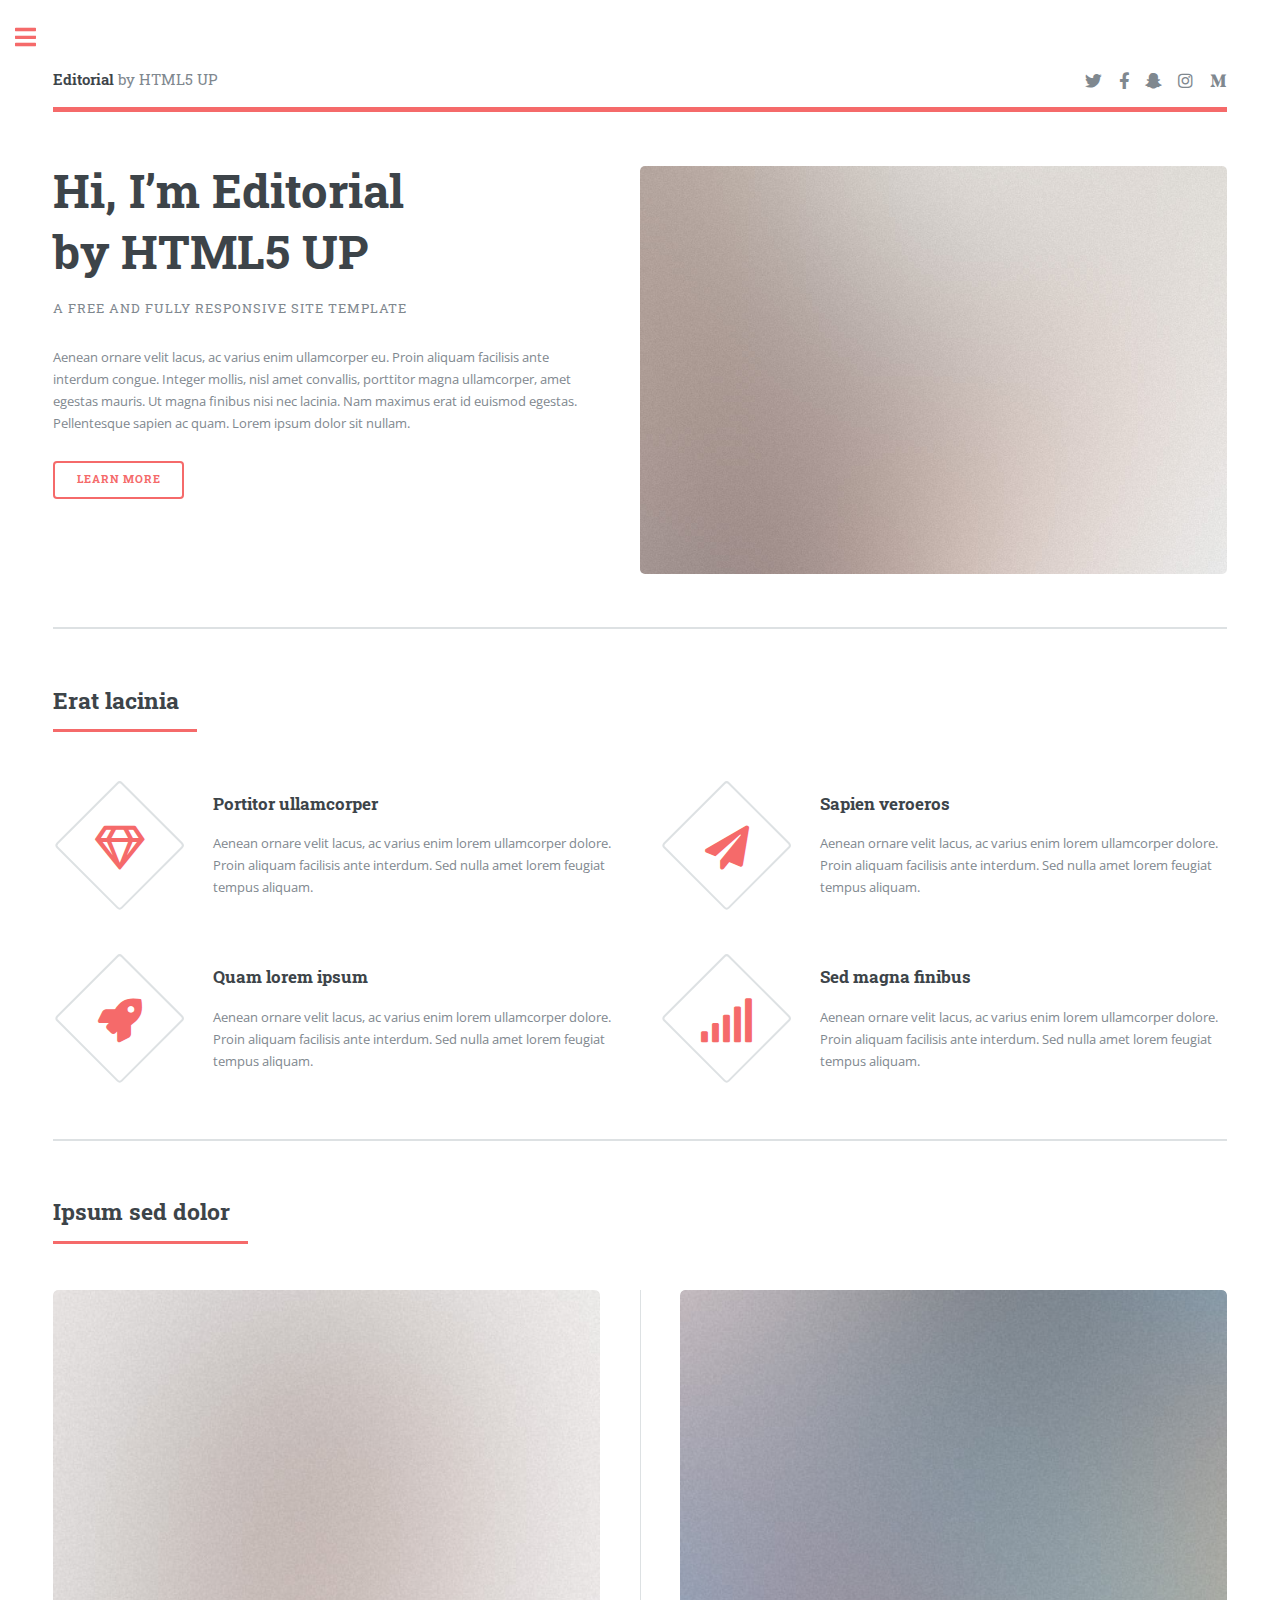
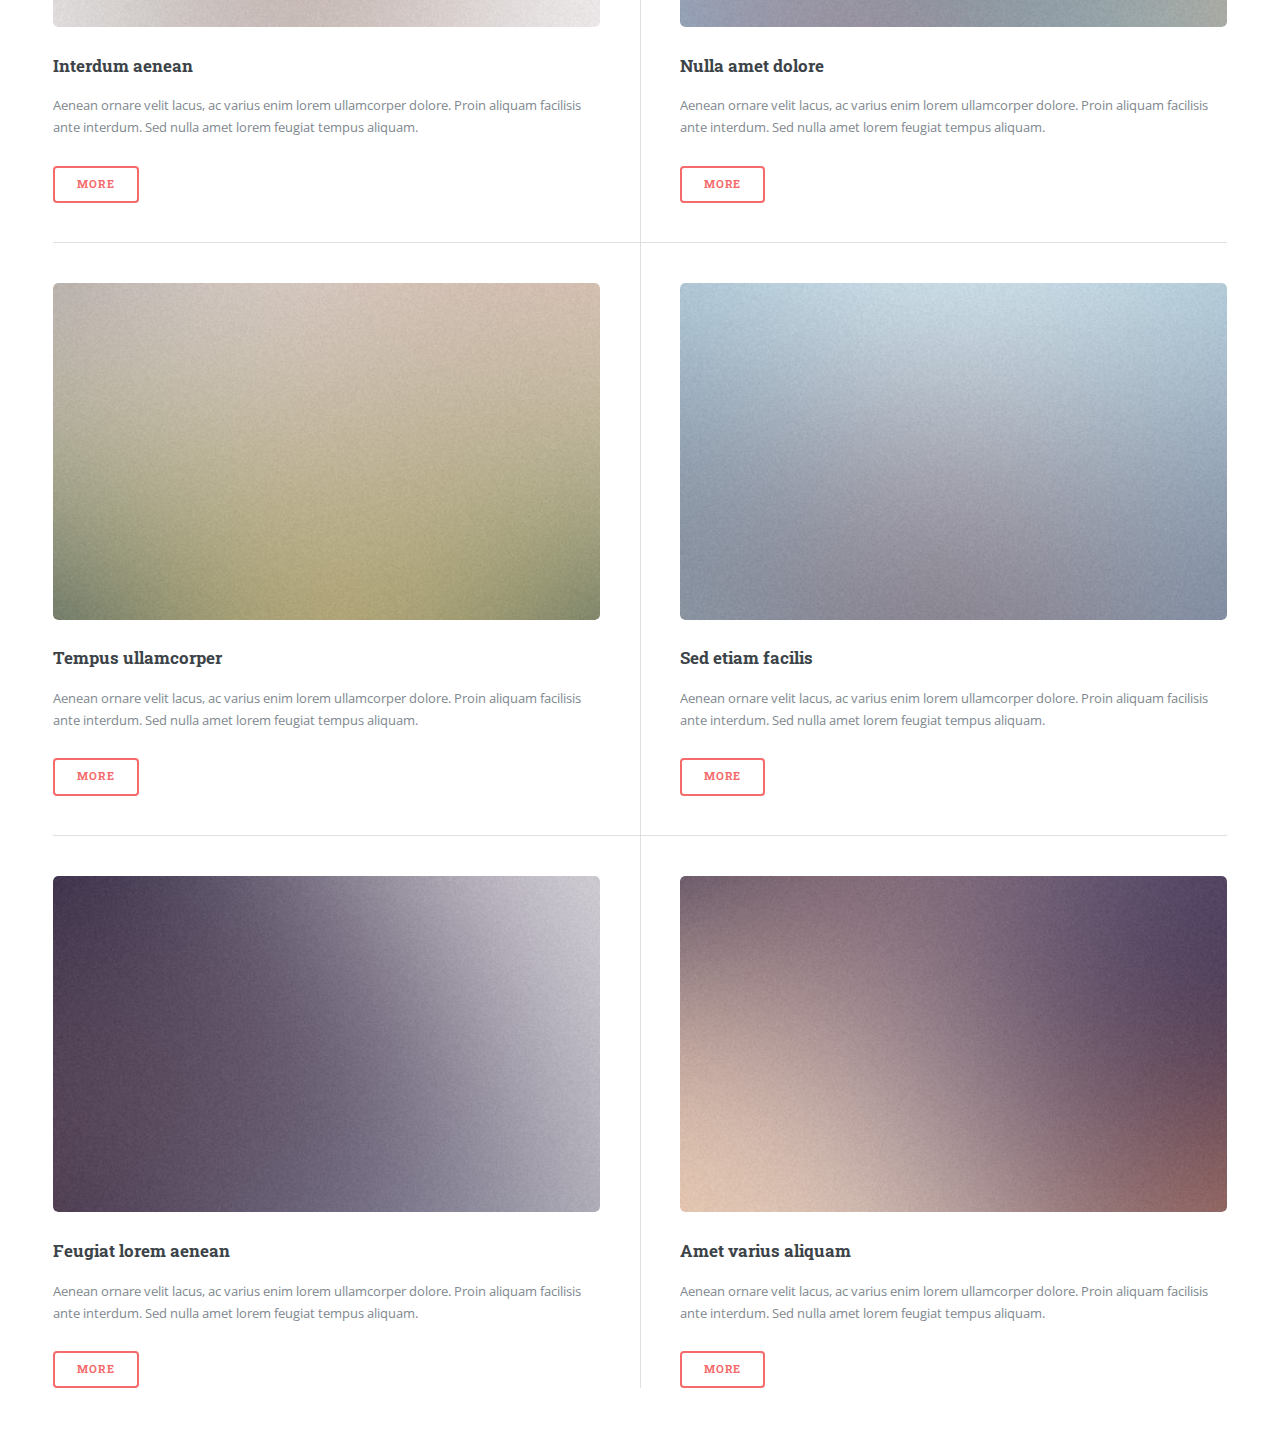
<file: index.html>
<!DOCTYPE HTML>
<!--
	Editorial by HTML5 UP
	html5up.net | @ajlkn
	Free for personal and commercial use under the CCA 3.0 license (html5up.net/license)
-->
<html>
	<head>
		<title>Editorial by HTML5 UP</title>
		<meta charset="utf-8" />
		<meta name="viewport" content="width=device-width, initial-scale=1, user-scalable=no" />
		<link rel="stylesheet" href="assets/css/main.css" />
	</head>
	<body class="is-preload">

		<!-- Wrapper -->
			<div id="wrapper">

				<!-- Main -->
					<div id="main">
						<div class="inner">

							<!-- Header -->
								<header id="header">
									<a href="index.html" class="logo"><strong>Editorial</strong> by HTML5 UP</a>
									<ul class="icons">
										<li><a href="#" class="icon brands fa-twitter"><span class="label">Twitter</span></a></li>
										<li><a href="#" class="icon brands fa-facebook-f"><span class="label">Facebook</span></a></li>
										<li><a href="#" class="icon brands fa-snapchat-ghost"><span class="label">Snapchat</span></a></li>
										<li><a href="#" class="icon brands fa-instagram"><span class="label">Instagram</span></a></li>
										<li><a href="#" class="icon brands fa-medium-m"><span class="label">Medium</span></a></li>
									</ul>
								</header>

							<!-- Banner -->
								<section id="banner">
									<div class="content">
										<header>
											<h1>Hi, I’m Editorial<br />
											by HTML5 UP</h1>
											<p>A free and fully responsive site template</p>
										</header>
										<p>Aenean ornare velit lacus, ac varius enim ullamcorper eu. Proin aliquam facilisis ante interdum congue. Integer mollis, nisl amet convallis, porttitor magna ullamcorper, amet egestas mauris. Ut magna finibus nisi nec lacinia. Nam maximus erat id euismod egestas. Pellentesque sapien ac quam. Lorem ipsum dolor sit nullam.</p>
										<ul class="actions">
											<li><a href="#" class="button big">Learn More</a></li>
										</ul>
									</div>
									<span class="image object">
										<img src="images/pic10.jpg" alt="" />
									</span>
								</section>

							<!-- Section -->
								<section>
									<header class="major">
										<h2>Erat lacinia</h2>
									</header>
									<div class="features">
										<article>
											<span class="icon fa-gem"></span>
											<div class="content">
												<h3>Portitor ullamcorper</h3>
												<p>Aenean ornare velit lacus, ac varius enim lorem ullamcorper dolore. Proin aliquam facilisis ante interdum. Sed nulla amet lorem feugiat tempus aliquam.</p>
											</div>
										</article>
										<article>
											<span class="icon solid fa-paper-plane"></span>
											<div class="content">
												<h3>Sapien veroeros</h3>
												<p>Aenean ornare velit lacus, ac varius enim lorem ullamcorper dolore. Proin aliquam facilisis ante interdum. Sed nulla amet lorem feugiat tempus aliquam.</p>
											</div>
										</article>
										<article>
											<span class="icon solid fa-rocket"></span>
											<div class="content">
												<h3>Quam lorem ipsum</h3>
												<p>Aenean ornare velit lacus, ac varius enim lorem ullamcorper dolore. Proin aliquam facilisis ante interdum. Sed nulla amet lorem feugiat tempus aliquam.</p>
											</div>
										</article>
										<article>
											<span class="icon solid fa-signal"></span>
											<div class="content">
												<h3>Sed magna finibus</h3>
												<p>Aenean ornare velit lacus, ac varius enim lorem ullamcorper dolore. Proin aliquam facilisis ante interdum. Sed nulla amet lorem feugiat tempus aliquam.</p>
											</div>
										</article>
									</div>
								</section>

							<!-- Section -->
								<section>
									<header class="major">
										<h2>Ipsum sed dolor</h2>
									</header>
									<div class="posts">
										<article>
											<a href="#" class="image"><img src="images/pic01.jpg" alt="" /></a>
											<h3>Interdum aenean</h3>
											<p>Aenean ornare velit lacus, ac varius enim lorem ullamcorper dolore. Proin aliquam facilisis ante interdum. Sed nulla amet lorem feugiat tempus aliquam.</p>
											<ul class="actions">
												<li><a href="#" class="button">More</a></li>
											</ul>
										</article>
										<article>
											<a href="#" class="image"><img src="images/pic02.jpg" alt="" /></a>
											<h3>Nulla amet dolore</h3>
											<p>Aenean ornare velit lacus, ac varius enim lorem ullamcorper dolore. Proin aliquam facilisis ante interdum. Sed nulla amet lorem feugiat tempus aliquam.</p>
											<ul class="actions">
												<li><a href="#" class="button">More</a></li>
											</ul>
										</article>
										<article>
											<a href="#" class="image"><img src="images/pic03.jpg" alt="" /></a>
											<h3>Tempus ullamcorper</h3>
											<p>Aenean ornare velit lacus, ac varius enim lorem ullamcorper dolore. Proin aliquam facilisis ante interdum. Sed nulla amet lorem feugiat tempus aliquam.</p>
											<ul class="actions">
												<li><a href="#" class="button">More</a></li>
											</ul>
										</article>
										<article>
											<a href="#" class="image"><img src="images/pic04.jpg" alt="" /></a>
											<h3>Sed etiam facilis</h3>
											<p>Aenean ornare velit lacus, ac varius enim lorem ullamcorper dolore. Proin aliquam facilisis ante interdum. Sed nulla amet lorem feugiat tempus aliquam.</p>
											<ul class="actions">
												<li><a href="#" class="button">More</a></li>
											</ul>
										</article>
										<article>
											<a href="#" class="image"><img src="images/pic05.jpg" alt="" /></a>
											<h3>Feugiat lorem aenean</h3>
											<p>Aenean ornare velit lacus, ac varius enim lorem ullamcorper dolore. Proin aliquam facilisis ante interdum. Sed nulla amet lorem feugiat tempus aliquam.</p>
											<ul class="actions">
												<li><a href="#" class="button">More</a></li>
											</ul>
										</article>
										<article>
											<a href="#" class="image"><img src="images/pic06.jpg" alt="" /></a>
											<h3>Amet varius aliquam</h3>
											<p>Aenean ornare velit lacus, ac varius enim lorem ullamcorper dolore. Proin aliquam facilisis ante interdum. Sed nulla amet lorem feugiat tempus aliquam.</p>
											<ul class="actions">
												<li><a href="#" class="button">More</a></li>
											</ul>
										</article>
									</div>
								</section>

						</div>
					</div>

				<!-- Sidebar -->
					<div id="sidebar">
						<div class="inner">

							<!-- Search -->
								<section id="search" class="alt">
									<form method="post" action="#">
										<input type="text" name="query" id="query" placeholder="Search" />
									</form>
								</section>

							<!-- Menu -->
								<nav id="menu">
									<header class="major">
										<h2>Menu</h2>
									</header>
									<ul>
										<li><a href="index.html">Homepage</a></li>
										<li><a href="generic.html">Generic</a></li>
										<li><a href="elements.html">Elements</a></li>
										<li>
											<span class="opener">Submenu</span>
											<ul>
												<li><a href="#">Lorem Dolor</a></li>
												<li><a href="#">Ipsum Adipiscing</a></li>
												<li><a href="#">Tempus Magna</a></li>
												<li><a href="#">Feugiat Veroeros</a></li>
											</ul>
										</li>
										<li><a href="collegeCareerPlayBook/collegeCareerHome.html">College Career Playbook</a></li>
										<li><a href="#">Adipiscing</a></li>
										<li>
											<span class="opener">Another Submenu</span>
											<ul>
												<li><a href="#">Lorem Dolor</a></li>
												<li><a href="#">Ipsum Adipiscing</a></li>
												<li><a href="#">Tempus Magna</a></li>
												<li><a href="#">Feugiat Veroeros</a></li>
											</ul>
										</li>
										<li><a href="#">Maximus Erat</a></li>
										<li><a href="#">Sapien Mauris</a></li>
										<li><a href="#">Amet Lacinia</a></li>
									</ul>
								</nav>

							<!-- Section -->
								<section>
									<header class="major">
										<h2>Ante interdum</h2>
									</header>
									<div class="mini-posts">
										<article>
											<a href="#" class="image"><img src="images/pic07.jpg" alt="" /></a>
											<p>Aenean ornare velit lacus, ac varius enim lorem ullamcorper dolore aliquam.</p>
										</article>
										<article>
											<a href="#" class="image"><img src="images/pic08.jpg" alt="" /></a>
											<p>Aenean ornare velit lacus, ac varius enim lorem ullamcorper dolore aliquam.</p>
										</article>
										<article>
											<a href="#" class="image"><img src="images/pic09.jpg" alt="" /></a>
											<p>Aenean ornare velit lacus, ac varius enim lorem ullamcorper dolore aliquam.</p>
										</article>
									</div>
									<ul class="actions">
										<li><a href="#" class="button">More</a></li>
									</ul>
								</section>

							<!-- Section -->
								<section>
									<header class="major">
										<h2>Get in touch</h2>
									</header>
									<p>Sed varius enim lorem ullamcorper dolore aliquam aenean ornare velit lacus, ac varius enim lorem ullamcorper dolore. Proin sed aliquam facilisis ante interdum. Sed nulla amet lorem feugiat tempus aliquam.</p>
									<ul class="contact">
										<li class="icon solid fa-envelope"><a href="#">information@untitled.tld</a></li>
										<li class="icon solid fa-phone">(000) 000-0000</li>
										<li class="icon solid fa-home">1234 Somewhere Road #8254<br />
										Nashville, TN 00000-0000</li>
									</ul>
								</section>

							<!-- Footer -->
								<footer id="footer">
									<p class="copyright">&copy; Untitled. All rights reserved. Demo Images: <a href="https://unsplash.com">Unsplash</a>. Design: <a href="https://html5up.net">HTML5 UP</a>.</p>
								</footer>

						</div>
					</div>

			</div>

		<!-- Scripts -->
			<script src="assets/js/jquery.min.js"></script>
			<script src="assets/js/browser.min.js"></script>
			<script src="assets/js/breakpoints.min.js"></script>
			<script src="assets/js/util.js"></script>
			<script src="assets/js/main.js"></script>

	</body>
</html>
</file>
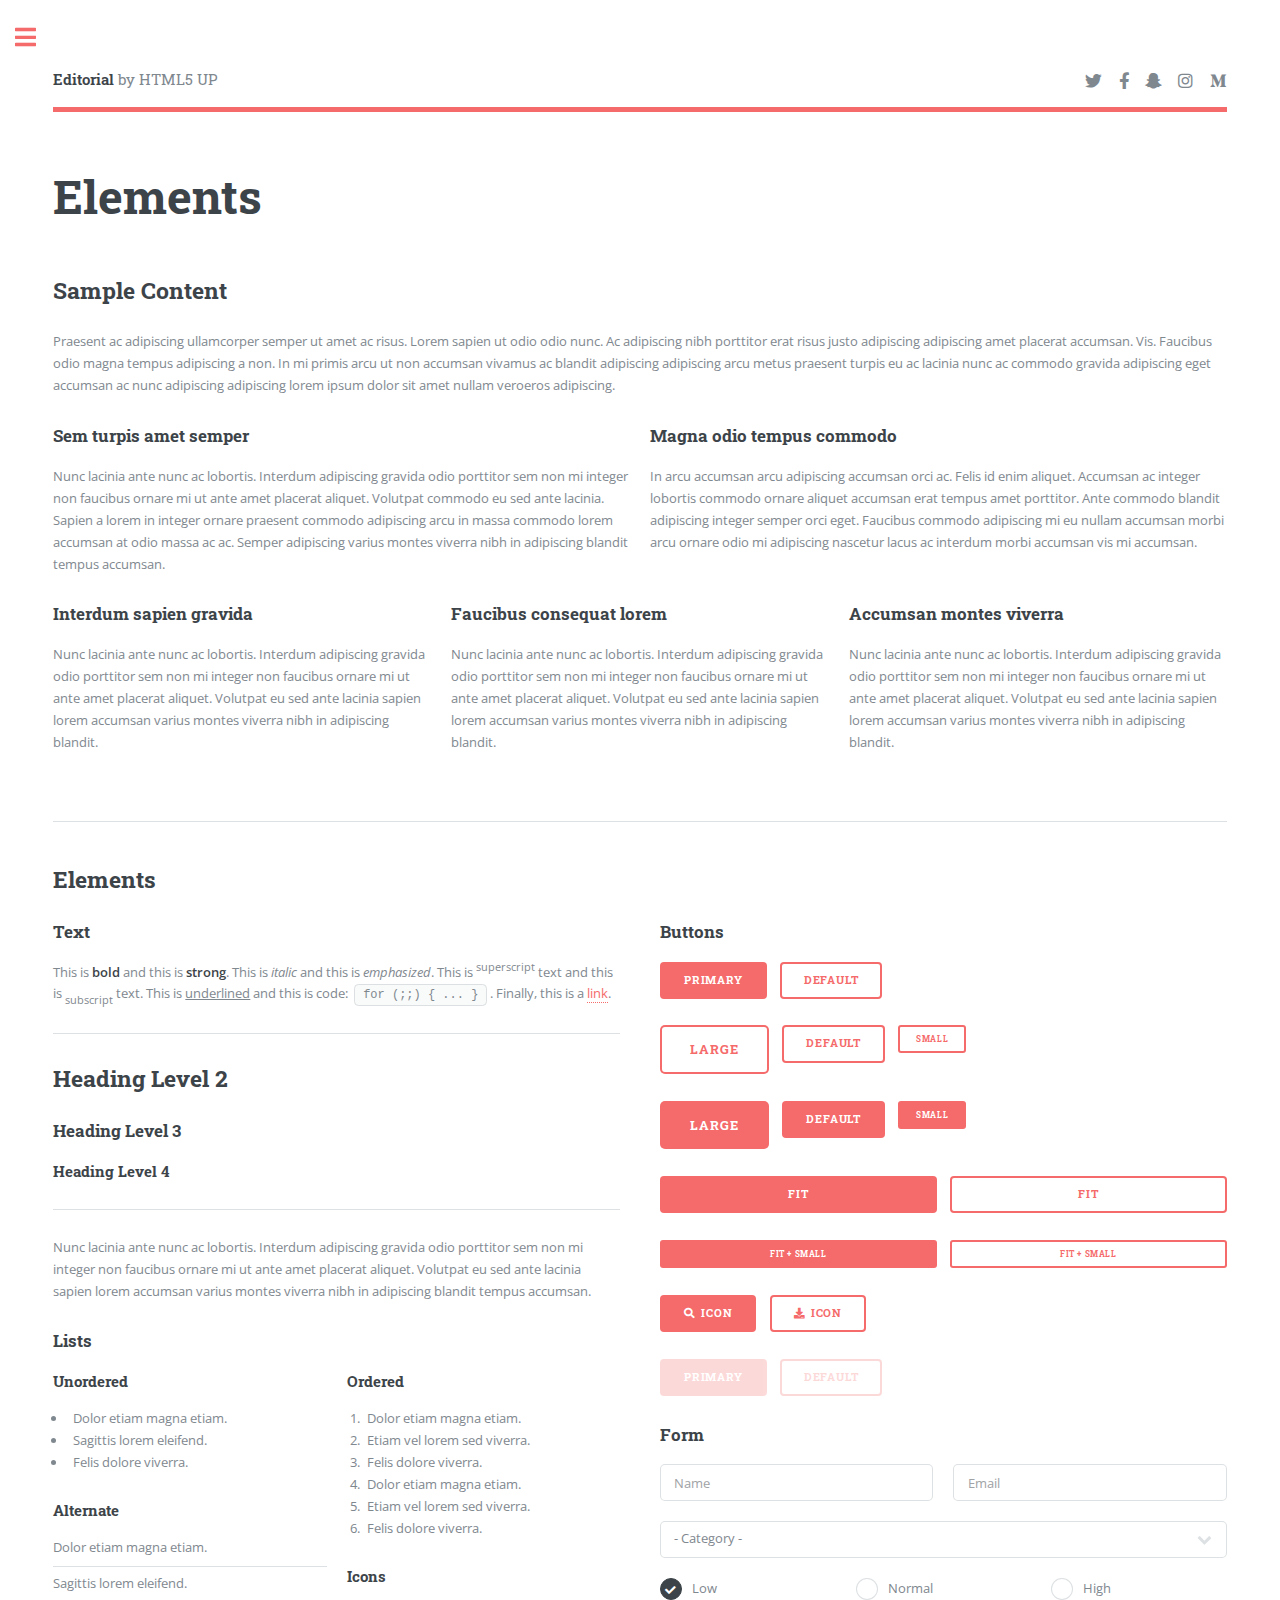
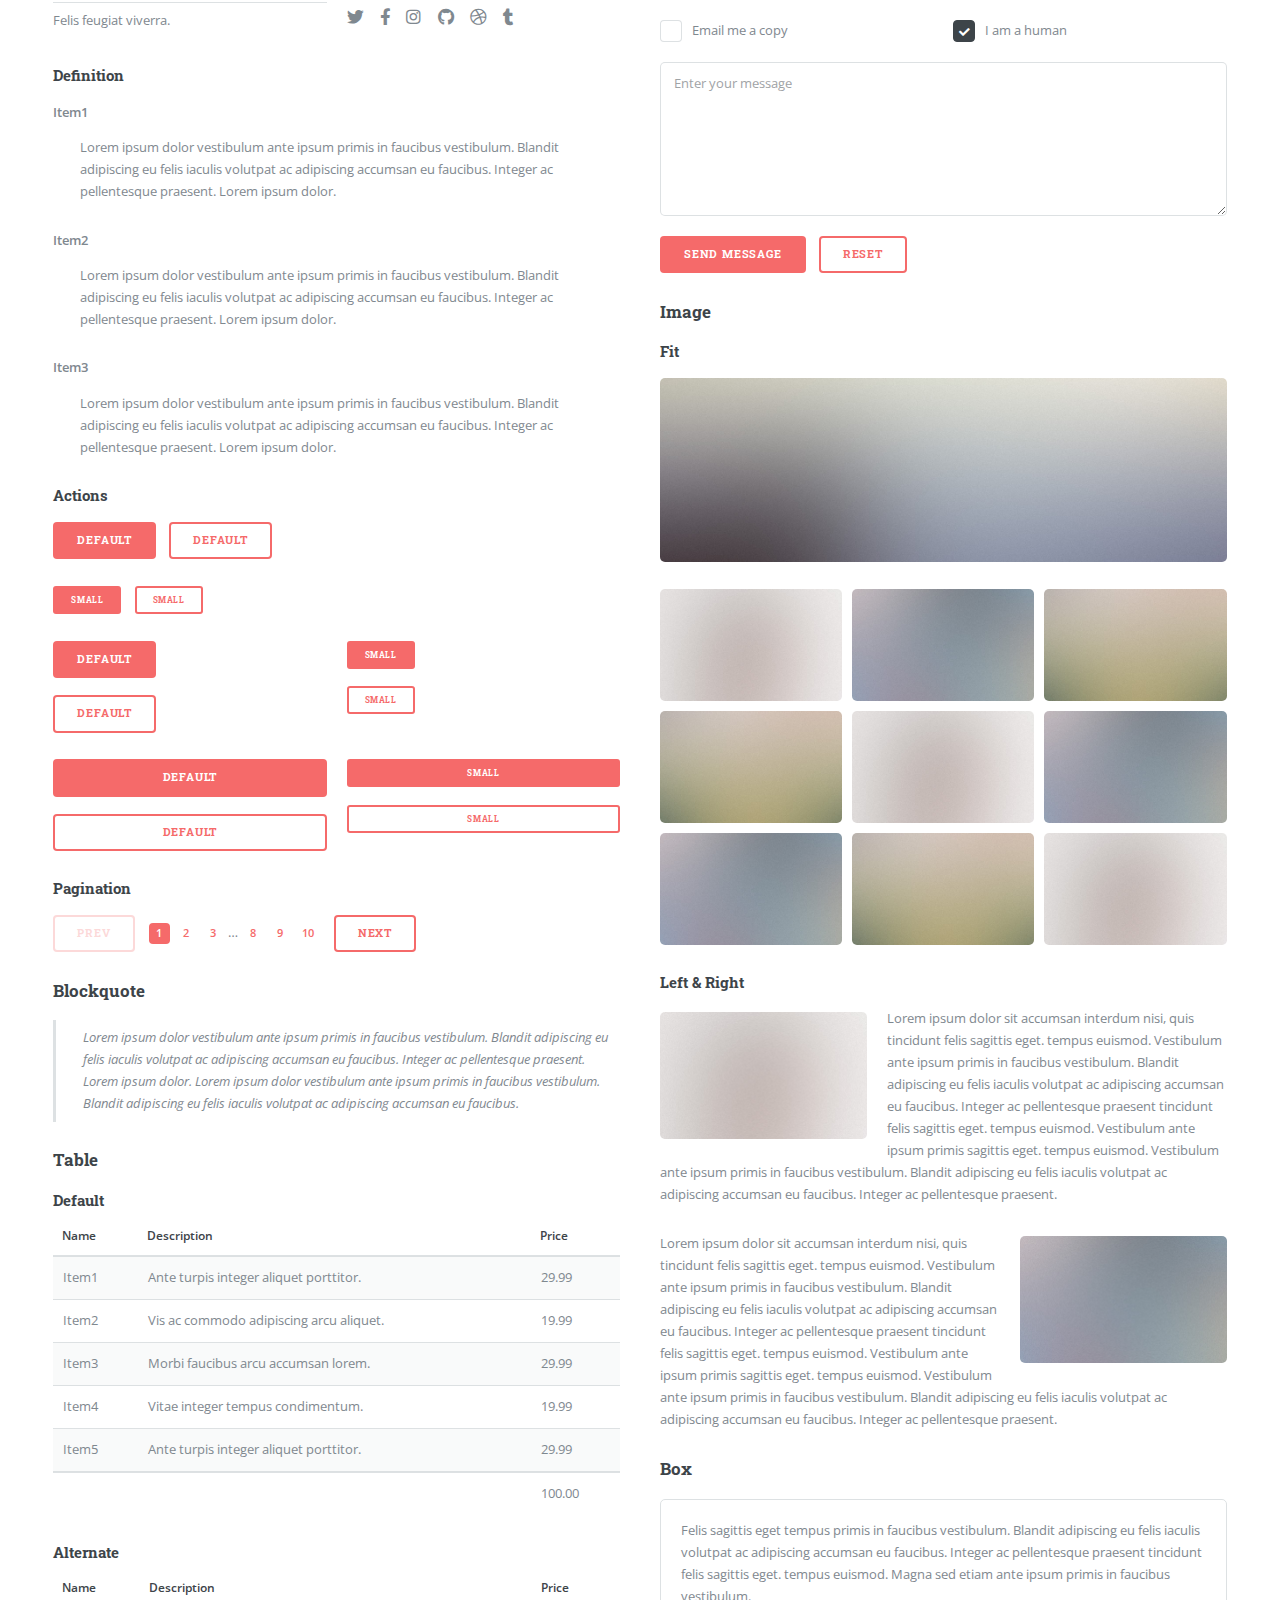
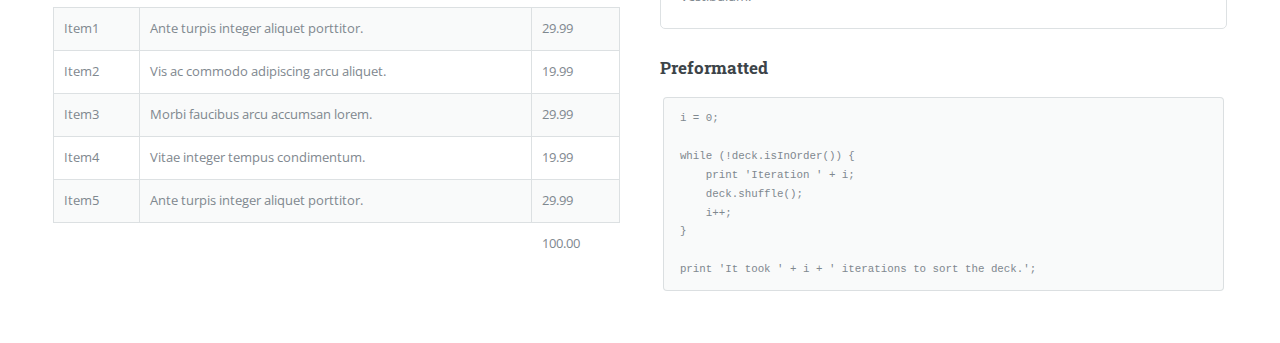
<file: elements.html>
<!DOCTYPE HTML>
<!--
	Editorial by HTML5 UP
	html5up.net | @ajlkn
	Free for personal and commercial use under the CCA 3.0 license (html5up.net/license)
-->
<html>
	<head>
		<title>Elements - Editorial by HTML5 UP</title>
		<meta charset="utf-8" />
		<meta name="viewport" content="width=device-width, initial-scale=1, user-scalable=no" />
		<link rel="stylesheet" href="assets/css/main.css" />
	</head>
	<body class="is-preload">

		<!-- Wrapper -->
			<div id="wrapper">

				<!-- Main -->
					<div id="main">
						<div class="inner">

							<!-- Header -->
								<header id="header">
									<a href="index.html" class="logo"><strong>Editorial</strong> by HTML5 UP</a>
									<ul class="icons">
										<li><a href="#" class="icon brands fa-twitter"><span class="label">Twitter</span></a></li>
										<li><a href="#" class="icon brands fa-facebook-f"><span class="label">Facebook</span></a></li>
										<li><a href="#" class="icon brands fa-snapchat-ghost"><span class="label">Snapchat</span></a></li>
										<li><a href="#" class="icon brands fa-instagram"><span class="label">Instagram</span></a></li>
										<li><a href="#" class="icon brands fa-medium-m"><span class="label">Medium</span></a></li>
									</ul>
								</header>

							<!-- Content -->
								<section>
									<header class="main">
										<h1>Elements</h1>
									</header>

									<!-- Content -->
										<h2 id="content">Sample Content</h2>
										<p>Praesent ac adipiscing ullamcorper semper ut amet ac risus. Lorem sapien ut odio odio nunc. Ac adipiscing nibh porttitor erat risus justo adipiscing adipiscing amet placerat accumsan. Vis. Faucibus odio magna tempus adipiscing a non. In mi primis arcu ut non accumsan vivamus ac blandit adipiscing adipiscing arcu metus praesent turpis eu ac lacinia nunc ac commodo gravida adipiscing eget accumsan ac nunc adipiscing adipiscing lorem ipsum dolor sit amet nullam veroeros adipiscing.</p>
										<div class="row">
											<div class="col-6 col-12-small">
												<h3>Sem turpis amet semper</h3>
												<p>Nunc lacinia ante nunc ac lobortis. Interdum adipiscing gravida odio porttitor sem non mi integer non faucibus ornare mi ut ante amet placerat aliquet. Volutpat commodo eu sed ante lacinia. Sapien a lorem in integer ornare praesent commodo adipiscing arcu in massa commodo lorem accumsan at odio massa ac ac. Semper adipiscing varius montes viverra nibh in adipiscing blandit tempus accumsan.</p>
											</div>
											<div class="col-6 col-12-small">
												<h3>Magna odio tempus commodo</h3>
												<p>In arcu accumsan arcu adipiscing accumsan orci ac. Felis id enim aliquet. Accumsan ac integer lobortis commodo ornare aliquet accumsan erat tempus amet porttitor. Ante commodo blandit adipiscing integer semper orci eget. Faucibus commodo adipiscing mi eu nullam accumsan morbi arcu ornare odio mi adipiscing nascetur lacus ac interdum morbi accumsan vis mi accumsan.</p>
											</div>
											<!-- Break -->
											<div class="col-4 col-12-medium">
												<h3>Interdum sapien gravida</h3>
												<p>Nunc lacinia ante nunc ac lobortis. Interdum adipiscing gravida odio porttitor sem non mi integer non faucibus ornare mi ut ante amet placerat aliquet. Volutpat eu sed ante lacinia sapien lorem accumsan varius montes viverra nibh in adipiscing blandit.</p>
											</div>
											<div class="col-4 col-12-medium">
												<h3>Faucibus consequat lorem</h3>
												<p>Nunc lacinia ante nunc ac lobortis. Interdum adipiscing gravida odio porttitor sem non mi integer non faucibus ornare mi ut ante amet placerat aliquet. Volutpat eu sed ante lacinia sapien lorem accumsan varius montes viverra nibh in adipiscing blandit.</p>
											</div>
											<div class="col-4 col-12-medium">
												<h3>Accumsan montes viverra</h3>
												<p>Nunc lacinia ante nunc ac lobortis. Interdum adipiscing gravida odio porttitor sem non mi integer non faucibus ornare mi ut ante amet placerat aliquet. Volutpat eu sed ante lacinia sapien lorem accumsan varius montes viverra nibh in adipiscing blandit.</p>
											</div>
										</div>

									<hr class="major" />

									<!-- Elements -->
										<h2 id="elements">Elements</h2>
										<div class="row gtr-200">
											<div class="col-6 col-12-medium">

												<!-- Text stuff -->
													<h3>Text</h3>
													<p>This is <b>bold</b> and this is <strong>strong</strong>. This is <i>italic</i> and this is <em>emphasized</em>.
													This is <sup>superscript</sup> text and this is <sub>subscript</sub> text.
													This is <u>underlined</u> and this is code: <code>for (;;) { ... }</code>.
													Finally, this is a <a href="#">link</a>.</p>
													<hr />
													<h2>Heading Level 2</h2>
													<h3>Heading Level 3</h3>
													<h4>Heading Level 4</h4>
													<hr />
													<p>Nunc lacinia ante nunc ac lobortis. Interdum adipiscing gravida odio porttitor sem non mi integer non faucibus ornare mi ut ante amet placerat aliquet. Volutpat eu sed ante lacinia sapien lorem accumsan varius montes viverra nibh in adipiscing blandit tempus accumsan.</p>

												<!-- Lists -->
													<h3>Lists</h3>
													<div class="row">
														<div class="col-6 col-12-small">

															<h4>Unordered</h4>
															<ul>
																<li>Dolor etiam magna etiam.</li>
																<li>Sagittis lorem eleifend.</li>
																<li>Felis dolore viverra.</li>
															</ul>

															<h4>Alternate</h4>
															<ul class="alt">
																<li>Dolor etiam magna etiam.</li>
																<li>Sagittis lorem eleifend.</li>
																<li>Felis feugiat viverra.</li>
															</ul>

														</div>
														<div class="col-6 col-12-small">

															<h4>Ordered</h4>
															<ol>
																<li>Dolor etiam magna etiam.</li>
																<li>Etiam vel lorem sed viverra.</li>
																<li>Felis dolore viverra.</li>
																<li>Dolor etiam magna etiam.</li>
																<li>Etiam vel lorem sed viverra.</li>
																<li>Felis dolore viverra.</li>
															</ol>

															<h4>Icons</h4>
															<ul class="icons">
																<li><a href="#" class="icon brands fa-twitter"><span class="label">Twitter</span></a></li>
																<li><a href="#" class="icon brands fa-facebook-f"><span class="label">Facebook</span></a></li>
																<li><a href="#" class="icon brands fa-instagram"><span class="label">Instagram</span></a></li>
																<li><a href="#" class="icon brands fa-github"><span class="label">Github</span></a></li>
																<li><a href="#" class="icon brands fa-dribbble"><span class="label">Dribbble</span></a></li>
																<li><a href="#" class="icon brands fa-tumblr"><span class="label">Tumblr</span></a></li>
															</ul>

														</div>
													</div>
													<h4>Definition</h4>
													<dl>
														<dt>Item1</dt>
														<dd>
															<p>Lorem ipsum dolor vestibulum ante ipsum primis in faucibus vestibulum. Blandit adipiscing eu felis iaculis volutpat ac adipiscing accumsan eu faucibus. Integer ac pellentesque praesent. Lorem ipsum dolor.</p>
														</dd>
														<dt>Item2</dt>
														<dd>
															<p>Lorem ipsum dolor vestibulum ante ipsum primis in faucibus vestibulum. Blandit adipiscing eu felis iaculis volutpat ac adipiscing accumsan eu faucibus. Integer ac pellentesque praesent. Lorem ipsum dolor.</p>
														</dd>
														<dt>Item3</dt>
														<dd>
															<p>Lorem ipsum dolor vestibulum ante ipsum primis in faucibus vestibulum. Blandit adipiscing eu felis iaculis volutpat ac adipiscing accumsan eu faucibus. Integer ac pellentesque praesent. Lorem ipsum dolor.</p>
														</dd>
													</dl>

													<h4>Actions</h4>
													<ul class="actions">
														<li><a href="#" class="button primary">Default</a></li>
														<li><a href="#" class="button">Default</a></li>
													</ul>
													<ul class="actions small">
														<li><a href="#" class="button primary small">Small</a></li>
														<li><a href="#" class="button small">Small</a></li>
													</ul>
													<div class="row">
														<div class="col-6 col-12-small">
															<ul class="actions stacked">
																<li><a href="#" class="button primary">Default</a></li>
																<li><a href="#" class="button">Default</a></li>
															</ul>
														</div>
														<div class="col-6 col-12-small">
															<ul class="actions stacked">
																<li><a href="#" class="button primary small">Small</a></li>
																<li><a href="#" class="button small">Small</a></li>
															</ul>
														</div>
														<div class="col-6 col-12-small">
															<ul class="actions stacked">
																<li><a href="#" class="button primary fit">Default</a></li>
																<li><a href="#" class="button fit">Default</a></li>
															</ul>
														</div>
														<div class="col-6 col-12-small">
															<ul class="actions stacked">
																<li><a href="#" class="button primary small fit">Small</a></li>
																<li><a href="#" class="button small fit">Small</a></li>
															</ul>
														</div>
													</div>

													<h4>Pagination</h4>
													<ul class="pagination">
														<li><span class="button disabled">Prev</span></li>
														<li><a href="#" class="page active">1</a></li>
														<li><a href="#" class="page">2</a></li>
														<li><a href="#" class="page">3</a></li>
														<li><span>&hellip;</span></li>
														<li><a href="#" class="page">8</a></li>
														<li><a href="#" class="page">9</a></li>
														<li><a href="#" class="page">10</a></li>
														<li><a href="#" class="button">Next</a></li>
													</ul>

												<!-- Blockquote -->
													<h3>Blockquote</h3>
													<blockquote>Lorem ipsum dolor vestibulum ante ipsum primis in faucibus vestibulum. Blandit adipiscing eu felis iaculis volutpat ac adipiscing accumsan eu faucibus. Integer ac pellentesque praesent. Lorem ipsum dolor. Lorem ipsum dolor vestibulum ante ipsum primis in faucibus vestibulum. Blandit adipiscing eu felis iaculis volutpat ac adipiscing accumsan eu faucibus.</blockquote>

												<!-- Table -->
													<h3>Table</h3>

													<h4>Default</h4>
													<div class="table-wrapper">
														<table>
															<thead>
																<tr>
																	<th>Name</th>
																	<th>Description</th>
																	<th>Price</th>
																</tr>
															</thead>
															<tbody>
																<tr>
																	<td>Item1</td>
																	<td>Ante turpis integer aliquet porttitor.</td>
																	<td>29.99</td>
																</tr>
																<tr>
																	<td>Item2</td>
																	<td>Vis ac commodo adipiscing arcu aliquet.</td>
																	<td>19.99</td>
																</tr>
																<tr>
																	<td>Item3</td>
																	<td> Morbi faucibus arcu accumsan lorem.</td>
																	<td>29.99</td>
																</tr>
																<tr>
																	<td>Item4</td>
																	<td>Vitae integer tempus condimentum.</td>
																	<td>19.99</td>
																</tr>
																<tr>
																	<td>Item5</td>
																	<td>Ante turpis integer aliquet porttitor.</td>
																	<td>29.99</td>
																</tr>
															</tbody>
															<tfoot>
																<tr>
																	<td colspan="2"></td>
																	<td>100.00</td>
																</tr>
															</tfoot>
														</table>
													</div>

													<h4>Alternate</h4>
													<div class="table-wrapper">
														<table class="alt">
															<thead>
																<tr>
																	<th>Name</th>
																	<th>Description</th>
																	<th>Price</th>
																</tr>
															</thead>
															<tbody>
																<tr>
																	<td>Item1</td>
																	<td>Ante turpis integer aliquet porttitor.</td>
																	<td>29.99</td>
																</tr>
																<tr>
																	<td>Item2</td>
																	<td>Vis ac commodo adipiscing arcu aliquet.</td>
																	<td>19.99</td>
																</tr>
																<tr>
																	<td>Item3</td>
																	<td> Morbi faucibus arcu accumsan lorem.</td>
																	<td>29.99</td>
																</tr>
																<tr>
																	<td>Item4</td>
																	<td>Vitae integer tempus condimentum.</td>
																	<td>19.99</td>
																</tr>
																<tr>
																	<td>Item5</td>
																	<td>Ante turpis integer aliquet porttitor.</td>
																	<td>29.99</td>
																</tr>
															</tbody>
															<tfoot>
																<tr>
																	<td colspan="2"></td>
																	<td>100.00</td>
																</tr>
															</tfoot>
														</table>
													</div>

											</div>
											<div class="col-6 col-12-medium">

												<!-- Buttons -->
													<h3>Buttons</h3>
													<ul class="actions">
														<li><a href="#" class="button primary">Primary</a></li>
														<li><a href="#" class="button">Default</a></li>
													</ul>
													<ul class="actions">
														<li><a href="#" class="button large">Large</a></li>
														<li><a href="#" class="button">Default</a></li>
														<li><a href="#" class="button small">Small</a></li>
													</ul>
													<ul class="actions">
														<li><a href="#" class="button primary large">Large</a></li>
														<li><a href="#" class="button primary">Default</a></li>
														<li><a href="#" class="button primary small">Small</a></li>
													</ul>
													<ul class="actions fit">
														<li><a href="#" class="button primary fit">Fit</a></li>
														<li><a href="#" class="button fit">Fit</a></li>
													</ul>
													<ul class="actions fit small">
														<li><a href="#" class="button primary fit small">Fit + Small</a></li>
														<li><a href="#" class="button fit small">Fit + Small</a></li>
													</ul>
													<ul class="actions">
														<li><a href="#" class="button primary icon solid fa-search">Icon</a></li>
														<li><a href="#" class="button icon solid fa-download">Icon</a></li>
													</ul>
													<ul class="actions">
														<li><span class="button primary disabled">Primary</span></li>
														<li><span class="button disabled">Default</span></li>
													</ul>

												<!-- Form -->
													<h3>Form</h3>

													<form method="post" action="#">
														<div class="row gtr-uniform">
															<div class="col-6 col-12-xsmall">
																<input type="text" name="demo-name" id="demo-name" value="" placeholder="Name" />
															</div>
															<div class="col-6 col-12-xsmall">
																<input type="email" name="demo-email" id="demo-email" value="" placeholder="Email" />
															</div>
															<!-- Break -->
															<div class="col-12">
																<select name="demo-category" id="demo-category">
																	<option value="">- Category -</option>
																	<option value="1">Manufacturing</option>
																	<option value="1">Shipping</option>
																	<option value="1">Administration</option>
																	<option value="1">Human Resources</option>
																</select>
															</div>
															<!-- Break -->
															<div class="col-4 col-12-small">
																<input type="radio" id="demo-priority-low" name="demo-priority" checked>
																<label for="demo-priority-low">Low</label>
															</div>
															<div class="col-4 col-12-small">
																<input type="radio" id="demo-priority-normal" name="demo-priority">
																<label for="demo-priority-normal">Normal</label>
															</div>
															<div class="col-4 col-12-small">
																<input type="radio" id="demo-priority-high" name="demo-priority">
																<label for="demo-priority-high">High</label>
															</div>
															<!-- Break -->
															<div class="col-6 col-12-small">
																<input type="checkbox" id="demo-copy" name="demo-copy">
																<label for="demo-copy">Email me a copy</label>
															</div>
															<div class="col-6 col-12-small">
																<input type="checkbox" id="demo-human" name="demo-human" checked>
																<label for="demo-human">I am a human</label>
															</div>
															<!-- Break -->
															<div class="col-12">
																<textarea name="demo-message" id="demo-message" placeholder="Enter your message" rows="6"></textarea>
															</div>
															<!-- Break -->
															<div class="col-12">
																<ul class="actions">
																	<li><input type="submit" value="Send Message" class="primary" /></li>
																	<li><input type="reset" value="Reset" /></li>
																</ul>
															</div>
														</div>
													</form>

												<!-- Image -->
													<h3>Image</h3>

													<h4>Fit</h4>
													<span class="image fit"><img src="images/pic11.jpg" alt="" /></span>
													<div class="box alt">
														<div class="row gtr-50 gtr-uniform">
															<div class="col-4"><span class="image fit"><img src="images/pic01.jpg" alt="" /></span></div>
															<div class="col-4"><span class="image fit"><img src="images/pic02.jpg" alt="" /></span></div>
															<div class="col-4"><span class="image fit"><img src="images/pic03.jpg" alt="" /></span></div>
															<!-- Break -->
															<div class="col-4"><span class="image fit"><img src="images/pic03.jpg" alt="" /></span></div>
															<div class="col-4"><span class="image fit"><img src="images/pic01.jpg" alt="" /></span></div>
															<div class="col-4"><span class="image fit"><img src="images/pic02.jpg" alt="" /></span></div>
															<!-- Break -->
															<div class="col-4"><span class="image fit"><img src="images/pic02.jpg" alt="" /></span></div>
															<div class="col-4"><span class="image fit"><img src="images/pic03.jpg" alt="" /></span></div>
															<div class="col-4"><span class="image fit"><img src="images/pic01.jpg" alt="" /></span></div>
														</div>
													</div>

													<h4>Left &amp; Right</h4>
													<p><span class="image left"><img src="images/pic01.jpg" alt="" /></span>Lorem ipsum dolor sit accumsan interdum nisi, quis tincidunt felis sagittis eget. tempus euismod. Vestibulum ante ipsum primis in faucibus vestibulum. Blandit adipiscing eu felis iaculis volutpat ac adipiscing accumsan eu faucibus. Integer ac pellentesque praesent tincidunt felis sagittis eget. tempus euismod. Vestibulum ante ipsum primis sagittis eget. tempus euismod. Vestibulum ante ipsum primis in faucibus vestibulum. Blandit adipiscing eu felis iaculis volutpat ac adipiscing accumsan eu faucibus. Integer ac pellentesque praesent.</p>
													<p><span class="image right"><img src="images/pic02.jpg" alt="" /></span>Lorem ipsum dolor sit accumsan interdum nisi, quis tincidunt felis sagittis eget. tempus euismod. Vestibulum ante ipsum primis in faucibus vestibulum. Blandit adipiscing eu felis iaculis volutpat ac adipiscing accumsan eu faucibus. Integer ac pellentesque praesent tincidunt felis sagittis eget. tempus euismod. Vestibulum ante ipsum primis sagittis eget. tempus euismod. Vestibulum ante ipsum primis in faucibus vestibulum. Blandit adipiscing eu felis iaculis volutpat ac adipiscing accumsan eu faucibus. Integer ac pellentesque praesent.</p>

												<!-- Box -->
													<h3>Box</h3>
													<div class="box">
														<p>Felis sagittis eget tempus primis in faucibus vestibulum. Blandit adipiscing eu felis iaculis volutpat ac adipiscing accumsan eu faucibus. Integer ac pellentesque praesent tincidunt felis sagittis eget. tempus euismod. Magna sed etiam ante ipsum primis in faucibus vestibulum.</p>
													</div>

												<!-- Preformatted Code -->
													<h3>Preformatted</h3>
													<pre><code>i = 0;

while (!deck.isInOrder()) {
    print 'Iteration ' + i;
    deck.shuffle();
    i++;
}

print 'It took ' + i + ' iterations to sort the deck.';
</code></pre>

											</div>
										</div>

								</section>

						</div>
					</div>

				<!-- Sidebar -->
					<div id="sidebar">
						<div class="inner">

							<!-- Search -->
								<section id="search" class="alt">
									<form method="post" action="#">
										<input type="text" name="query" id="query" placeholder="Search" />
									</form>
								</section>

							<!-- Menu -->
								<nav id="menu">
									<header class="major">
										<h2>Menu</h2>
									</header>
									<ul>
										<li><a href="index.html">Homepage</a></li>
										<li><a href="generic.html">Generic</a></li>
										<li><a href="elements.html">Elements</a></li>
										<li>
											<span class="opener">Submenu</span>
											<ul>
												<li><a href="#">Lorem Dolor</a></li>
												<li><a href="#">Ipsum Adipiscing</a></li>
												<li><a href="#">Tempus Magna</a></li>
												<li><a href="#">Feugiat Veroeros</a></li>
											</ul>
										</li>
										<li><a href="#">Etiam Dolore</a></li>
										<li><a href="#">Adipiscing</a></li>
										<li>
											<span class="opener">Another Submenu</span>
											<ul>
												<li><a href="#">Lorem Dolor</a></li>
												<li><a href="#">Ipsum Adipiscing</a></li>
												<li><a href="#">Tempus Magna</a></li>
												<li><a href="#">Feugiat Veroeros</a></li>
											</ul>
										</li>
										<li><a href="#">Maximus Erat</a></li>
										<li><a href="#">Sapien Mauris</a></li>
										<li><a href="#">Amet Lacinia</a></li>
									</ul>
								</nav>

							<!-- Section -->
								<section>
									<header class="major">
										<h2>Ante interdum</h2>
									</header>
									<div class="mini-posts">
										<article>
											<a href="#" class="image"><img src="images/pic07.jpg" alt="" /></a>
											<p>Aenean ornare velit lacus, ac varius enim lorem ullamcorper dolore aliquam.</p>
										</article>
										<article>
											<a href="#" class="image"><img src="images/pic08.jpg" alt="" /></a>
											<p>Aenean ornare velit lacus, ac varius enim lorem ullamcorper dolore aliquam.</p>
										</article>
										<article>
											<a href="#" class="image"><img src="images/pic09.jpg" alt="" /></a>
											<p>Aenean ornare velit lacus, ac varius enim lorem ullamcorper dolore aliquam.</p>
										</article>
									</div>
									<ul class="actions">
										<li><a href="#" class="button">More</a></li>
									</ul>
								</section>

							<!-- Section -->
								<section>
									<header class="major">
										<h2>Get in touch</h2>
									</header>
									<p>Sed varius enim lorem ullamcorper dolore aliquam aenean ornare velit lacus, ac varius enim lorem ullamcorper dolore. Proin sed aliquam facilisis ante interdum. Sed nulla amet lorem feugiat tempus aliquam.</p>
									<ul class="contact">
										<li class="icon solid fa-envelope"><a href="#">information@untitled.tld</a></li>
										<li class="icon solid fa-phone">(000) 000-0000</li>
										<li class="icon solid fa-home">1234 Somewhere Road #8254<br />
										Nashville, TN 00000-0000</li>
									</ul>
								</section>

							<!-- Footer -->
								<footer id="footer">
									<p class="copyright">&copy; Untitled. All rights reserved. Demo Images: <a href="https://unsplash.com">Unsplash</a>. Design: <a href="https://html5up.net">HTML5 UP</a>.</p>
								</footer>

						</div>
					</div>

			</div>

		<!-- Scripts -->
			<script src="assets/js/jquery.min.js"></script>
			<script src="assets/js/browser.min.js"></script>
			<script src="assets/js/breakpoints.min.js"></script>
			<script src="assets/js/util.js"></script>
			<script src="assets/js/main.js"></script>

	</body>
</html>
</file>
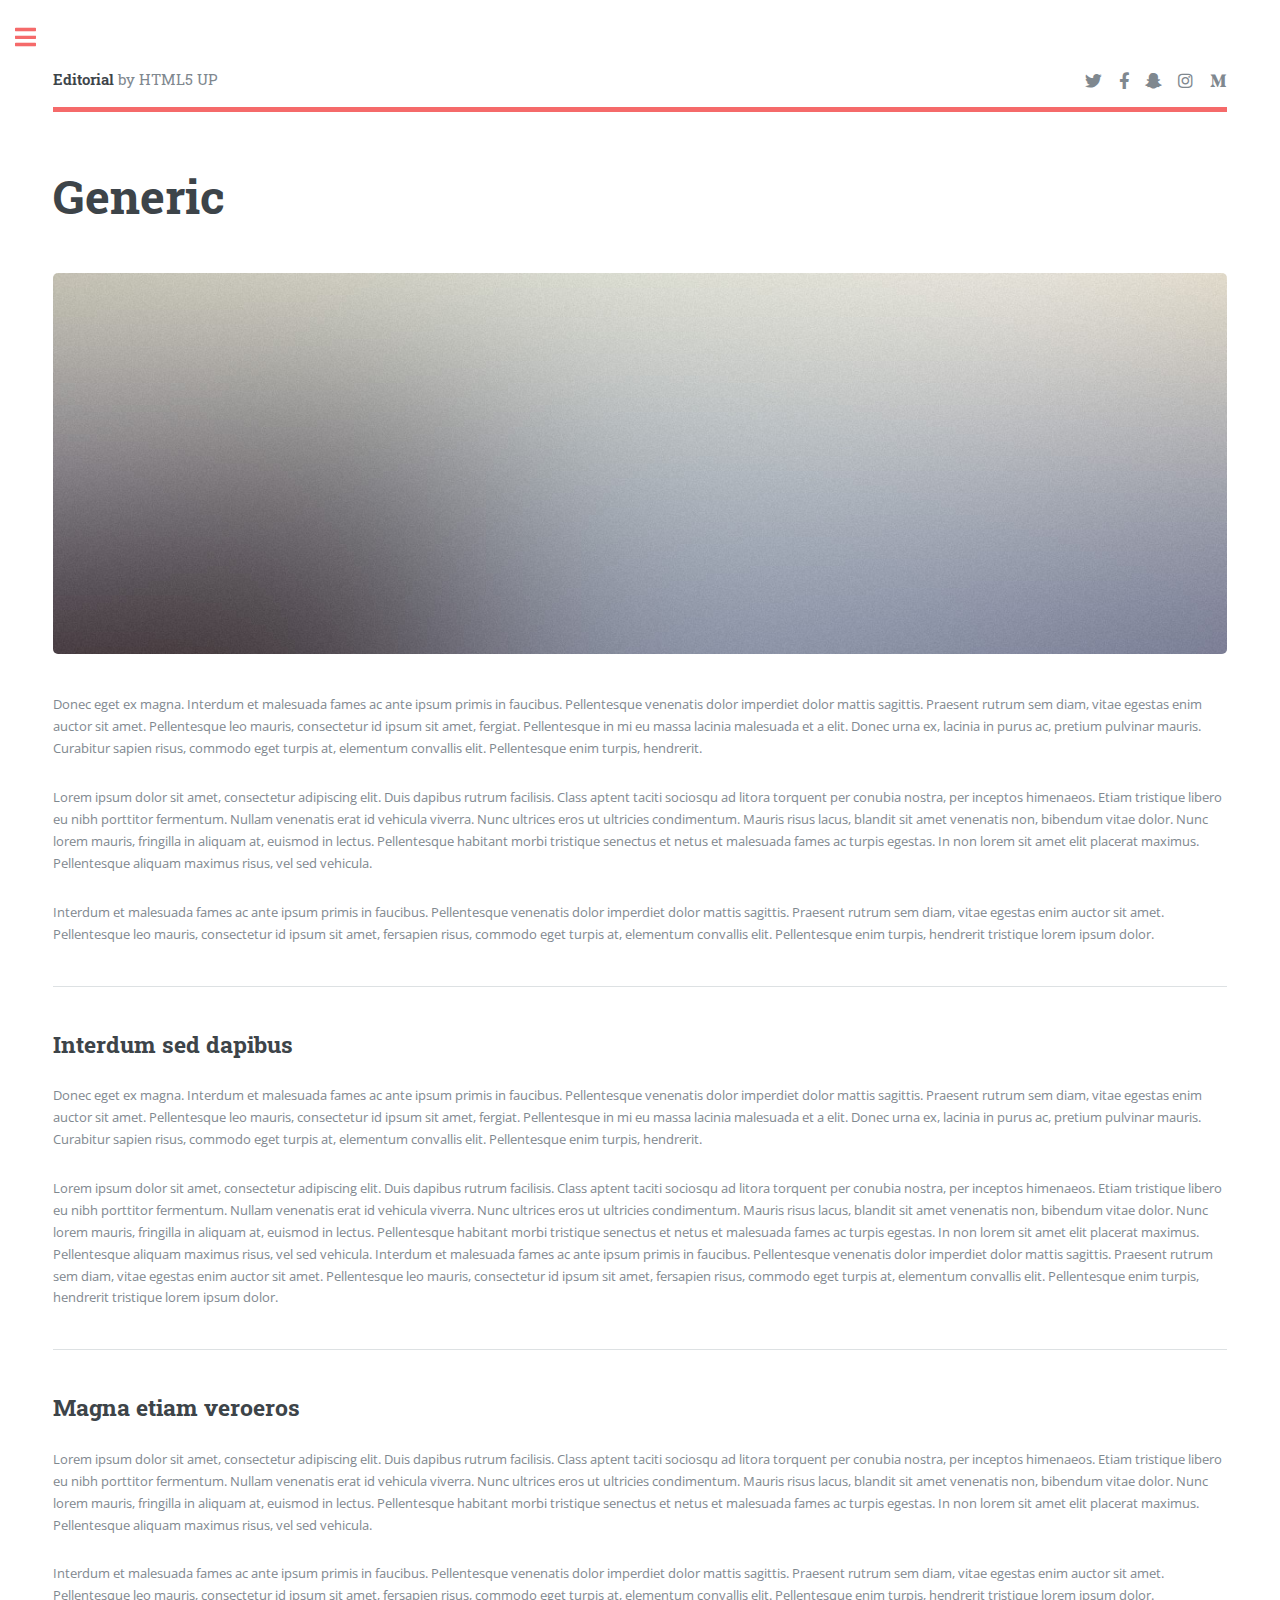
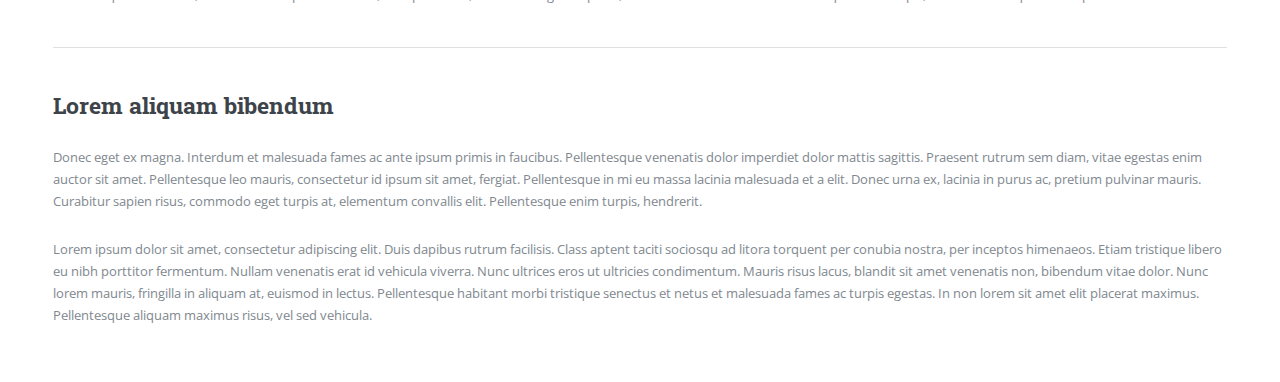
<file: generic.html>
<!DOCTYPE HTML>
<!--
	Editorial by HTML5 UP
	html5up.net | @ajlkn
	Free for personal and commercial use under the CCA 3.0 license (html5up.net/license)
-->
<html>
	<head>
		<title>Generic - Editorial by HTML5 UP</title>
		<meta charset="utf-8" />
		<meta name="viewport" content="width=device-width, initial-scale=1, user-scalable=no" />
		<link rel="stylesheet" href="assets/css/main.css" />
	</head>
	<body class="is-preload">

		<!-- Wrapper -->
			<div id="wrapper">

				<!-- Main -->
					<div id="main">
						<div class="inner">

							<!-- Header -->
								<header id="header">
									<a href="index.html" class="logo"><strong>Editorial</strong> by HTML5 UP</a>
									<ul class="icons">
										<li><a href="#" class="icon brands fa-twitter"><span class="label">Twitter</span></a></li>
										<li><a href="#" class="icon brands fa-facebook-f"><span class="label">Facebook</span></a></li>
										<li><a href="#" class="icon brands fa-snapchat-ghost"><span class="label">Snapchat</span></a></li>
										<li><a href="#" class="icon brands fa-instagram"><span class="label">Instagram</span></a></li>
										<li><a href="#" class="icon brands fa-medium-m"><span class="label">Medium</span></a></li>
									</ul>
								</header>

							<!-- Content -->
								<section>
									<header class="main">
										<h1>Generic</h1>
									</header>

									<span class="image main"><img src="images/pic11.jpg" alt="" /></span>

									<p>Donec eget ex magna. Interdum et malesuada fames ac ante ipsum primis in faucibus. Pellentesque venenatis dolor imperdiet dolor mattis sagittis. Praesent rutrum sem diam, vitae egestas enim auctor sit amet. Pellentesque leo mauris, consectetur id ipsum sit amet, fergiat. Pellentesque in mi eu massa lacinia malesuada et a elit. Donec urna ex, lacinia in purus ac, pretium pulvinar mauris. Curabitur sapien risus, commodo eget turpis at, elementum convallis elit. Pellentesque enim turpis, hendrerit.</p>
									<p>Lorem ipsum dolor sit amet, consectetur adipiscing elit. Duis dapibus rutrum facilisis. Class aptent taciti sociosqu ad litora torquent per conubia nostra, per inceptos himenaeos. Etiam tristique libero eu nibh porttitor fermentum. Nullam venenatis erat id vehicula viverra. Nunc ultrices eros ut ultricies condimentum. Mauris risus lacus, blandit sit amet venenatis non, bibendum vitae dolor. Nunc lorem mauris, fringilla in aliquam at, euismod in lectus. Pellentesque habitant morbi tristique senectus et netus et malesuada fames ac turpis egestas. In non lorem sit amet elit placerat maximus. Pellentesque aliquam maximus risus, vel sed vehicula.</p>
									<p>Interdum et malesuada fames ac ante ipsum primis in faucibus. Pellentesque venenatis dolor imperdiet dolor mattis sagittis. Praesent rutrum sem diam, vitae egestas enim auctor sit amet. Pellentesque leo mauris, consectetur id ipsum sit amet, fersapien risus, commodo eget turpis at, elementum convallis elit. Pellentesque enim turpis, hendrerit tristique lorem ipsum dolor.</p>

									<hr class="major" />

									<h2>Interdum sed dapibus</h2>
									<p>Donec eget ex magna. Interdum et malesuada fames ac ante ipsum primis in faucibus. Pellentesque venenatis dolor imperdiet dolor mattis sagittis. Praesent rutrum sem diam, vitae egestas enim auctor sit amet. Pellentesque leo mauris, consectetur id ipsum sit amet, fergiat. Pellentesque in mi eu massa lacinia malesuada et a elit. Donec urna ex, lacinia in purus ac, pretium pulvinar mauris. Curabitur sapien risus, commodo eget turpis at, elementum convallis elit. Pellentesque enim turpis, hendrerit.</p>
									<p>Lorem ipsum dolor sit amet, consectetur adipiscing elit. Duis dapibus rutrum facilisis. Class aptent taciti sociosqu ad litora torquent per conubia nostra, per inceptos himenaeos. Etiam tristique libero eu nibh porttitor fermentum. Nullam venenatis erat id vehicula viverra. Nunc ultrices eros ut ultricies condimentum. Mauris risus lacus, blandit sit amet venenatis non, bibendum vitae dolor. Nunc lorem mauris, fringilla in aliquam at, euismod in lectus. Pellentesque habitant morbi tristique senectus et netus et malesuada fames ac turpis egestas. In non lorem sit amet elit placerat maximus. Pellentesque aliquam maximus risus, vel sed vehicula. Interdum et malesuada fames ac ante ipsum primis in faucibus. Pellentesque venenatis dolor imperdiet dolor mattis sagittis. Praesent rutrum sem diam, vitae egestas enim auctor sit amet. Pellentesque leo mauris, consectetur id ipsum sit amet, fersapien risus, commodo eget turpis at, elementum convallis elit. Pellentesque enim turpis, hendrerit tristique lorem ipsum dolor.</p>

									<hr class="major" />

									<h2>Magna etiam veroeros</h2>
									<p>Lorem ipsum dolor sit amet, consectetur adipiscing elit. Duis dapibus rutrum facilisis. Class aptent taciti sociosqu ad litora torquent per conubia nostra, per inceptos himenaeos. Etiam tristique libero eu nibh porttitor fermentum. Nullam venenatis erat id vehicula viverra. Nunc ultrices eros ut ultricies condimentum. Mauris risus lacus, blandit sit amet venenatis non, bibendum vitae dolor. Nunc lorem mauris, fringilla in aliquam at, euismod in lectus. Pellentesque habitant morbi tristique senectus et netus et malesuada fames ac turpis egestas. In non lorem sit amet elit placerat maximus. Pellentesque aliquam maximus risus, vel sed vehicula.</p>
									<p>Interdum et malesuada fames ac ante ipsum primis in faucibus. Pellentesque venenatis dolor imperdiet dolor mattis sagittis. Praesent rutrum sem diam, vitae egestas enim auctor sit amet. Pellentesque leo mauris, consectetur id ipsum sit amet, fersapien risus, commodo eget turpis at, elementum convallis elit. Pellentesque enim turpis, hendrerit tristique lorem ipsum dolor.</p>

									<hr class="major" />

									<h2>Lorem aliquam bibendum</h2>
									<p>Donec eget ex magna. Interdum et malesuada fames ac ante ipsum primis in faucibus. Pellentesque venenatis dolor imperdiet dolor mattis sagittis. Praesent rutrum sem diam, vitae egestas enim auctor sit amet. Pellentesque leo mauris, consectetur id ipsum sit amet, fergiat. Pellentesque in mi eu massa lacinia malesuada et a elit. Donec urna ex, lacinia in purus ac, pretium pulvinar mauris. Curabitur sapien risus, commodo eget turpis at, elementum convallis elit. Pellentesque enim turpis, hendrerit.</p>
									<p>Lorem ipsum dolor sit amet, consectetur adipiscing elit. Duis dapibus rutrum facilisis. Class aptent taciti sociosqu ad litora torquent per conubia nostra, per inceptos himenaeos. Etiam tristique libero eu nibh porttitor fermentum. Nullam venenatis erat id vehicula viverra. Nunc ultrices eros ut ultricies condimentum. Mauris risus lacus, blandit sit amet venenatis non, bibendum vitae dolor. Nunc lorem mauris, fringilla in aliquam at, euismod in lectus. Pellentesque habitant morbi tristique senectus et netus et malesuada fames ac turpis egestas. In non lorem sit amet elit placerat maximus. Pellentesque aliquam maximus risus, vel sed vehicula.</p>

								</section>

						</div>
					</div>

				<!-- Sidebar -->
					<div id="sidebar">
						<div class="inner">

							<!-- Search -->
								<section id="search" class="alt">
									<form method="post" action="#">
										<input type="text" name="query" id="query" placeholder="Search" />
									</form>
								</section>

							<!-- Menu -->
								<nav id="menu">
									<header class="major">
										<h2>Menu</h2>
									</header>
									<ul>
										<li><a href="index.html">Homepage</a></li>
										<li><a href="generic.html">Generic</a></li>
										<li><a href="elements.html">Elements</a></li>
										<li>
											<span class="opener">Submenu</span>
											<ul>
												<li><a href="#">Lorem Dolor</a></li>
												<li><a href="#">Ipsum Adipiscing</a></li>
												<li><a href="#">Tempus Magna</a></li>
												<li><a href="#">Feugiat Veroeros</a></li>
											</ul>
										</li>
										<li><a href="#">Etiam Dolore</a></li>
										<li><a href="#">Adipiscing</a></li>
										<li>
											<span class="opener">Another Submenu</span>
											<ul>
												<li><a href="#">Lorem Dolor</a></li>
												<li><a href="#">Ipsum Adipiscing</a></li>
												<li><a href="#">Tempus Magna</a></li>
												<li><a href="#">Feugiat Veroeros</a></li>
											</ul>
										</li>
										<li><a href="#">Maximus Erat</a></li>
										<li><a href="#">Sapien Mauris</a></li>
										<li><a href="#">Amet Lacinia</a></li>
									</ul>
								</nav>

							<!-- Section -->
								<section>
									<header class="major">
										<h2>Ante interdum</h2>
									</header>
									<div class="mini-posts">
										<article>
											<a href="#" class="image"><img src="images/pic07.jpg" alt="" /></a>
											<p>Aenean ornare velit lacus, ac varius enim lorem ullamcorper dolore aliquam.</p>
										</article>
										<article>
											<a href="#" class="image"><img src="images/pic08.jpg" alt="" /></a>
											<p>Aenean ornare velit lacus, ac varius enim lorem ullamcorper dolore aliquam.</p>
										</article>
										<article>
											<a href="#" class="image"><img src="images/pic09.jpg" alt="" /></a>
											<p>Aenean ornare velit lacus, ac varius enim lorem ullamcorper dolore aliquam.</p>
										</article>
									</div>
									<ul class="actions">
										<li><a href="#" class="button">More</a></li>
									</ul>
								</section>

							<!-- Section -->
								<section>
									<header class="major">
										<h2>Get in touch</h2>
									</header>
									<p>Sed varius enim lorem ullamcorper dolore aliquam aenean ornare velit lacus, ac varius enim lorem ullamcorper dolore. Proin sed aliquam facilisis ante interdum. Sed nulla amet lorem feugiat tempus aliquam.</p>
									<ul class="contact">
										<li class="icon solid fa-envelope"><a href="#">information@untitled.tld</a></li>
										<li class="icon solid fa-phone">(000) 000-0000</li>
										<li class="icon solid fa-home">1234 Somewhere Road #8254<br />
										Nashville, TN 00000-0000</li>
									</ul>
								</section>

							<!-- Footer -->
								<footer id="footer">
									<p class="copyright">&copy; Untitled. All rights reserved. Demo Images: <a href="https://unsplash.com">Unsplash</a>. Design: <a href="https://html5up.net">HTML5 UP</a>.</p>
								</footer>

						</div>
					</div>

			</div>

		<!-- Scripts -->
			<script src="assets/js/jquery.min.js"></script>
			<script src="assets/js/browser.min.js"></script>
			<script src="assets/js/breakpoints.min.js"></script>
			<script src="assets/js/util.js"></script>
			<script src="assets/js/main.js"></script>

	</body>
</html>
</file>
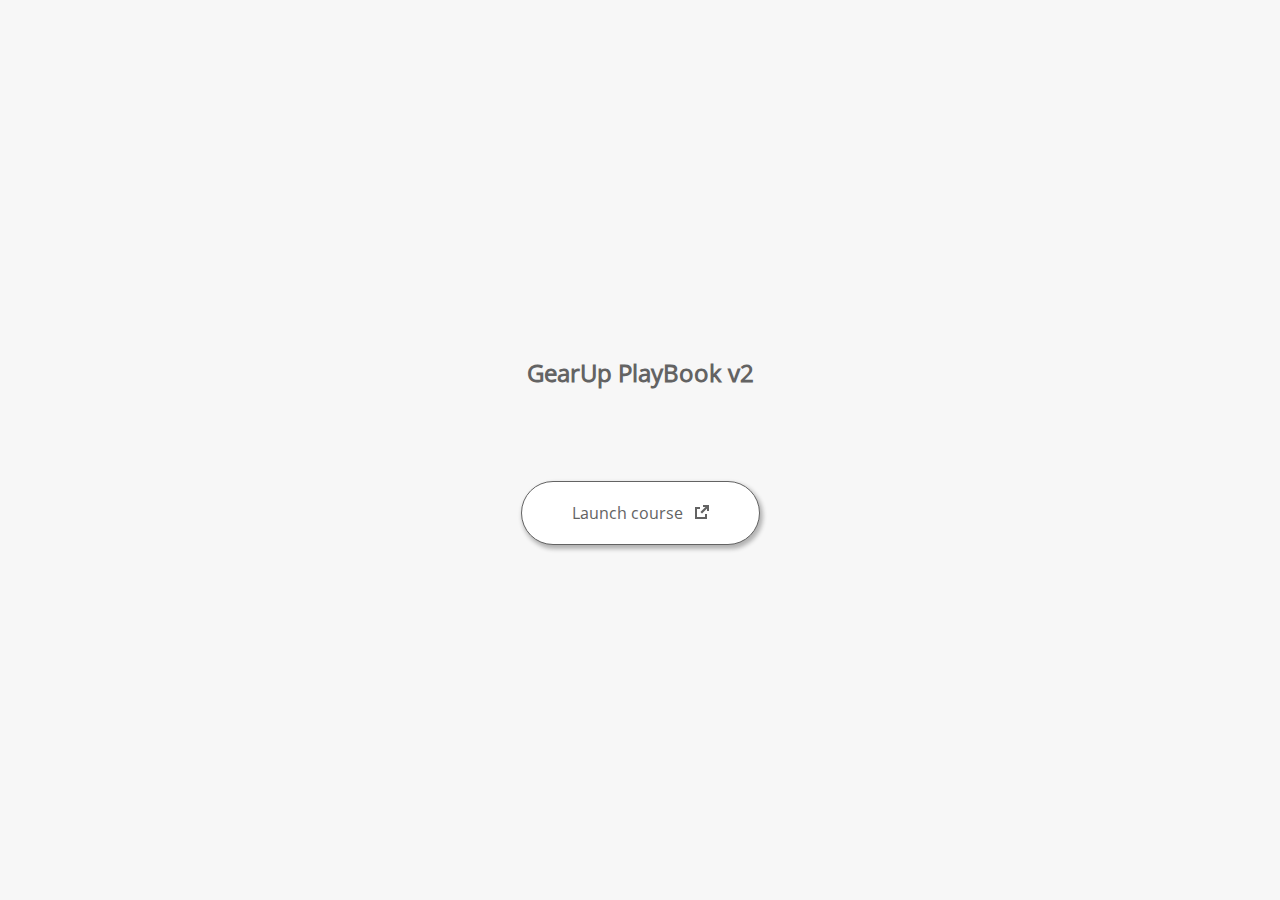
<file: launcher.html>
<html lang="en-US">
	<head>
		<!-- Created using Storyline 360 - http://www.articulate.com  --> 
		<!-- version: 3.40.22208.0 --> 

		<title>GearUp PlayBook v2</title>
    <style>
      @font-face {
        font-family: "Open Sans Full";
        font-style: normal;
        font-weight: 400;
        src: local("Open Sans"),
             local("OpenSans"),
             url(html5/lib/stylesheets/mobile-fonts/open-sans-regular.woff) format("woff")
      }
      body {
        background-color: #F7F7F7;
      }
      h1 {
        color: #636363;
        font-family: "Open Sans Full", Helvetica, sans-serif;
        font-size: 150%;
        margin-bottom: 92px;
        padding-bottom: 0;
      }

      button {
        background-color: #FFF;
        border: 1px solid #636363;
        border-radius: 80px;
        box-shadow: 2px 3px 4px 1px rgba(39, 39, 39, 0.33);
        color: #636363;
        font-family: "Open Sans Full", Helvetica, sans-serif;
        font-size: 100%;
        padding: 20px 50px;
      }
      img {
        height: 15px;
        width: 15px;
        margin-left: 8px;
      }
    </style>
		<script>
			
			/******************************************************************************/
			//
			// NOTE TO DEVELOPERS:
			// The following code should be integrated with your web page in order to open
			// the presentation in a new window.  To launch the presentation immediately, 
			// simply copy the code below into your web page.  To launch the presentation
			// when a button or link is clicked, call LaunchPresentation when the onClick
			// event is triggered.
			//
			/******************************************************************************/		
		
		
			var Safari =  (navigator.appVersion.indexOf("Safari") >= 0);
			
			var g_bChromeless = false;
			var g_bResizeable = false;
			var g_nContentWidth = 740;
			var g_nContentHeight = 658;
			var g_strStartPage = "story.html" + document.location.search;
			var g_strBrowserSize = "fullscreen";
		
			function LaunchContent()
			{
				var nWidth = screen.availWidth;
				var nHeight = screen.availHeight;

				if (nWidth > g_nContentWidth && nHeight > g_nContentHeight && g_strBrowserSize != "fullscreen")
				{
					nWidth = g_nContentWidth;
					nHeight = g_nContentHeight;
					
					if (!Safari && !g_bChromeless)
					{
						nWidth += 17;
					}
				}

				// Build the options string
				var strOptions = "width=" + nWidth +",height=" + nHeight;
				if (g_bResizeable)
				{
					strOptions += ",resizable=yes"
				}
				else
				{
					strOptions += ",resizable=no"
				}

				if (g_bChromeless)
				{
					strOptions += ", status=0, toolbar=0, location=0, menubar=0, scrollbars=0";
				}
				else
				{
					strOptions += ", status=1, toolbar=1, location=1, menubar=1, scrollbars=1";
				}

				// Launch the URL
				if (Safari)
				{
					var oWnd = window.open("", "_blank", strOptions);
					oWnd.location = g_strStartPage;
				}
				else
				{
					window.open(g_strStartPage , "_blank", strOptions);
				}
			}

			
			
		</script>
		
	</head>
	
	<body onload="setTimeout('LaunchContent()', 100);">
		<center>
			<table width="100%" height="100%" border="0" cellpadding="0" cellspacing="0">
				<tr>
					<td>
						<center>
              <h1 tabIndex="-1">GearUp PlayBook v2</h1>
							<button onclick="LaunchContent()" aria-label="Launch course: opens in new window">Launch course <img src="story_content/external_window.png" style="border-style: none; height: 14px; width: 14px;" tabIndex="-1" aria-hidden="true"/></button>
						</center>
					</td>
				</tr>
			</table>
		</center>
	</body>
</html>
</file>
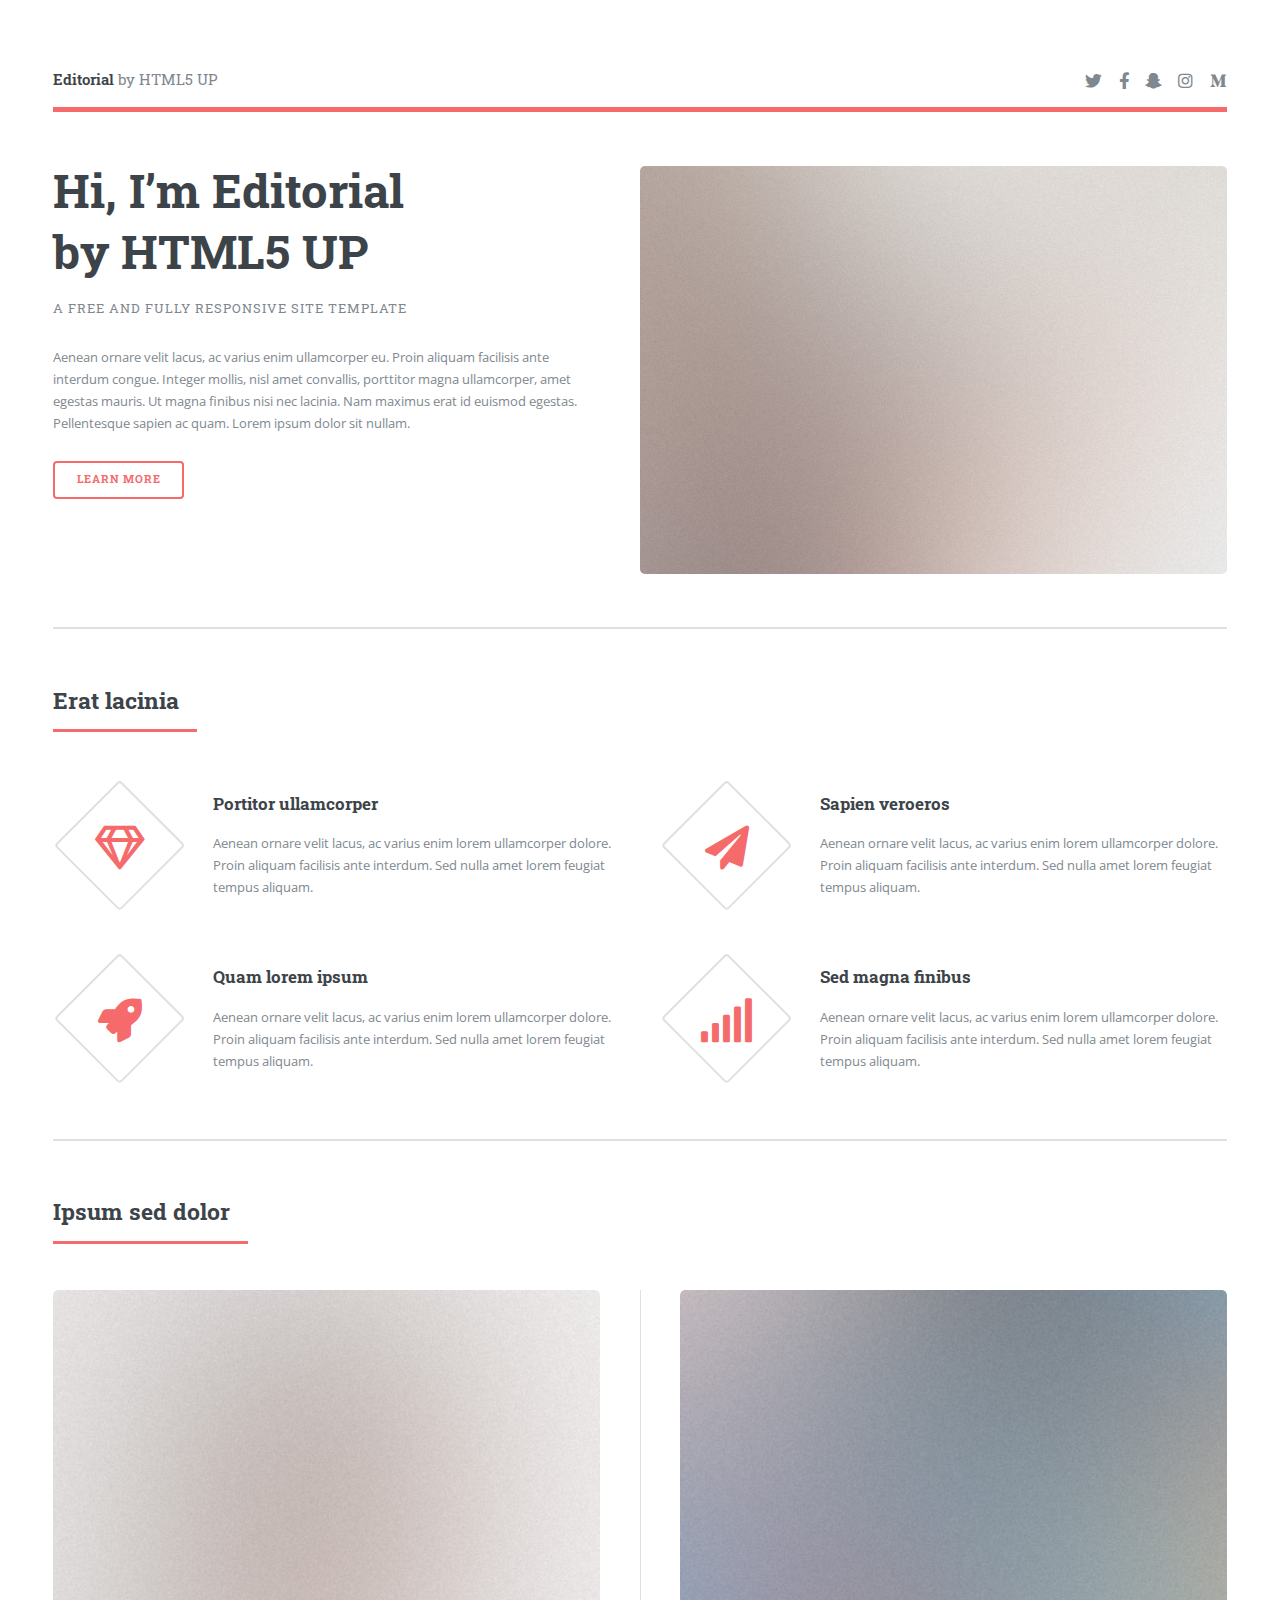
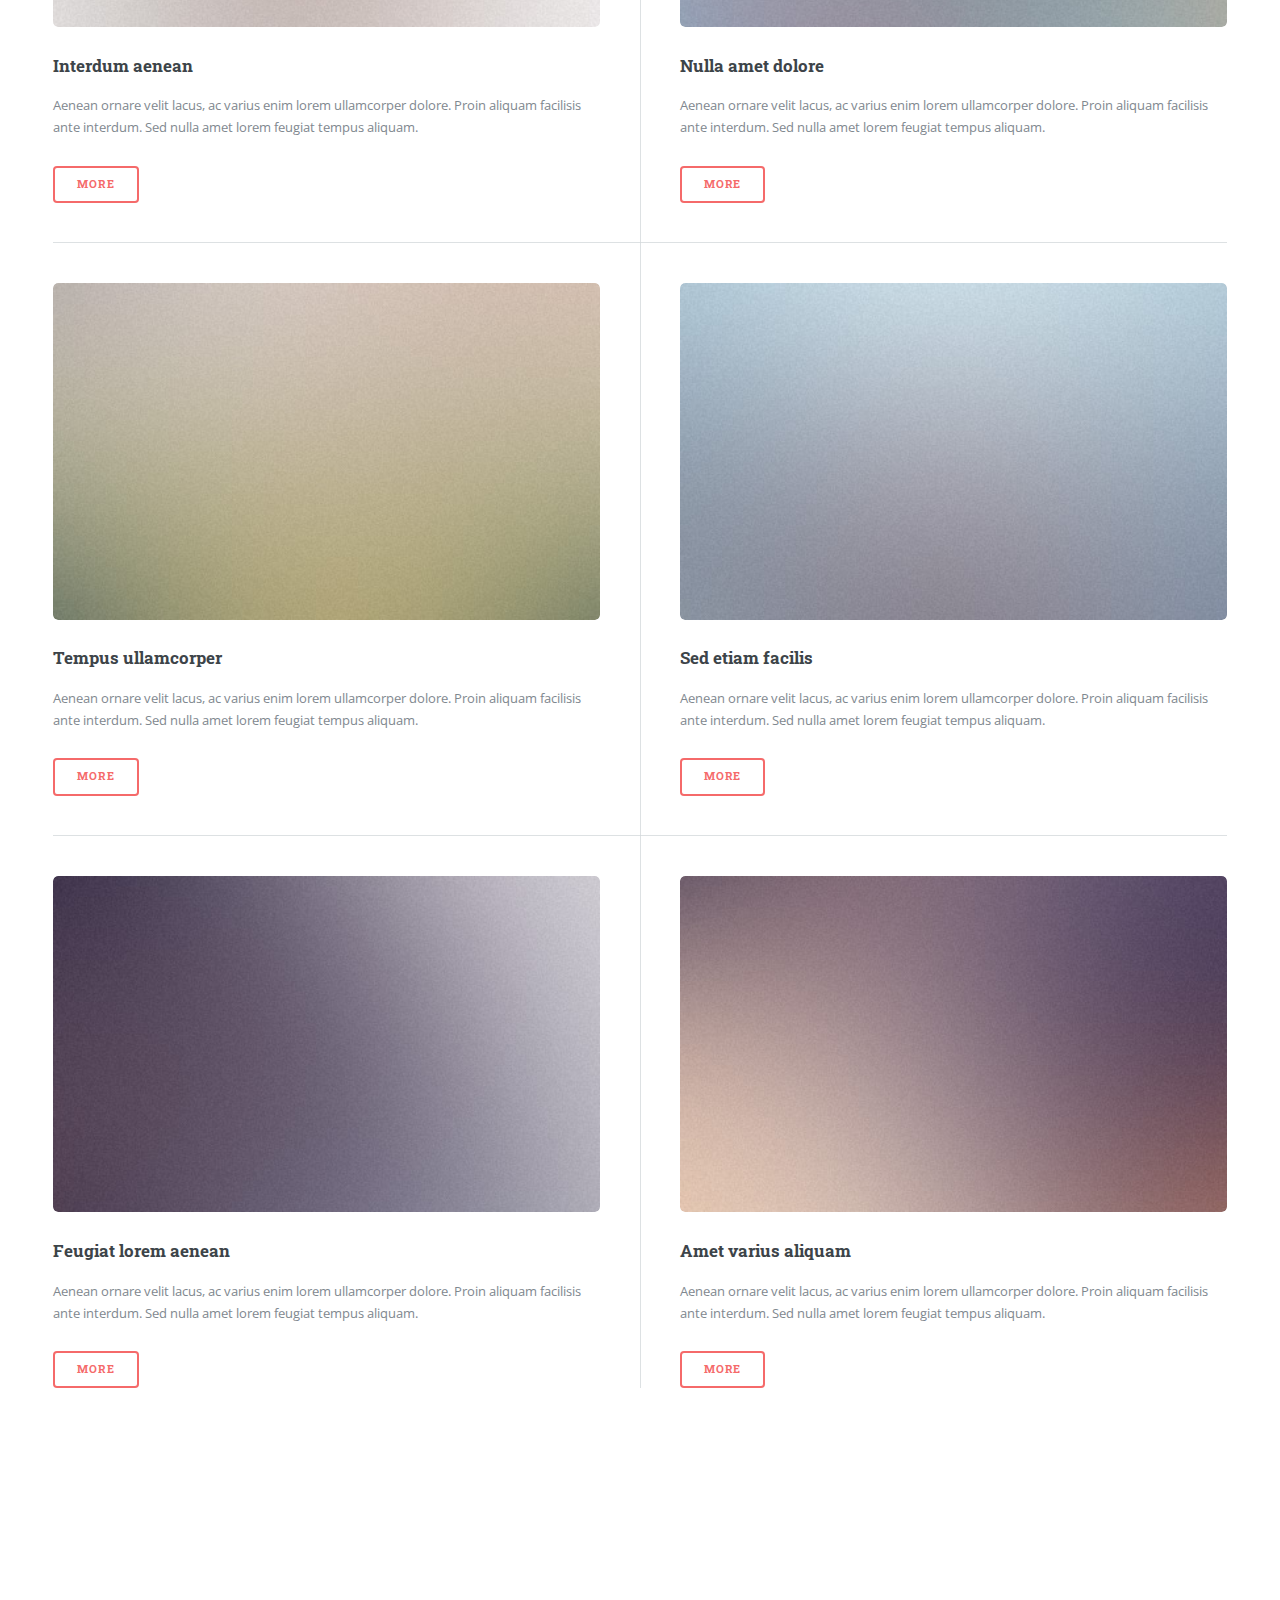
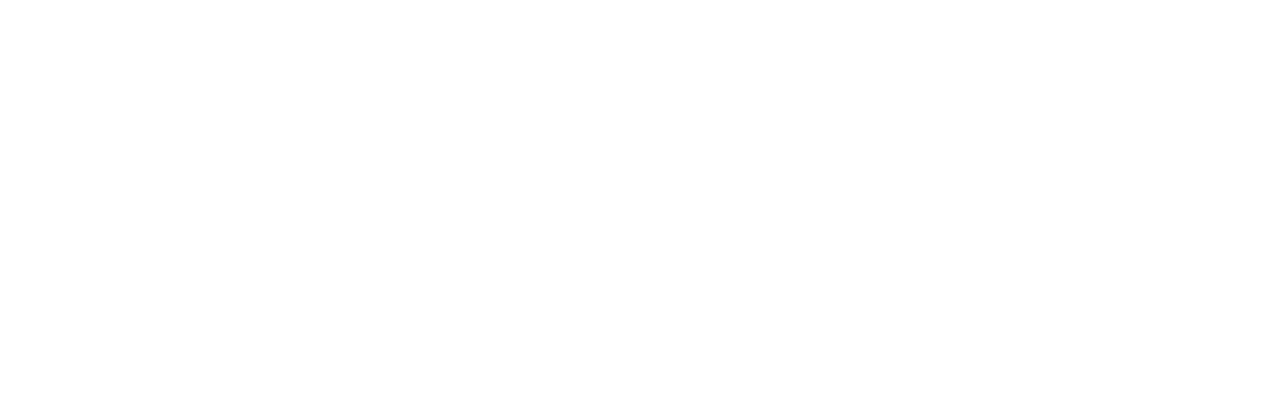
<file: story.html>
<!DOCTYPE HTML>
<html style="height: 100%;" lang="en-US">
<head>
    
    <meta http-equiv="Content-Type" content="text/html;charset=utf-8">
    <!-- Created using Storyline 360 - http://www.articulate.com  -->
    <!-- version: 3.40.22208.0 -->

    <title>GearUp PlayBook v2</title>
    <style>
        body {
            background: #ffffff;
            overflow: hidden;
        }

        html, body, table {
            height: 100%;
            width: 100%;
            margin: 0;
            padding: 0;
            border: 0;
        }

        table td {
            vertical-align: middle;
            text-align: center;
        }

        #nosupport {
            background: #f5f5f5;
            margin: 50px 65px;
            border: 1px solid #d5d5d5;
            width: calc(100% - 130px);
            height: calc(100% - 100px);
        }

        p {
            font-family: 'Helvetica Neue', Helvetica, Arial, Verdana, sans-serif;
            font-size: 12pt;
            color: #303030;
        }

        a {
            color: #2D9DDA;
            text-decoration: none !important;
        }

    </style>
    <script>
        var html5Supported = true;

    </script>
    <!--[if lte IE 9]><script>html5Supported = false;</script><![endif]-->

    <script type="text/javascript">

        function routePlayer() {

            var settings = {
                lmsEnabled: false,
                tincanEnabled: false,
                aoEnabled: false,
                runtimeOrder: [{"type":"html5","url":"index.html"},{"type":"flash","url":"story_flash.html"}],
                warnOnCommitFail: false
            };

            var PARAM_WARN_ON_COMMIT = {name: 'warncommit', value: 1},
                    PARAM_LMS = {name: 'lms', value: 1},
                    PARAM_TINCAN = {name: 'tincan', value: true},
                    PARAM_AO = {name: 'aosupport', value: true};

            var detection = {
                agent: navigator.userAgent,

                flashEnabled: function() {
                    var description, version, flashAX,
                            plugin = navigator.plugins["Shockwave Flash"];

                    if (plugin != null) {
                        description = plugin.description.split(" ");
                        version = Number(description[description.length - 2]);

                        return (version >= 10) || isNaN(version);
                    } else {
                        try {
                            flashAX = new ActiveXObject("ShockwaveFlash.ShockwaveFlash.10");
                            return (flashAX != null);
                        } catch (e) {
                        }
                    }

                    return false;
                },
				
                isFlashWaiting: function() {
                    var html = '',
                    divFlash = document.getElementById('flashCheck'),
                    player;

                    html += '<object width="100px" height="100px" id="player" type="application/x-shockwave-flash">';
                    html += '<param name="name" value="player" />';
                    html += '<param name="wmode" value="opaque" />';
                    html += '<param name="allowScriptAccess" value="always" />';
                    html += '</object>';

                    divFlash.innerHTML = html;
                    player = document.getElementById('player');

                    return player != null && player.getBoundingClientRect().width > 0;
                },

                html5Enabled: function() {
                    return html5Supported;
                },

                ampEnabled: function() {
                    return ((this.isIOS() && this.isIPad()) || this.isAndroid());
                },

                isIOS: function() {
                    return (this.agent.indexOf("AppleWebKit/") > -1 && this.agent.indexOf("Mobile/") > -1)
                },

                isAndroid: function() {
                    return (this.agent.indexOf("Android") > -1);
                },

                isIPad: function() {
                    return (this.agent.indexOf("iPad") > -1);
                },

                isEdge: function() {
                    var hasGlCapability = (function() {
                        var canv = document.createElement('canvas'),
                            gl = canv.getContext('webgl') || canv.getContext('experimental-webgl');
                        canv = null;
                        return gl != null;
                    }());
                    return window.MSBlobBuilder != null && window.msCrypto == null && hasGlCapability;
                }
            };

            var router = {

                init: function() {
                    var i, url, launchInfo,
                        redirected = false,
                        order = settings.runtimeOrder,
                        launchMap = {
                            flash: {
                                isEnabled: 'flashEnabled',
                                getParams: 'getFlashParams',
                                delim: '?'
                            },
                            html5: {
                                isEnabled: 'html5Enabled',
                                getParams: 'getHtml5Params',
                                delim: '?'
                            },
                            amp: {
                                isEnabled: 'ampEnabled',
                                getParams: 'getAmpParams',
                                delim: '#'
                            }
                        };

                    if (document.location.search.toLowerCase().indexOf('forceflash') != -1) {
                        this.moveFlashToStartOfOrder(order);
                    }

                    for (i = 0; i < order.length; i++) {
                        launchInfo = launchMap[order[i].type];
                        url = order[i].url;

                        if (detection[launchInfo.isEnabled]()) {
                            this.redirect(url, this[launchInfo.getParams](), launchInfo.delim);
                            redirected = true;
                            break;
                        }
                    }

                    if (!redirected) {
                        if (
                            detection.isEdge() &&
                            order[0].type === 'flash' &&
                            detection.isFlashWaiting()
                        ) {
                            launchInfo = launchMap[order[0].type];
                            url = order[0].url;
                            this.redirect(url, this[launchInfo.getParams](), launchInfo.delim);
                        } else {
                            document.getElementById('nosupport').style.visibility = 'visible';
                        }
                    }
                },

                moveFlashToStartOfOrder: function (order) {
                    var i,
                        flashIndex = -1;
                    for (i = 0; i < order.length; i++) {
                        if (order[i].type == "flash") {
                            flashIndex = i;
                            break;
                        }
                    }
                    if (flashIndex != -1) {
                        order.splice(0, 0, order.splice(flashIndex, 1)[0]);
                    }
                },

                getQueryString: function (params) {
                    params = params || [];
                    var i,
                            queryString = document.location.search.substr(1),
                            paramArr = queryString.length > 0 ? queryString.split('&') : [];

                    for (i = 0; i < params.length; i++) {
                        paramArr.push([params[i].name, params[i].value].join('='));
                    }

                    return paramArr.join('&');
                },

                formatUrl: function (url, params, delim) {
                    delim = delim || '?';

                    var queryString = this.getQueryString(params);

                    if (queryString != null && queryString.length > 0) {
                        return [url, queryString].join(delim);
                    }

                    return url;
                },

                redirect: function (url, params, delim) {
                    window.location.replace(this.formatUrl(url, params, delim));
                },

                getFlashParams: function () {
                    return [];
                },

                getHtml5Params: function () {
                    var params = [];
                    if (settings.tincanEnabled) {
                        params.push(PARAM_TINCAN);
                    } else if (settings.lmsEnabled) {
                        params.push(PARAM_LMS);
                        if (settings.warnOnCommitFail) {
                            params.push(PARAM_WARN_ON_COMMIT);
                        }
                    }

                    return params;
                },

                getAmpParams: function () {
                    var tincanProto = settings.aoEnabled || settings.tincanEnabled,
                            params = [];
                    // build AMP params
                    if (tincanProto) {
                        params.push(PARAM_TINCAN);
                        if (settings.aoEnabled) {
                            params.push(PARAM_AO);
                        }
                    }
                    return params;
                }
            };

            router.init();
        };

    </script>
</head>
<body onload="routePlayer()" style="height: 100%;">
<div id="nosupport" style="visibility: hidden;">
    <table>
        <tr>
            <td>
                <p>
                    <svg xmlns="http://www.w3.org/2000/svg" width="90.2" height="74.9" viewBox="0 0 90 75" version="1.1">
                        <g transform="scale(.1)">
                            <path d="m409 7c54-25 106 20 130 66 106 170 213 340 320 510 17 28 32 63 19 96-14 36-55 51-91 51-224 1-448 0-672 0-35 1-76-3-100-33-26-32-15-77 5-108 107-173 216-344 324-517 16-26 35-53 65-65z"
                                  fill="#4c4c4c"></path>
                            <path d="m419 57c26-20 55 4 68 27 109 174 218 348 328 522 9 17 23 35 17 55-11 20-36 18-55 19-224 0-447 0-670 0-20-1-46 1-57-19-5-18 6-34 14-48 109-174 218-348 327-522 9-12 17-25 28-34z"
                                  fill="#f5f5f5"></path>
                            <path d="m429 179c25-12 58 8 56 35-1 81-5 161-10 242 2 32-49 39-57 9-7-73-6-146-11-219-1-24-4-56 22-67zM430 539 430 539 430 539c45-24 80 53 32 72-45 24-80-53-32-72z"
                                  fill="#4c4c4c"></path>
                        </g>
                    </svg>
                </p>
                <p>This course cannot be played.</p>
                <p><a href="https://ipc.articulate.com/slw/360/en/cannotplay/">Learn More</a></p>

            </td>
        </tr>
    </table>
</div>
<div id="flashCheck" style="visibility: hidden" >
</div>
</body>
</html>
</file>
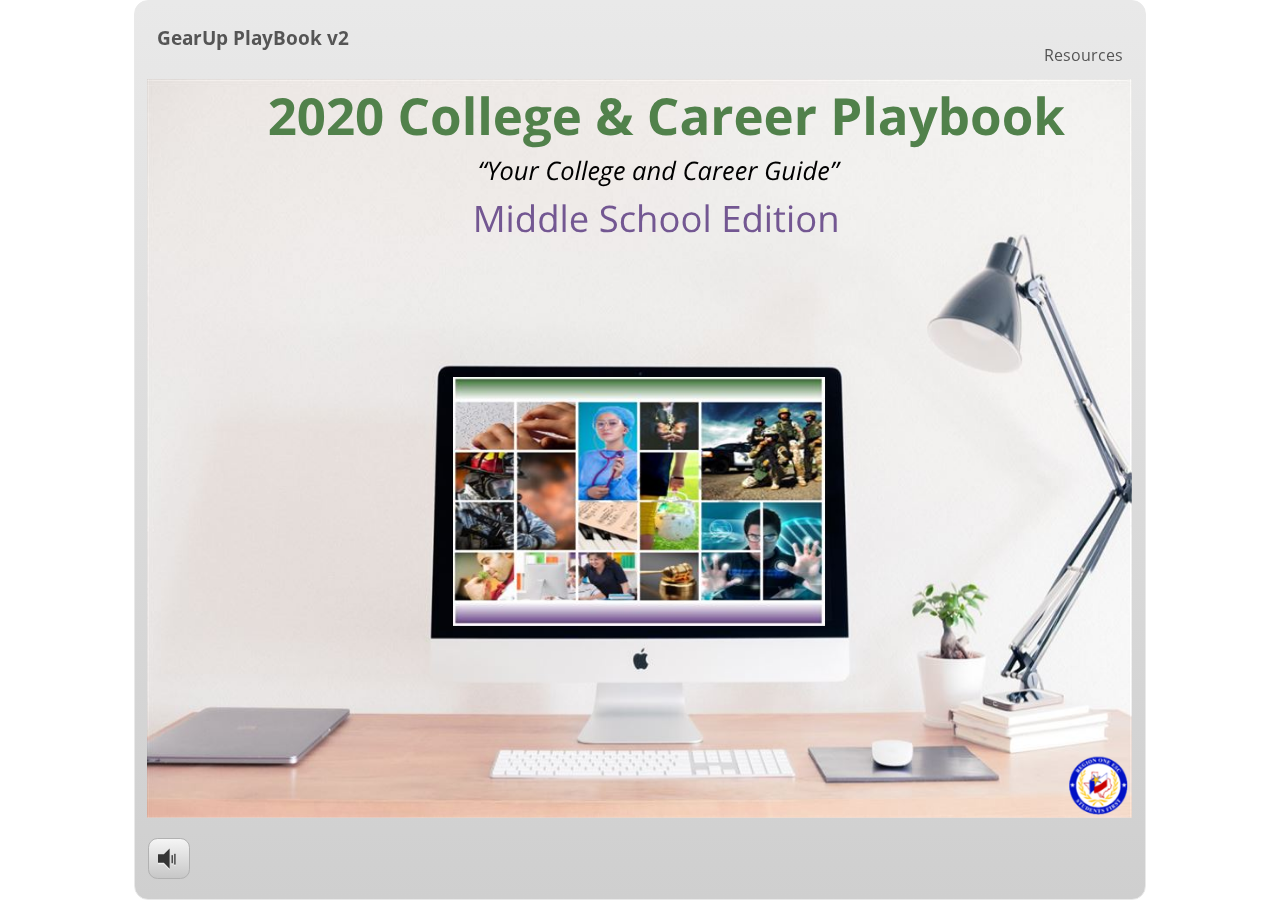
<file: collegeCareerPlayBook/collegeCareerHome.html>
<!DOCTYPE html>
<html lang="en-US">
<head>
  <meta charset="utf-8">
  <!-- Created using Storyline 360 - http://www.articulate.com  -->
  <!-- version: 3.40.22208.0 -->
  <title>GearUp PlayBook v2</title>
  <meta http-equiv="x-ua-compatible" content="IE=edge" />
  <meta name="viewport" content="width=device-width, initial-scale=1.0, user-scalable=no, shrink-to-fit=no, minimal-ui" />
  <meta name="apple-mobile-web-app-capable" content="yes" />
  <style>
    html, body { height: 100%; padding: 0; margin: 0 }
    #app { height: 100%; width: 100%; }
  </style>
  
  <script>window.THREE = { };</script>
</head>
<body style="background: #FFFFFF" class="cs-HTML theme-classic">
  <!-- 360 -->
  <script>!function(e){function n(e,i){return e.test(i)}function i(e){var i=e||navigator.userAgent,o=i.split("[FBAN");if(void 0!==o[1]&&(i=o[0]),this.apple={phone:n(t,i),ipod:n(d,i),tablet:!n(t,i)&&n(s,i),device:n(t,i)||n(d,i)||n(s,i)},this.amazon={phone:n(h,i),tablet:!n(h,i)&&n(a,i),device:n(h,i)||n(a,i)},this.android={phone:n(h,i)||n(b,i),tablet:!n(h,i)&&!n(b,i)&&(n(a,i)||n(r,i)),device:n(h,i)||n(a,i)||n(b,i)||n(r,i)},this.windows={phone:n(l,i),tablet:n(p,i),device:n(l,i)||n(p,i)},this.other={blackberry:n(f,i),blackberry10:n(u,i),opera:n(c,i),firefox:n(A,i),chrome:n(w,i),device:n(f,i)||n(u,i)||n(c,i)||n(A,i)||n(w,i)},this.seven_inch=n(v,i),this.any=this.apple.device||this.android.device||this.windows.device||this.other.device||this.seven_inch,this.phone=this.apple.phone||this.android.phone||this.windows.phone,this.tablet=this.apple.tablet||this.android.tablet||this.windows.tablet,"undefined"==typeof window)return this}function o(){var e=new i;return e.Class=i,e}var t=/iPhone/i,d=/iPod/i,s=/iPad/i,b=/(?=.*\bAndroid\b)(?=.*\bMobile\b)/i,r=/Android/i,h=/(?=.*\bAndroid\b)(?=.*\bSD4930UR\b)/i,a=/(?=.*\bAndroid\b)(?=.*\b(?:KFOT|KFTT|KFJWI|KFJWA|KFSOWI|KFTHWI|KFTHWA|KFAPWI|KFAPWA|KFARWI|KFASWI|KFSAWI|KFSAWA)\b)/i,l=/IEMobile/i,p=/(?=.*\bWindows\b)(?=.*\bARM\b)/i,f=/BlackBerry/i,u=/BB10/i,c=/Opera Mini/i,w=/(CriOS|Chrome)(?=.*\bMobile\b)/i,A=/(?=.*\bFirefox\b)(?=.*\bMobile\b)/i,v=new RegExp("(?:Nexus 7|BNTV250|Kindle Fire|Silk|GT-P1000)","i");"undefined"!=typeof module&&module.exports&&"undefined"==typeof window?module.exports=i:"undefined"!=typeof module&&module.exports&&"undefined"!=typeof window?module.exports=o():"function"==typeof define&&define.amd?define("isMobile",[],e.isMobile=o()):e.isMobile=o()}(this);
    window.isMobile.apple.tablet = window.isMobile.apple.tablet ||
      (navigator.platform === 'MacIntel' && navigator.maxTouchPoints > 1);
    window.isMobile.apple.device = window.isMobile.apple.device || window.isMobile.apple.tablet;
    window.isMobile.tablet = window.isMobile.tablet || window.isMobile.apple.tablet;
    window.isMobile.any = window.isMobile.any || window.isMobile.apple.tablet;
  </script>

  <div id="focus-sink" aria-hidden="true" tabIndex=-1"></div>

  <div id="preso"></div>
  <script>
    window.DS = {};
    window.globals = {
      DATA_PATH_BASE: '',
      HAS_FRAME: true,
      HAS_SLIDE: true,

      lmsPresent: false,
      tinCanPresent: false,
      cmi5Present: false,
      aoSupport: false,
      scale: 'show all',
      captureRc: false,
      browserSize: 'fullscreen',
      bgColor: '#FFFFFF',
      features: '',
      themeName: 'classic',
      preloaderColor: '#FFFFFF',
      suppressAnalytics: false,
      productChannel: 'stable',
      publishSource: 'storyline',
      aid: 'auth0|5a6a3e2c31ff6a280d39e374',
      cid: 'aa8f7071-b4b9-4274-ac60-6e495d61e5de',
      playerVersion: '3.40.22208.0',
      maxIosVideoElements: 5,

      
      parseParams: function(qs) {
        if (window.globals.parsedParams != null) {
          return window.globals.parsedParams;
        }
        qs = (qs || window.location.search.substr(1)).split('+').join(' ');
        var params = {},
            tokens,
            re = /[?&]?([^=]+)=([^&]*)/g;

        while (tokens = re.exec(qs)) {
          params[decodeURIComponent(tokens[1]).trim()] =
            decodeURIComponent(tokens[2]).trim();
        }
        window.globals.parsedParams = params;
        return params;
      }

    };

    (function() {

      var classTypes = [ 'desktop', 'mobile', 'phone', 'tablet' ];

      var addDeviceClasses = function(prefix, testObj) {
        var curr, i;
        for (i = 0; i < classTypes.length; i++) {
          curr = classTypes[i];
          if (testObj[curr]) {
            document.body.classList.add(prefix + curr);
          }
        }
      };

      var params = window.globals.parseParams(),
          isDevicePreview = params.devicepreview === '1',
          isPhoneOverride = params.deviceType === 'phone' || (isDevicePreview && params.phone == '1'),
          isTabletOverride = (params.deviceType === 'tablet' || isDevicePreview) && !isPhoneOverride,
          isMobileOverride = isPhoneOverride || isTabletOverride;

      var deviceView = {
        desktop: !window.isMobile.any && !isMobileOverride,
        mobile: window.isMobile.any || isMobileOverride,
        phone: isPhoneOverride || (window.isMobile.phone && !isTabletOverride),
        tablet: isTabletOverride || window.isMobile.tablet
      };

      window.globals.deviceView = deviceView;
      window.isMobile.desktop = !window.isMobile.any;
      window.isMobile.mobile = window.isMobile.any;

      addDeviceClasses('view-', deviceView);

    })();
  </script>
  
  <script src='story_content/user.js' type=text/javascript></script>
  <div class="slide-loader"></div>

  <script type="text/javascript">
    if (window.globals.deviceView.isMobile) { var doc = document, loader = doc.body.querySelector('.slide-loader'); [ 1, 2, 3 ].forEach(function(n) { var d = doc.createElement('div'); d.style.backgroundColor = window.globals.preloaderColor; d.classList.add('mobile-loader-dot'); d.classList.add('dot' + n); loader.appendChild(d); }); }
  </script>

  <div class="mobile-load-title-overlay" style="display: none">
    <div class="mobile-load-title">GearUp PlayBook v2</div>
  </div>

  <div class="mobile-chrome-warning"></div>

  <script>
    
    if (window.autoSpider && window.vInterfaceObject) {
      document.querySelector('.mobile-load-title-overlay').style.display = 'none';
    }
  </script>

  

  <link rel="stylesheet" href="html5/data/css/output.min.css" data-noprefix />
</body>
<script src="html5/lib/scripts/ds-bootstrap.min.js"></script>
</html>
</file>
<file: assets/css/main.css>
@import url(fontawesome-all.min.css);
@import url("https://fonts.googleapis.com/css?family=Open+Sans:400,600,400italic,600italic|Roboto+Slab:400,700");
/*
	Editorial by HTML5 UP
	html5up.net | @ajlkn
	Free for personal and commercial use under the CCA 3.0 license (html5up.net/license)
*/
html, body, div, span, applet, object,
iframe, h1, h2, h3, h4, h5, h6, p, blockquote,
pre, a, abbr, acronym, address, big, cite,
code, del, dfn, em, img, ins, kbd, q, s, samp,
small, strike, strong, sub, sup, tt, var, b,
u, i, center, dl, dt, dd, ol, ul, li, fieldset,
form, label, legend, table, caption, tbody,
tfoot, thead, tr, th, td, article, aside,
canvas, details, embed, figure, figcaption,
footer, header, hgroup, menu, nav, output, ruby,
section, summary, time, mark, audio, video {
  margin: 0;
  padding: 0;
  border: 0;
  font-size: 100%;
  font: inherit;
  vertical-align: baseline; }

article, aside, details, figcaption, figure,
footer, header, hgroup, menu, nav, section {
  display: block; }

body {
  line-height: 1; }

ol, ul {
  list-style: none; }

blockquote, q {
  quotes: none; }
  blockquote:before, blockquote:after, q:before, q:after {
    content: '';
    content: none; }

table {
  border-collapse: collapse;
  border-spacing: 0; }

body {
  -webkit-text-size-adjust: none; }

mark {
  background-color: transparent;
  color: inherit; }

input::-moz-focus-inner {
  border: 0;
  padding: 0; }

input, select, textarea {
  -moz-appearance: none;
  -webkit-appearance: none;
  -ms-appearance: none;
  appearance: none; }

/* Basic */
@-ms-viewport {
  width: device-width; }

body {
  -ms-overflow-style: scrollbar; }

@media screen and (max-width: 480px) {
  html, body {
    min-width: 320px; } }

html {
  box-sizing: border-box; }

*, *:before, *:after {
  box-sizing: inherit; }

body {
  background: #ffffff; }
  body.is-preload *, body.is-preload *:before, body.is-preload *:after, body.is-resizing *, body.is-resizing *:before, body.is-resizing *:after {
    -moz-animation: none !important;
    -webkit-animation: none !important;
    -ms-animation: none !important;
    animation: none !important;
    -moz-transition: none !important;
    -webkit-transition: none !important;
    -ms-transition: none !important;
    transition: none !important; }

/* Type */
body, input, select, textarea {
  color: #7f888f;
  font-family: "Open Sans", sans-serif;
  font-size: 13pt;
  font-weight: 400;
  line-height: 1.65; }
  @media screen and (max-width: 1680px) {
    body, input, select, textarea {
      font-size: 11pt; } }
  @media screen and (max-width: 1280px) {
    body, input, select, textarea {
      font-size: 10pt; } }
  @media screen and (max-width: 360px) {
    body, input, select, textarea {
      font-size: 9pt; } }

a {
  -moz-transition: color 0.2s ease-in-out, border-bottom-color 0.2s ease-in-out;
  -webkit-transition: color 0.2s ease-in-out, border-bottom-color 0.2s ease-in-out;
  -ms-transition: color 0.2s ease-in-out, border-bottom-color 0.2s ease-in-out;
  transition: color 0.2s ease-in-out, border-bottom-color 0.2s ease-in-out;
  border-bottom: dotted 1px;
  color: #f56a6a;
  text-decoration: none; }
  a:hover {
    border-bottom-color: #f56a6a;
    color: #f56a6a !important; }
    a:hover strong {
      color: inherit; }

strong, b {
  color: #3d4449;
  font-weight: 600; }

em, i {
  font-style: italic; }

p {
  margin: 0 0 2em 0; }

h1, h2, h3, h4, h5, h6 {
  color: #3d4449;
  font-family: "Roboto Slab", serif;
  font-weight: 700;
  line-height: 1.5;
  margin: 0 0 1em 0; }
  h1 a, h2 a, h3 a, h4 a, h5 a, h6 a {
    color: inherit;
    text-decoration: none;
    border-bottom: 0; }

h1 {
  font-size: 4em;
  margin: 0 0 0.5em 0;
  line-height: 1.3; }

h2 {
  font-size: 1.75em; }

h3 {
  font-size: 1.25em; }

h4 {
  font-size: 1.1em; }

h5 {
  font-size: 0.9em; }

h6 {
  font-size: 0.7em; }

@media screen and (max-width: 1680px) {
  h1 {
    font-size: 3.5em; } }

@media screen and (max-width: 980px) {
  h1 {
    font-size: 3.25em; } }

@media screen and (max-width: 736px) {
  h1 {
    font-size: 2em;
    line-height: 1.4; }
  h2 {
    font-size: 1.5em; } }

sub {
  font-size: 0.8em;
  position: relative;
  top: 0.5em; }

sup {
  font-size: 0.8em;
  position: relative;
  top: -0.5em; }

blockquote {
  border-left: solid 3px rgba(210, 215, 217, 0.75);
  font-style: italic;
  margin: 0 0 2em 0;
  padding: 0.5em 0 0.5em 2em; }

code {
  background: rgba(230, 235, 237, 0.25);
  border-radius: 0.375em;
  border: solid 1px rgba(210, 215, 217, 0.75);
  font-family: "Courier New", monospace;
  font-size: 0.9em;
  margin: 0 0.25em;
  padding: 0.25em 0.65em; }

pre {
  -webkit-overflow-scrolling: touch;
  font-family: "Courier New", monospace;
  font-size: 0.9em;
  margin: 0 0 2em 0; }
  pre code {
    display: block;
    line-height: 1.75;
    padding: 1em 1.5em;
    overflow-x: auto; }

hr {
  border: 0;
  border-bottom: solid 1px rgba(210, 215, 217, 0.75);
  margin: 2em 0; }
  hr.major {
    margin: 3em 0; }

.align-left {
  text-align: left; }

.align-center {
  text-align: center; }

.align-right {
  text-align: right; }

/* Row */
.row {
  display: flex;
  flex-wrap: wrap;
  box-sizing: border-box;
  align-items: stretch; }
  .row > * {
    box-sizing: border-box; }
  .row.gtr-uniform > * > :last-child {
    margin-bottom: 0; }
  .row.aln-left {
    justify-content: flex-start; }
  .row.aln-center {
    justify-content: center; }
  .row.aln-right {
    justify-content: flex-end; }
  .row.aln-top {
    align-items: flex-start; }
  .row.aln-middle {
    align-items: center; }
  .row.aln-bottom {
    align-items: flex-end; }
  .row > .imp {
    order: -1; }
  .row > .col-1 {
    width: 8.33333%; }
  .row > .off-1 {
    margin-left: 8.33333%; }
  .row > .col-2 {
    width: 16.66667%; }
  .row > .off-2 {
    margin-left: 16.66667%; }
  .row > .col-3 {
    width: 25%; }
  .row > .off-3 {
    margin-left: 25%; }
  .row > .col-4 {
    width: 33.33333%; }
  .row > .off-4 {
    margin-left: 33.33333%; }
  .row > .col-5 {
    width: 41.66667%; }
  .row > .off-5 {
    margin-left: 41.66667%; }
  .row > .col-6 {
    width: 50%; }
  .row > .off-6 {
    margin-left: 50%; }
  .row > .col-7 {
    width: 58.33333%; }
  .row > .off-7 {
    margin-left: 58.33333%; }
  .row > .col-8 {
    width: 66.66667%; }
  .row > .off-8 {
    margin-left: 66.66667%; }
  .row > .col-9 {
    width: 75%; }
  .row > .off-9 {
    margin-left: 75%; }
  .row > .col-10 {
    width: 83.33333%; }
  .row > .off-10 {
    margin-left: 83.33333%; }
  .row > .col-11 {
    width: 91.66667%; }
  .row > .off-11 {
    margin-left: 91.66667%; }
  .row > .col-12 {
    width: 100%; }
  .row > .off-12 {
    margin-left: 100%; }
  .row.gtr-0 {
    margin-top: 0;
    margin-left: 0em; }
    .row.gtr-0 > * {
      padding: 0 0 0 0em; }
    .row.gtr-0.gtr-uniform {
      margin-top: 0em; }
      .row.gtr-0.gtr-uniform > * {
        padding-top: 0em; }
  .row.gtr-25 {
    margin-top: 0;
    margin-left: -0.375em; }
    .row.gtr-25 > * {
      padding: 0 0 0 0.375em; }
    .row.gtr-25.gtr-uniform {
      margin-top: -0.375em; }
      .row.gtr-25.gtr-uniform > * {
        padding-top: 0.375em; }
  .row.gtr-50 {
    margin-top: 0;
    margin-left: -0.75em; }
    .row.gtr-50 > * {
      padding: 0 0 0 0.75em; }
    .row.gtr-50.gtr-uniform {
      margin-top: -0.75em; }
      .row.gtr-50.gtr-uniform > * {
        padding-top: 0.75em; }
  .row {
    margin-top: 0;
    margin-left: -1.5em; }
    .row > * {
      padding: 0 0 0 1.5em; }
    .row.gtr-uniform {
      margin-top: -1.5em; }
      .row.gtr-uniform > * {
        padding-top: 1.5em; }
  .row.gtr-150 {
    margin-top: 0;
    margin-left: -2.25em; }
    .row.gtr-150 > * {
      padding: 0 0 0 2.25em; }
    .row.gtr-150.gtr-uniform {
      margin-top: -2.25em; }
      .row.gtr-150.gtr-uniform > * {
        padding-top: 2.25em; }
  .row.gtr-200 {
    margin-top: 0;
    margin-left: -3em; }
    .row.gtr-200 > * {
      padding: 0 0 0 3em; }
    .row.gtr-200.gtr-uniform {
      margin-top: -3em; }
      .row.gtr-200.gtr-uniform > * {
        padding-top: 3em; }
  @media screen and (max-width: 1680px) {
    .row {
      display: flex;
      flex-wrap: wrap;
      box-sizing: border-box;
      align-items: stretch; }
      .row > * {
        box-sizing: border-box; }
      .row.gtr-uniform > * > :last-child {
        margin-bottom: 0; }
      .row.aln-left {
        justify-content: flex-start; }
      .row.aln-center {
        justify-content: center; }
      .row.aln-right {
        justify-content: flex-end; }
      .row.aln-top {
        align-items: flex-start; }
      .row.aln-middle {
        align-items: center; }
      .row.aln-bottom {
        align-items: flex-end; }
      .row > .imp-xlarge {
        order: -1; }
      .row > .col-1-xlarge {
        width: 8.33333%; }
      .row > .off-1-xlarge {
        margin-left: 8.33333%; }
      .row > .col-2-xlarge {
        width: 16.66667%; }
      .row > .off-2-xlarge {
        margin-left: 16.66667%; }
      .row > .col-3-xlarge {
        width: 25%; }
      .row > .off-3-xlarge {
        margin-left: 25%; }
      .row > .col-4-xlarge {
        width: 33.33333%; }
      .row > .off-4-xlarge {
        margin-left: 33.33333%; }
      .row > .col-5-xlarge {
        width: 41.66667%; }
      .row > .off-5-xlarge {
        margin-left: 41.66667%; }
      .row > .col-6-xlarge {
        width: 50%; }
      .row > .off-6-xlarge {
        margin-left: 50%; }
      .row > .col-7-xlarge {
        width: 58.33333%; }
      .row > .off-7-xlarge {
        margin-left: 58.33333%; }
      .row > .col-8-xlarge {
        width: 66.66667%; }
      .row > .off-8-xlarge {
        margin-left: 66.66667%; }
      .row > .col-9-xlarge {
        width: 75%; }
      .row > .off-9-xlarge {
        margin-left: 75%; }
      .row > .col-10-xlarge {
        width: 83.33333%; }
      .row > .off-10-xlarge {
        margin-left: 83.33333%; }
      .row > .col-11-xlarge {
        width: 91.66667%; }
      .row > .off-11-xlarge {
        margin-left: 91.66667%; }
      .row > .col-12-xlarge {
        width: 100%; }
      .row > .off-12-xlarge {
        margin-left: 100%; }
      .row.gtr-0 {
        margin-top: 0;
        margin-left: 0em; }
        .row.gtr-0 > * {
          padding: 0 0 0 0em; }
        .row.gtr-0.gtr-uniform {
          margin-top: 0em; }
          .row.gtr-0.gtr-uniform > * {
            padding-top: 0em; }
      .row.gtr-25 {
        margin-top: 0;
        margin-left: -0.375em; }
        .row.gtr-25 > * {
          padding: 0 0 0 0.375em; }
        .row.gtr-25.gtr-uniform {
          margin-top: -0.375em; }
          .row.gtr-25.gtr-uniform > * {
            padding-top: 0.375em; }
      .row.gtr-50 {
        margin-top: 0;
        margin-left: -0.75em; }
        .row.gtr-50 > * {
          padding: 0 0 0 0.75em; }
        .row.gtr-50.gtr-uniform {
          margin-top: -0.75em; }
          .row.gtr-50.gtr-uniform > * {
            padding-top: 0.75em; }
      .row {
        margin-top: 0;
        margin-left: -1.5em; }
        .row > * {
          padding: 0 0 0 1.5em; }
        .row.gtr-uniform {
          margin-top: -1.5em; }
          .row.gtr-uniform > * {
            padding-top: 1.5em; }
      .row.gtr-150 {
        margin-top: 0;
        margin-left: -2.25em; }
        .row.gtr-150 > * {
          padding: 0 0 0 2.25em; }
        .row.gtr-150.gtr-uniform {
          margin-top: -2.25em; }
          .row.gtr-150.gtr-uniform > * {
            padding-top: 2.25em; }
      .row.gtr-200 {
        margin-top: 0;
        margin-left: -3em; }
        .row.gtr-200 > * {
          padding: 0 0 0 3em; }
        .row.gtr-200.gtr-uniform {
          margin-top: -3em; }
          .row.gtr-200.gtr-uniform > * {
            padding-top: 3em; } }
  @media screen and (max-width: 1280px) {
    .row {
      display: flex;
      flex-wrap: wrap;
      box-sizing: border-box;
      align-items: stretch; }
      .row > * {
        box-sizing: border-box; }
      .row.gtr-uniform > * > :last-child {
        margin-bottom: 0; }
      .row.aln-left {
        justify-content: flex-start; }
      .row.aln-center {
        justify-content: center; }
      .row.aln-right {
        justify-content: flex-end; }
      .row.aln-top {
        align-items: flex-start; }
      .row.aln-middle {
        align-items: center; }
      .row.aln-bottom {
        align-items: flex-end; }
      .row > .imp-large {
        order: -1; }
      .row > .col-1-large {
        width: 8.33333%; }
      .row > .off-1-large {
        margin-left: 8.33333%; }
      .row > .col-2-large {
        width: 16.66667%; }
      .row > .off-2-large {
        margin-left: 16.66667%; }
      .row > .col-3-large {
        width: 25%; }
      .row > .off-3-large {
        margin-left: 25%; }
      .row > .col-4-large {
        width: 33.33333%; }
      .row > .off-4-large {
        margin-left: 33.33333%; }
      .row > .col-5-large {
        width: 41.66667%; }
      .row > .off-5-large {
        margin-left: 41.66667%; }
      .row > .col-6-large {
        width: 50%; }
      .row > .off-6-large {
        margin-left: 50%; }
      .row > .col-7-large {
        width: 58.33333%; }
      .row > .off-7-large {
        margin-left: 58.33333%; }
      .row > .col-8-large {
        width: 66.66667%; }
      .row > .off-8-large {
        margin-left: 66.66667%; }
      .row > .col-9-large {
        width: 75%; }
      .row > .off-9-large {
        margin-left: 75%; }
      .row > .col-10-large {
        width: 83.33333%; }
      .row > .off-10-large {
        margin-left: 83.33333%; }
      .row > .col-11-large {
        width: 91.66667%; }
      .row > .off-11-large {
        margin-left: 91.66667%; }
      .row > .col-12-large {
        width: 100%; }
      .row > .off-12-large {
        margin-left: 100%; }
      .row.gtr-0 {
        margin-top: 0;
        margin-left: 0em; }
        .row.gtr-0 > * {
          padding: 0 0 0 0em; }
        .row.gtr-0.gtr-uniform {
          margin-top: 0em; }
          .row.gtr-0.gtr-uniform > * {
            padding-top: 0em; }
      .row.gtr-25 {
        margin-top: 0;
        margin-left: -0.375em; }
        .row.gtr-25 > * {
          padding: 0 0 0 0.375em; }
        .row.gtr-25.gtr-uniform {
          margin-top: -0.375em; }
          .row.gtr-25.gtr-uniform > * {
            padding-top: 0.375em; }
      .row.gtr-50 {
        margin-top: 0;
        margin-left: -0.75em; }
        .row.gtr-50 > * {
          padding: 0 0 0 0.75em; }
        .row.gtr-50.gtr-uniform {
          margin-top: -0.75em; }
          .row.gtr-50.gtr-uniform > * {
            padding-top: 0.75em; }
      .row {
        margin-top: 0;
        margin-left: -1.5em; }
        .row > * {
          padding: 0 0 0 1.5em; }
        .row.gtr-uniform {
          margin-top: -1.5em; }
          .row.gtr-uniform > * {
            padding-top: 1.5em; }
      .row.gtr-150 {
        margin-top: 0;
        margin-left: -2.25em; }
        .row.gtr-150 > * {
          padding: 0 0 0 2.25em; }
        .row.gtr-150.gtr-uniform {
          margin-top: -2.25em; }
          .row.gtr-150.gtr-uniform > * {
            padding-top: 2.25em; }
      .row.gtr-200 {
        margin-top: 0;
        margin-left: -3em; }
        .row.gtr-200 > * {
          padding: 0 0 0 3em; }
        .row.gtr-200.gtr-uniform {
          margin-top: -3em; }
          .row.gtr-200.gtr-uniform > * {
            padding-top: 3em; } }
  @media screen and (max-width: 980px) {
    .row {
      display: flex;
      flex-wrap: wrap;
      box-sizing: border-box;
      align-items: stretch; }
      .row > * {
        box-sizing: border-box; }
      .row.gtr-uniform > * > :last-child {
        margin-bottom: 0; }
      .row.aln-left {
        justify-content: flex-start; }
      .row.aln-center {
        justify-content: center; }
      .row.aln-right {
        justify-content: flex-end; }
      .row.aln-top {
        align-items: flex-start; }
      .row.aln-middle {
        align-items: center; }
      .row.aln-bottom {
        align-items: flex-end; }
      .row > .imp-medium {
        order: -1; }
      .row > .col-1-medium {
        width: 8.33333%; }
      .row > .off-1-medium {
        margin-left: 8.33333%; }
      .row > .col-2-medium {
        width: 16.66667%; }
      .row > .off-2-medium {
        margin-left: 16.66667%; }
      .row > .col-3-medium {
        width: 25%; }
      .row > .off-3-medium {
        margin-left: 25%; }
      .row > .col-4-medium {
        width: 33.33333%; }
      .row > .off-4-medium {
        margin-left: 33.33333%; }
      .row > .col-5-medium {
        width: 41.66667%; }
      .row > .off-5-medium {
        margin-left: 41.66667%; }
      .row > .col-6-medium {
        width: 50%; }
      .row > .off-6-medium {
        margin-left: 50%; }
      .row > .col-7-medium {
        width: 58.33333%; }
      .row > .off-7-medium {
        margin-left: 58.33333%; }
      .row > .col-8-medium {
        width: 66.66667%; }
      .row > .off-8-medium {
        margin-left: 66.66667%; }
      .row > .col-9-medium {
        width: 75%; }
      .row > .off-9-medium {
        margin-left: 75%; }
      .row > .col-10-medium {
        width: 83.33333%; }
      .row > .off-10-medium {
        margin-left: 83.33333%; }
      .row > .col-11-medium {
        width: 91.66667%; }
      .row > .off-11-medium {
        margin-left: 91.66667%; }
      .row > .col-12-medium {
        width: 100%; }
      .row > .off-12-medium {
        margin-left: 100%; }
      .row.gtr-0 {
        margin-top: 0;
        margin-left: 0em; }
        .row.gtr-0 > * {
          padding: 0 0 0 0em; }
        .row.gtr-0.gtr-uniform {
          margin-top: 0em; }
          .row.gtr-0.gtr-uniform > * {
            padding-top: 0em; }
      .row.gtr-25 {
        margin-top: 0;
        margin-left: -0.375em; }
        .row.gtr-25 > * {
          padding: 0 0 0 0.375em; }
        .row.gtr-25.gtr-uniform {
          margin-top: -0.375em; }
          .row.gtr-25.gtr-uniform > * {
            padding-top: 0.375em; }
      .row.gtr-50 {
        margin-top: 0;
        margin-left: -0.75em; }
        .row.gtr-50 > * {
          padding: 0 0 0 0.75em; }
        .row.gtr-50.gtr-uniform {
          margin-top: -0.75em; }
          .row.gtr-50.gtr-uniform > * {
            padding-top: 0.75em; }
      .row {
        margin-top: 0;
        margin-left: -1.5em; }
        .row > * {
          padding: 0 0 0 1.5em; }
        .row.gtr-uniform {
          margin-top: -1.5em; }
          .row.gtr-uniform > * {
            padding-top: 1.5em; }
      .row.gtr-150 {
        margin-top: 0;
        margin-left: -2.25em; }
        .row.gtr-150 > * {
          padding: 0 0 0 2.25em; }
        .row.gtr-150.gtr-uniform {
          margin-top: -2.25em; }
          .row.gtr-150.gtr-uniform > * {
            padding-top: 2.25em; }
      .row.gtr-200 {
        margin-top: 0;
        margin-left: -3em; }
        .row.gtr-200 > * {
          padding: 0 0 0 3em; }
        .row.gtr-200.gtr-uniform {
          margin-top: -3em; }
          .row.gtr-200.gtr-uniform > * {
            padding-top: 3em; } }
  @media screen and (max-width: 736px) {
    .row {
      display: flex;
      flex-wrap: wrap;
      box-sizing: border-box;
      align-items: stretch; }
      .row > * {
        box-sizing: border-box; }
      .row.gtr-uniform > * > :last-child {
        margin-bottom: 0; }
      .row.aln-left {
        justify-content: flex-start; }
      .row.aln-center {
        justify-content: center; }
      .row.aln-right {
        justify-content: flex-end; }
      .row.aln-top {
        align-items: flex-start; }
      .row.aln-middle {
        align-items: center; }
      .row.aln-bottom {
        align-items: flex-end; }
      .row > .imp-small {
        order: -1; }
      .row > .col-1-small {
        width: 8.33333%; }
      .row > .off-1-small {
        margin-left: 8.33333%; }
      .row > .col-2-small {
        width: 16.66667%; }
      .row > .off-2-small {
        margin-left: 16.66667%; }
      .row > .col-3-small {
        width: 25%; }
      .row > .off-3-small {
        margin-left: 25%; }
      .row > .col-4-small {
        width: 33.33333%; }
      .row > .off-4-small {
        margin-left: 33.33333%; }
      .row > .col-5-small {
        width: 41.66667%; }
      .row > .off-5-small {
        margin-left: 41.66667%; }
      .row > .col-6-small {
        width: 50%; }
      .row > .off-6-small {
        margin-left: 50%; }
      .row > .col-7-small {
        width: 58.33333%; }
      .row > .off-7-small {
        margin-left: 58.33333%; }
      .row > .col-8-small {
        width: 66.66667%; }
      .row > .off-8-small {
        margin-left: 66.66667%; }
      .row > .col-9-small {
        width: 75%; }
      .row > .off-9-small {
        margin-left: 75%; }
      .row > .col-10-small {
        width: 83.33333%; }
      .row > .off-10-small {
        margin-left: 83.33333%; }
      .row > .col-11-small {
        width: 91.66667%; }
      .row > .off-11-small {
        margin-left: 91.66667%; }
      .row > .col-12-small {
        width: 100%; }
      .row > .off-12-small {
        margin-left: 100%; }
      .row.gtr-0 {
        margin-top: 0;
        margin-left: 0em; }
        .row.gtr-0 > * {
          padding: 0 0 0 0em; }
        .row.gtr-0.gtr-uniform {
          margin-top: 0em; }
          .row.gtr-0.gtr-uniform > * {
            padding-top: 0em; }
      .row.gtr-25 {
        margin-top: 0;
        margin-left: -0.375em; }
        .row.gtr-25 > * {
          padding: 0 0 0 0.375em; }
        .row.gtr-25.gtr-uniform {
          margin-top: -0.375em; }
          .row.gtr-25.gtr-uniform > * {
            padding-top: 0.375em; }
      .row.gtr-50 {
        margin-top: 0;
        margin-left: -0.75em; }
        .row.gtr-50 > * {
          padding: 0 0 0 0.75em; }
        .row.gtr-50.gtr-uniform {
          margin-top: -0.75em; }
          .row.gtr-50.gtr-uniform > * {
            padding-top: 0.75em; }
      .row {
        margin-top: 0;
        margin-left: -1.5em; }
        .row > * {
          padding: 0 0 0 1.5em; }
        .row.gtr-uniform {
          margin-top: -1.5em; }
          .row.gtr-uniform > * {
            padding-top: 1.5em; }
      .row.gtr-150 {
        margin-top: 0;
        margin-left: -2.25em; }
        .row.gtr-150 > * {
          padding: 0 0 0 2.25em; }
        .row.gtr-150.gtr-uniform {
          margin-top: -2.25em; }
          .row.gtr-150.gtr-uniform > * {
            padding-top: 2.25em; }
      .row.gtr-200 {
        margin-top: 0;
        margin-left: -3em; }
        .row.gtr-200 > * {
          padding: 0 0 0 3em; }
        .row.gtr-200.gtr-uniform {
          margin-top: -3em; }
          .row.gtr-200.gtr-uniform > * {
            padding-top: 3em; } }
  @media screen and (max-width: 480px) {
    .row {
      display: flex;
      flex-wrap: wrap;
      box-sizing: border-box;
      align-items: stretch; }
      .row > * {
        box-sizing: border-box; }
      .row.gtr-uniform > * > :last-child {
        margin-bottom: 0; }
      .row.aln-left {
        justify-content: flex-start; }
      .row.aln-center {
        justify-content: center; }
      .row.aln-right {
        justify-content: flex-end; }
      .row.aln-top {
        align-items: flex-start; }
      .row.aln-middle {
        align-items: center; }
      .row.aln-bottom {
        align-items: flex-end; }
      .row > .imp-xsmall {
        order: -1; }
      .row > .col-1-xsmall {
        width: 8.33333%; }
      .row > .off-1-xsmall {
        margin-left: 8.33333%; }
      .row > .col-2-xsmall {
        width: 16.66667%; }
      .row > .off-2-xsmall {
        margin-left: 16.66667%; }
      .row > .col-3-xsmall {
        width: 25%; }
      .row > .off-3-xsmall {
        margin-left: 25%; }
      .row > .col-4-xsmall {
        width: 33.33333%; }
      .row > .off-4-xsmall {
        margin-left: 33.33333%; }
      .row > .col-5-xsmall {
        width: 41.66667%; }
      .row > .off-5-xsmall {
        margin-left: 41.66667%; }
      .row > .col-6-xsmall {
        width: 50%; }
      .row > .off-6-xsmall {
        margin-left: 50%; }
      .row > .col-7-xsmall {
        width: 58.33333%; }
      .row > .off-7-xsmall {
        margin-left: 58.33333%; }
      .row > .col-8-xsmall {
        width: 66.66667%; }
      .row > .off-8-xsmall {
        margin-left: 66.66667%; }
      .row > .col-9-xsmall {
        width: 75%; }
      .row > .off-9-xsmall {
        margin-left: 75%; }
      .row > .col-10-xsmall {
        width: 83.33333%; }
      .row > .off-10-xsmall {
        margin-left: 83.33333%; }
      .row > .col-11-xsmall {
        width: 91.66667%; }
      .row > .off-11-xsmall {
        margin-left: 91.66667%; }
      .row > .col-12-xsmall {
        width: 100%; }
      .row > .off-12-xsmall {
        margin-left: 100%; }
      .row.gtr-0 {
        margin-top: 0;
        margin-left: 0em; }
        .row.gtr-0 > * {
          padding: 0 0 0 0em; }
        .row.gtr-0.gtr-uniform {
          margin-top: 0em; }
          .row.gtr-0.gtr-uniform > * {
            padding-top: 0em; }
      .row.gtr-25 {
        margin-top: 0;
        margin-left: -0.375em; }
        .row.gtr-25 > * {
          padding: 0 0 0 0.375em; }
        .row.gtr-25.gtr-uniform {
          margin-top: -0.375em; }
          .row.gtr-25.gtr-uniform > * {
            padding-top: 0.375em; }
      .row.gtr-50 {
        margin-top: 0;
        margin-left: -0.75em; }
        .row.gtr-50 > * {
          padding: 0 0 0 0.75em; }
        .row.gtr-50.gtr-uniform {
          margin-top: -0.75em; }
          .row.gtr-50.gtr-uniform > * {
            padding-top: 0.75em; }
      .row {
        margin-top: 0;
        margin-left: -1.5em; }
        .row > * {
          padding: 0 0 0 1.5em; }
        .row.gtr-uniform {
          margin-top: -1.5em; }
          .row.gtr-uniform > * {
            padding-top: 1.5em; }
      .row.gtr-150 {
        margin-top: 0;
        margin-left: -2.25em; }
        .row.gtr-150 > * {
          padding: 0 0 0 2.25em; }
        .row.gtr-150.gtr-uniform {
          margin-top: -2.25em; }
          .row.gtr-150.gtr-uniform > * {
            padding-top: 2.25em; }
      .row.gtr-200 {
        margin-top: 0;
        margin-left: -3em; }
        .row.gtr-200 > * {
          padding: 0 0 0 3em; }
        .row.gtr-200.gtr-uniform {
          margin-top: -3em; }
          .row.gtr-200.gtr-uniform > * {
            padding-top: 3em; } }

/* Section/Article */
section.special, article.special {
  text-align: center; }

header p {
  font-family: "Roboto Slab", serif;
  font-size: 1em;
  font-weight: 400;
  letter-spacing: 0.075em;
  margin-top: -0.5em;
  text-transform: uppercase; }

header.major > :last-child {
  border-bottom: solid 3px #f56a6a;
  display: inline-block;
  margin: 0 0 2em 0;
  padding: 0 0.75em 0.5em 0; }

header.main > :last-child {
  margin: 0 0 1em 0; }

/* Form */
form {
  margin: 0 0 2em 0; }

label {
  color: #3d4449;
  display: block;
  font-size: 0.9em;
  font-weight: 600;
  margin: 0 0 1em 0; }

input[type="text"],
input[type="password"],
input[type="email"],
input[type="tel"],
input[type="search"],
input[type="url"],
select,
textarea {
  -moz-appearance: none;
  -webkit-appearance: none;
  -ms-appearance: none;
  appearance: none;
  background: #ffffff;
  border-radius: 0.375em;
  border: none;
  border: solid 1px rgba(210, 215, 217, 0.75);
  color: inherit;
  display: block;
  outline: 0;
  padding: 0 1em;
  text-decoration: none;
  width: 100%; }
  input[type="text"]:invalid,
  input[type="password"]:invalid,
  input[type="email"]:invalid,
  input[type="tel"]:invalid,
  input[type="search"]:invalid,
  input[type="url"]:invalid,
  select:invalid,
  textarea:invalid {
    box-shadow: none; }
  input[type="text"]:focus,
  input[type="password"]:focus,
  input[type="email"]:focus,
  input[type="tel"]:focus,
  input[type="search"]:focus,
  input[type="url"]:focus,
  select:focus,
  textarea:focus {
    border-color: #f56a6a;
    box-shadow: 0 0 0 1px #f56a6a; }

select {
  background-image: url("data:image/svg+xml;charset=utf8,%3Csvg xmlns='http://www.w3.org/2000/svg' width='40' height='40' preserveAspectRatio='none' viewBox='0 0 40 40'%3E%3Cpath d='M9.4,12.3l10.4,10.4l10.4-10.4c0.2-0.2,0.5-0.4,0.9-0.4c0.3,0,0.6,0.1,0.9,0.4l3.3,3.3c0.2,0.2,0.4,0.5,0.4,0.9 c0,0.4-0.1,0.6-0.4,0.9L20.7,31.9c-0.2,0.2-0.5,0.4-0.9,0.4c-0.3,0-0.6-0.1-0.9-0.4L4.3,17.3c-0.2-0.2-0.4-0.5-0.4-0.9 c0-0.4,0.1-0.6,0.4-0.9l3.3-3.3c0.2-0.2,0.5-0.4,0.9-0.4S9.1,12.1,9.4,12.3z' fill='rgba(210, 215, 217, 0.75)' /%3E%3C/svg%3E");
  background-size: 1.25em;
  background-repeat: no-repeat;
  background-position: calc(100% - 1em) center;
  height: 2.75em;
  padding-right: 2.75em;
  text-overflow: ellipsis; }
  select option {
    color: #3d4449;
    background: #ffffff; }
  select:focus::-ms-value {
    background-color: transparent; }
  select::-ms-expand {
    display: none; }

input[type="text"],
input[type="password"],
input[type="email"],
input[type="tel"],
input[type="search"],
input[type="url"],
select {
  height: 2.75em; }

textarea {
  padding: 0.75em 1em; }

input[type="checkbox"],
input[type="radio"] {
  -moz-appearance: none;
  -webkit-appearance: none;
  -ms-appearance: none;
  appearance: none;
  display: block;
  float: left;
  margin-right: -2em;
  opacity: 0;
  width: 1em;
  z-index: -1; }
  input[type="checkbox"] + label,
  input[type="radio"] + label {
    text-decoration: none;
    color: #7f888f;
    cursor: pointer;
    display: inline-block;
    font-size: 1em;
    font-weight: 400;
    padding-left: 2.4em;
    padding-right: 0.75em;
    position: relative; }
    input[type="checkbox"] + label:before,
    input[type="radio"] + label:before {
      -moz-osx-font-smoothing: grayscale;
      -webkit-font-smoothing: antialiased;
      display: inline-block;
      font-style: normal;
      font-variant: normal;
      text-rendering: auto;
      line-height: 1;
      text-transform: none !important;
      font-family: 'Font Awesome 5 Free';
      font-weight: 900; }
    input[type="checkbox"] + label:before,
    input[type="radio"] + label:before {
      background: #ffffff;
      border-radius: 0.375em;
      border: solid 1px rgba(210, 215, 217, 0.75);
      content: '';
      display: inline-block;
      font-size: 0.8em;
      height: 2.0625em;
      left: 0;
      line-height: 2.0625em;
      position: absolute;
      text-align: center;
      top: 0;
      width: 2.0625em; }
  input[type="checkbox"]:checked + label:before,
  input[type="radio"]:checked + label:before {
    background: #3d4449;
    border-color: #3d4449;
    color: #ffffff;
    content: '\f00c'; }
  input[type="checkbox"]:focus + label:before,
  input[type="radio"]:focus + label:before {
    border-color: #f56a6a;
    box-shadow: 0 0 0 1px #f56a6a; }

input[type="checkbox"] + label:before {
  border-radius: 0.375em; }

input[type="radio"] + label:before {
  border-radius: 100%; }

::-webkit-input-placeholder {
  color: #9fa3a6 !important;
  opacity: 1.0; }

:-moz-placeholder {
  color: #9fa3a6 !important;
  opacity: 1.0; }

::-moz-placeholder {
  color: #9fa3a6 !important;
  opacity: 1.0; }

:-ms-input-placeholder {
  color: #9fa3a6 !important;
  opacity: 1.0; }

/* Box */
.box {
  border-radius: 0.375em;
  border: solid 1px rgba(210, 215, 217, 0.75);
  margin-bottom: 2em;
  padding: 1.5em; }
  .box > :last-child,
  .box > :last-child > :last-child,
  .box > :last-child > :last-child > :last-child {
    margin-bottom: 0; }
  .box.alt {
    border: 0;
    border-radius: 0;
    padding: 0; }

/* Icon */
.icon {
  text-decoration: none;
  border-bottom: none;
  position: relative; }
  .icon:before {
    -moz-osx-font-smoothing: grayscale;
    -webkit-font-smoothing: antialiased;
    display: inline-block;
    font-style: normal;
    font-variant: normal;
    text-rendering: auto;
    line-height: 1;
    text-transform: none !important;
    font-family: 'Font Awesome 5 Free';
    font-weight: 400; }
  .icon > .label {
    display: none; }
  .icon:before {
    line-height: inherit; }
  .icon.solid:before {
    font-weight: 900; }
  .icon.brands:before {
    font-family: 'Font Awesome 5 Brands'; }

/* Image */
.image {
  border-radius: 0.375em;
  border: 0;
  display: inline-block;
  position: relative; }
  .image img {
    border-radius: 0.375em;
    display: block; }
  .image.left, .image.right {
    max-width: 40%; }
    .image.left img, .image.right img {
      width: 100%; }
  .image.left {
    float: left;
    padding: 0 1.5em 1em 0;
    top: 0.25em; }
  .image.right {
    float: right;
    padding: 0 0 1em 1.5em;
    top: 0.25em; }
  .image.fit {
    display: block;
    margin: 0 0 2em 0;
    width: 100%; }
    .image.fit img {
      width: 100%; }
  .image.main {
    display: block;
    margin: 0 0 3em 0;
    width: 100%; }
    .image.main img {
      width: 100%; }

a.image {
  overflow: hidden; }
  a.image img {
    -moz-transition: -moz-transform 0.2s ease;
    -webkit-transition: -webkit-transform 0.2s ease;
    -ms-transition: -ms-transform 0.2s ease;
    transition: transform 0.2s ease; }
  a.image:hover img {
    -moz-transform: scale(1.075);
    -webkit-transform: scale(1.075);
    -ms-transform: scale(1.075);
    transform: scale(1.075); }

/* List */
ol {
  list-style: decimal;
  margin: 0 0 2em 0;
  padding-left: 1.25em; }
  ol li {
    padding-left: 0.25em; }

ul {
  list-style: disc;
  margin: 0 0 2em 0;
  padding-left: 1em; }
  ul li {
    padding-left: 0.5em; }
  ul.alt {
    list-style: none;
    padding-left: 0; }
    ul.alt li {
      border-top: solid 1px rgba(210, 215, 217, 0.75);
      padding: 0.5em 0; }
      ul.alt li:first-child {
        border-top: 0;
        padding-top: 0; }

dl {
  margin: 0 0 2em 0; }
  dl dt {
    display: block;
    font-weight: 600;
    margin: 0 0 1em 0; }
  dl dd {
    margin-left: 2em; }

/* Actions */
ul.actions {
  display: -moz-flex;
  display: -webkit-flex;
  display: -ms-flex;
  display: flex;
  cursor: default;
  list-style: none;
  margin-left: -1em;
  padding-left: 0; }
  ul.actions li {
    padding: 0 0 0 1em;
    vertical-align: middle; }
  ul.actions.special {
    -moz-justify-content: center;
    -webkit-justify-content: center;
    -ms-justify-content: center;
    justify-content: center;
    width: 100%;
    margin-left: 0; }
    ul.actions.special li:first-child {
      padding-left: 0; }
  ul.actions.stacked {
    -moz-flex-direction: column;
    -webkit-flex-direction: column;
    -ms-flex-direction: column;
    flex-direction: column;
    margin-left: 0; }
    ul.actions.stacked li {
      padding: 1.3em 0 0 0; }
      ul.actions.stacked li:first-child {
        padding-top: 0; }
  ul.actions.fit {
    width: calc(100% + 1em); }
    ul.actions.fit li {
      -moz-flex-grow: 1;
      -webkit-flex-grow: 1;
      -ms-flex-grow: 1;
      flex-grow: 1;
      -moz-flex-shrink: 1;
      -webkit-flex-shrink: 1;
      -ms-flex-shrink: 1;
      flex-shrink: 1;
      width: 100%; }
      ul.actions.fit li > * {
        width: 100%; }
    ul.actions.fit.stacked {
      width: 100%; }

/* Icons */
ul.icons {
  cursor: default;
  list-style: none;
  padding-left: 0; }
  ul.icons li {
    display: inline-block;
    padding: 0 1em 0 0; }
    ul.icons li:last-child {
      padding-right: 0; }
    ul.icons li .icon {
      color: inherit; }
      ul.icons li .icon:before {
        font-size: 1.25em; }

/* Contact */
ul.contact {
  list-style: none;
  padding: 0; }
  ul.contact li {
    text-decoration: none;
    border-top: solid 1px rgba(210, 215, 217, 0.75);
    margin: 1.5em 0 0 0;
    padding: 1.5em 0 0 3em;
    position: relative; }
    ul.contact li:before {
      -moz-osx-font-smoothing: grayscale;
      -webkit-font-smoothing: antialiased;
      display: inline-block;
      font-style: normal;
      font-variant: normal;
      text-rendering: auto;
      line-height: 1;
      text-transform: none !important;
      font-family: 'Font Awesome 5 Free';
      font-weight: 400; }
    ul.contact li:before {
      color: #f56a6a;
      display: inline-block;
      font-size: 1.5em;
      height: 1.125em;
      left: 0;
      line-height: 1.125em;
      position: absolute;
      text-align: center;
      top: 1em;
      width: 1.5em; }
    ul.contact li:first-child {
      border-top: 0;
      margin-top: 0;
      padding-top: 0; }
      ul.contact li:first-child:before {
        top: 0; }
    ul.contact li a {
      color: inherit; }

/* Pagination */
ul.pagination {
  cursor: default;
  list-style: none;
  padding-left: 0; }
  ul.pagination li {
    display: inline-block;
    padding-left: 0;
    vertical-align: middle; }
    ul.pagination li > .page {
      -moz-transition: background-color 0.2s ease-in-out, color 0.2s ease-in-out;
      -webkit-transition: background-color 0.2s ease-in-out, color 0.2s ease-in-out;
      -ms-transition: background-color 0.2s ease-in-out, color 0.2s ease-in-out;
      transition: background-color 0.2s ease-in-out, color 0.2s ease-in-out;
      border-bottom: 0;
      border-radius: 0.375em;
      display: inline-block;
      font-size: 0.8em;
      font-weight: 600;
      height: 2em;
      line-height: 2em;
      margin: 0 0.125em;
      min-width: 2em;
      padding: 0 0.5em;
      text-align: center; }
      ul.pagination li > .page.active {
        background-color: #f56a6a;
        color: #ffffff !important; }
        ul.pagination li > .page.active:hover {
          background-color: #f67878; }
        ul.pagination li > .page.active:active {
          background-color: #f45c5c; }
    ul.pagination li:first-child {
      padding-right: 0.75em; }
    ul.pagination li:last-child {
      padding-left: 0.75em; }
  @media screen and (max-width: 480px) {
    ul.pagination li:nth-child(n+2):nth-last-child(n+2) {
      display: none; }
    ul.pagination li:first-child {
      padding-right: 0; } }

/* Table */
.table-wrapper {
  -webkit-overflow-scrolling: touch;
  overflow-x: auto; }

table {
  margin: 0 0 2em 0;
  width: 100%; }
  table tbody tr {
    border: solid 1px rgba(210, 215, 217, 0.75);
    border-left: 0;
    border-right: 0; }
    table tbody tr:nth-child(2n + 1) {
      background-color: rgba(230, 235, 237, 0.25); }
  table td {
    padding: 0.75em 0.75em; }
  table th {
    color: #3d4449;
    font-size: 0.9em;
    font-weight: 600;
    padding: 0 0.75em 0.75em 0.75em;
    text-align: left; }
  table thead {
    border-bottom: solid 2px rgba(210, 215, 217, 0.75); }
  table tfoot {
    border-top: solid 2px rgba(210, 215, 217, 0.75); }
  table.alt {
    border-collapse: separate; }
    table.alt tbody tr td {
      border: solid 1px rgba(210, 215, 217, 0.75);
      border-left-width: 0;
      border-top-width: 0; }
      table.alt tbody tr td:first-child {
        border-left-width: 1px; }
    table.alt tbody tr:first-child td {
      border-top-width: 1px; }
    table.alt thead {
      border-bottom: 0; }
    table.alt tfoot {
      border-top: 0; }

/* Button */
input[type="submit"],
input[type="reset"],
input[type="button"],
button,
.button {
  -moz-appearance: none;
  -webkit-appearance: none;
  -ms-appearance: none;
  appearance: none;
  -moz-transition: background-color 0.2s ease-in-out, color 0.2s ease-in-out;
  -webkit-transition: background-color 0.2s ease-in-out, color 0.2s ease-in-out;
  -ms-transition: background-color 0.2s ease-in-out, color 0.2s ease-in-out;
  transition: background-color 0.2s ease-in-out, color 0.2s ease-in-out;
  background-color: transparent;
  border-radius: 0.375em;
  border: 0;
  box-shadow: inset 0 0 0 2px #f56a6a;
  color: #f56a6a !important;
  cursor: pointer;
  display: inline-block;
  font-family: "Roboto Slab", serif;
  font-size: 0.8em;
  font-weight: 700;
  height: 3.5em;
  letter-spacing: 0.075em;
  line-height: 3.5em;
  padding: 0 2.25em;
  text-align: center;
  text-decoration: none;
  text-transform: uppercase;
  white-space: nowrap; }
  input[type="submit"]:hover,
  input[type="reset"]:hover,
  input[type="button"]:hover,
  button:hover,
  .button:hover {
    background-color: rgba(245, 106, 106, 0.05); }
  input[type="submit"]:active,
  input[type="reset"]:active,
  input[type="button"]:active,
  button:active,
  .button:active {
    background-color: rgba(245, 106, 106, 0.15); }
  input[type="submit"].icon:before,
  input[type="reset"].icon:before,
  input[type="button"].icon:before,
  button.icon:before,
  .button.icon:before {
    margin-right: 0.5em; }
  input[type="submit"].fit,
  input[type="reset"].fit,
  input[type="button"].fit,
  button.fit,
  .button.fit {
    width: 100%; }
  input[type="submit"].small,
  input[type="reset"].small,
  input[type="button"].small,
  button.small,
  .button.small {
    font-size: 0.6em; }
  input[type="submit"].large,
  input[type="reset"].large,
  input[type="button"].large,
  button.large,
  .button.large {
    font-size: 1em;
    height: 3.65em;
    line-height: 3.65em; }
  input[type="submit"].primary,
  input[type="reset"].primary,
  input[type="button"].primary,
  button.primary,
  .button.primary {
    background-color: #f56a6a;
    box-shadow: none;
    color: #ffffff !important; }
    input[type="submit"].primary:hover,
    input[type="reset"].primary:hover,
    input[type="button"].primary:hover,
    button.primary:hover,
    .button.primary:hover {
      background-color: #f67878; }
    input[type="submit"].primary:active,
    input[type="reset"].primary:active,
    input[type="button"].primary:active,
    button.primary:active,
    .button.primary:active {
      background-color: #f45c5c; }
  input[type="submit"].disabled, input[type="submit"]:disabled,
  input[type="reset"].disabled,
  input[type="reset"]:disabled,
  input[type="button"].disabled,
  input[type="button"]:disabled,
  button.disabled,
  button:disabled,
  .button.disabled,
  .button:disabled {
    pointer-events: none;
    opacity: 0.25; }

/* Mini Posts */
.mini-posts article {
  border-top: solid 1px rgba(210, 215, 217, 0.75);
  margin-top: 2em;
  padding-top: 2em; }
  .mini-posts article .image {
    display: block;
    margin: 0 0 1.5em 0; }
    .mini-posts article .image img {
      display: block;
      width: 100%; }
  .mini-posts article:first-child {
    border-top: 0;
    margin-top: 0;
    padding-top: 0; }

/* Features */
.features {
  display: -moz-flex;
  display: -webkit-flex;
  display: -ms-flex;
  display: flex;
  -moz-flex-wrap: wrap;
  -webkit-flex-wrap: wrap;
  -ms-flex-wrap: wrap;
  flex-wrap: wrap;
  margin: 0 0 2em -3em;
  width: calc(100% + 3em); }
  .features article {
    -moz-align-items: center;
    -webkit-align-items: center;
    -ms-align-items: center;
    align-items: center;
    display: -moz-flex;
    display: -webkit-flex;
    display: -ms-flex;
    display: flex;
    margin: 0 0 3em 3em;
    position: relative;
    width: calc(50% - 3em); }
    .features article:nth-child(2n - 1) {
      margin-right: 1.5em; }
    .features article:nth-child(2n) {
      margin-left: 1.5em; }
    .features article:nth-last-child(1), .features article:nth-last-child(2) {
      margin-bottom: 0; }
    .features article .icon {
      -moz-flex-grow: 0;
      -webkit-flex-grow: 0;
      -ms-flex-grow: 0;
      flex-grow: 0;
      -moz-flex-shrink: 0;
      -webkit-flex-shrink: 0;
      -ms-flex-shrink: 0;
      flex-shrink: 0;
      display: block;
      height: 10em;
      line-height: 10em;
      margin: 0 2em 0 0;
      text-align: center;
      width: 10em; }
      .features article .icon:before {
        color: #f56a6a;
        font-size: 2.75rem;
        position: relative;
        top: 0.05em; }
      .features article .icon:after {
        -moz-transform: rotate(45deg);
        -webkit-transform: rotate(45deg);
        -ms-transform: rotate(45deg);
        transform: rotate(45deg);
        border-radius: 0.25rem;
        border: solid 2px rgba(210, 215, 217, 0.75);
        content: '';
        display: block;
        height: 7em;
        left: 50%;
        margin: -3.5em 0 0 -3.5em;
        position: absolute;
        top: 50%;
        width: 7em; }
    .features article .content {
      -moz-flex-grow: 1;
      -webkit-flex-grow: 1;
      -ms-flex-grow: 1;
      flex-grow: 1;
      -moz-flex-shrink: 1;
      -webkit-flex-shrink: 1;
      -ms-flex-shrink: 1;
      flex-shrink: 1;
      width: 100%; }
      .features article .content > :last-child {
        margin-bottom: 0; }
  @media screen and (max-width: 980px) {
    .features {
      margin: 0 0 2em 0;
      width: 100%; }
      .features article {
        margin: 0 0 3em 0;
        width: 100%; }
        .features article:nth-child(2n - 1) {
          margin-right: 0; }
        .features article:nth-child(2n) {
          margin-left: 0; }
        .features article:nth-last-child(1), .features article:nth-last-child(2) {
          margin-bottom: 3em; }
        .features article:last-child {
          margin-bottom: 0; }
        .features article .icon {
          height: 8em;
          line-height: 8em;
          width: 8em; }
          .features article .icon:before {
            font-size: 2.25rem; }
          .features article .icon:after {
            height: 6em;
            margin: -3em 0 0 -3em;
            width: 6em; } }
  @media screen and (max-width: 480px) {
    .features article {
      -moz-flex-direction: column;
      -webkit-flex-direction: column;
      -ms-flex-direction: column;
      flex-direction: column;
      -moz-align-items: -moz-flex-start;
      -webkit-align-items: -webkit-flex-start;
      -ms-align-items: -ms-flex-start;
      align-items: flex-start; }
      .features article .icon {
        height: 6em;
        line-height: 6em;
        margin: 0 0 1.5em 0;
        width: 6em; }
        .features article .icon:before {
          font-size: 1.5rem; }
        .features article .icon:after {
          height: 4em;
          margin: -2em 0 0 -2em;
          width: 4em; } }
  @media screen and (max-width: 480px) {
    .features article .icon:before {
      font-size: 1.25rem; } }

/* Posts */
.posts {
  display: -moz-flex;
  display: -webkit-flex;
  display: -ms-flex;
  display: flex;
  -moz-flex-wrap: wrap;
  -webkit-flex-wrap: wrap;
  -ms-flex-wrap: wrap;
  flex-wrap: wrap;
  margin: 0 0 2em -6em;
  width: calc(100% + 6em); }
  .posts article {
    -moz-flex-grow: 0;
    -webkit-flex-grow: 0;
    -ms-flex-grow: 0;
    flex-grow: 0;
    -moz-flex-shrink: 1;
    -webkit-flex-shrink: 1;
    -ms-flex-shrink: 1;
    flex-shrink: 1;
    margin: 0 0 6em 6em;
    position: relative;
    width: calc(33.33333% - 6em); }
    .posts article:before {
      background: rgba(210, 215, 217, 0.75);
      content: '';
      display: block;
      height: calc(100% + 6em);
      left: -3em;
      position: absolute;
      top: 0;
      width: 1px; }
    .posts article:after {
      background: rgba(210, 215, 217, 0.75);
      bottom: -3em;
      content: '';
      display: block;
      height: 1px;
      position: absolute;
      right: 0;
      width: calc(100% + 6em); }
    .posts article > :last-child {
      margin-bottom: 0; }
    .posts article .image {
      display: block;
      margin: 0 0 2em 0; }
      .posts article .image img {
        display: block;
        width: 100%; }
  @media screen and (min-width: 1681px) {
    .posts article:nth-child(3n + 1):before {
      display: none; }
    .posts article:nth-child(3n + 1):after {
      width: 100%; }
    .posts article:nth-last-child(1), .posts article:nth-last-child(2), .posts article:nth-last-child(3) {
      margin-bottom: 0; }
      .posts article:nth-last-child(1):before, .posts article:nth-last-child(2):before, .posts article:nth-last-child(3):before {
        height: 100%; }
      .posts article:nth-last-child(1):after, .posts article:nth-last-child(2):after, .posts article:nth-last-child(3):after {
        display: none; } }
  @media screen and (max-width: 1680px) {
    .posts article {
      width: calc(50% - 6em); }
      .posts article:nth-last-child(3) {
        margin-bottom: 6em; } }
  @media screen and (min-width: 481px) and (max-width: 1680px) {
    .posts article:nth-child(2n + 1):before {
      display: none; }
    .posts article:nth-child(2n + 1):after {
      width: 100%; }
    .posts article:nth-last-child(1), .posts article:nth-last-child(2) {
      margin-bottom: 0; }
      .posts article:nth-last-child(1):before, .posts article:nth-last-child(2):before {
        height: 100%; }
      .posts article:nth-last-child(1):after, .posts article:nth-last-child(2):after {
        display: none; } }
  @media screen and (max-width: 736px) {
    .posts {
      margin: 0 0 2em -4.5em;
      width: calc(100% + 4.5em); }
      .posts article {
        margin: 0 0 4.5em 4.5em;
        width: calc(50% - 4.5em); }
        .posts article:before {
          height: calc(100% + 4.5em);
          left: -2.25em; }
        .posts article:after {
          bottom: -2.25em;
          width: calc(100% + 4.5em); }
        .posts article:nth-last-child(3) {
          margin-bottom: 4.5em; } }
  @media screen and (max-width: 480px) {
    .posts {
      margin: 0 0 2em 0;
      width: 100%; }
      .posts article {
        margin: 0 0 4.5em 0;
        width: 100%; }
        .posts article:before {
          display: none; }
        .posts article:after {
          width: 100%; }
        .posts article:last-child {
          margin-bottom: 0; }
          .posts article:last-child:after {
            display: none; } }

/* Wrapper */
#wrapper {
  display: -moz-flex;
  display: -webkit-flex;
  display: -ms-flex;
  display: flex;
  -moz-flex-direction: row-reverse;
  -webkit-flex-direction: row-reverse;
  -ms-flex-direction: row-reverse;
  flex-direction: row-reverse;
  min-height: 100vh; }

/* Main */
#main {
  -moz-flex-grow: 1;
  -webkit-flex-grow: 1;
  -ms-flex-grow: 1;
  flex-grow: 1;
  -moz-flex-shrink: 1;
  -webkit-flex-shrink: 1;
  -ms-flex-shrink: 1;
  flex-shrink: 1;
  width: 100%; }
  #main > .inner {
    padding: 0 6em 0.1em 6em ;
    margin: 0 auto;
    max-width: 110em; }
    #main > .inner > section {
      padding: 6em 0 4em 0 ;
      border-top: solid 2px rgba(210, 215, 217, 0.75); }
      #main > .inner > section:first-of-type {
        border-top: 0 !important; }
  @media screen and (max-width: 1680px) {
    #main > .inner {
      padding: 0 5em 0.1em 5em ; }
      #main > .inner > section {
        padding: 5em 0 3em 0 ; } }
  @media screen and (max-width: 1280px) {
    #main > .inner {
      padding: 0 4em 0.1em 4em ; }
      #main > .inner > section {
        padding: 4em 0 2em 0 ; } }
  @media screen and (max-width: 736px) {
    #main > .inner {
      padding: 0 2em 0.1em 2em ; }
      #main > .inner > section {
        padding: 3em 0 1em 0 ; } }

/* Sidebar */
#search form {
  text-decoration: none;
  position: relative; }
  #search form:before {
    -moz-osx-font-smoothing: grayscale;
    -webkit-font-smoothing: antialiased;
    display: inline-block;
    font-style: normal;
    font-variant: normal;
    text-rendering: auto;
    line-height: 1;
    text-transform: none !important;
    font-family: 'Font Awesome 5 Free';
    font-weight: 900; }
  #search form:before {
    -moz-transform: scaleX(-1);
    -webkit-transform: scaleX(-1);
    -ms-transform: scaleX(-1);
    transform: scaleX(-1);
    color: #7f888f;
    content: '\f002';
    cursor: default;
    display: block;
    font-size: 1.5em;
    height: 2em;
    line-height: 2em;
    opacity: 0.325;
    position: absolute;
    right: 0;
    text-align: center;
    top: 0;
    width: 2em; }
  #search form input[type="text"] {
    padding-right: 2.75em; }

#sidebar {
  -moz-flex-grow: 0;
  -webkit-flex-grow: 0;
  -ms-flex-grow: 0;
  flex-grow: 0;
  -moz-flex-shrink: 0;
  -webkit-flex-shrink: 0;
  -ms-flex-shrink: 0;
  flex-shrink: 0;
  -moz-transition: margin-left 0.5s ease, box-shadow 0.5s ease;
  -webkit-transition: margin-left 0.5s ease, box-shadow 0.5s ease;
  -ms-transition: margin-left 0.5s ease, box-shadow 0.5s ease;
  transition: margin-left 0.5s ease, box-shadow 0.5s ease;
  background-color: #f5f6f7;
  font-size: 0.9em;
  position: relative;
  width: 26em; }
  #sidebar h2 {
    font-size: 1.38889em; }
  #sidebar > .inner {
    padding: 2.22222em 2.22222em 2.44444em 2.22222em ;
    position: relative;
    width: 26em; }
    #sidebar > .inner > * {
      border-bottom: solid 2px rgba(210, 215, 217, 0.75);
      margin: 0 0 3.5em 0;
      padding: 0 0 3.5em 0; }
      #sidebar > .inner > * > :last-child {
        margin-bottom: 0; }
      #sidebar > .inner > *:last-child {
        border-bottom: 0;
        margin-bottom: 0;
        padding-bottom: 0; }
    #sidebar > .inner > .alt {
      background-color: #eff1f2;
      border-bottom: 0;
      margin: -2.22222em 0 4.44444em -2.22222em;
      padding: 2.22222em;
      width: calc(100% + 4.44444em); }
  #sidebar .toggle {
    text-decoration: none;
    -moz-transition: left 0.5s ease;
    -webkit-transition: left 0.5s ease;
    -ms-transition: left 0.5s ease;
    transition: left 0.5s ease;
    -webkit-tap-highlight-color: rgba(255, 255, 255, 0);
    border: 0;
    display: block;
    height: 7.5em;
    left: 26em;
    line-height: 7.5em;
    outline: 0;
    overflow: hidden;
    position: absolute;
    text-align: center;
    text-indent: -15em;
    white-space: nowrap;
    top: 0;
    width: 6em;
    z-index: 10000; }
    #sidebar .toggle:before {
      -moz-osx-font-smoothing: grayscale;
      -webkit-font-smoothing: antialiased;
      display: inline-block;
      font-style: normal;
      font-variant: normal;
      text-rendering: auto;
      line-height: 1;
      text-transform: none !important;
      font-family: 'Font Awesome 5 Free';
      font-weight: 900; }
    #sidebar .toggle:before {
      content: '\f0c9';
      font-size: 2rem;
      height: inherit;
      left: 0;
      line-height: inherit;
      position: absolute;
      text-indent: 0;
      top: 0;
      width: inherit; }
  #sidebar.inactive {
    margin-left: -26em; }
  @media screen and (max-width: 1680px) {
    #sidebar {
      width: 24em; }
      #sidebar > .inner {
        padding: 1.66667em 1.66667em 1.33333em 1.66667em ;
        width: 24em; }
        #sidebar > .inner > .alt {
          margin: -1.66667em 0 3.33333em -1.66667em;
          padding: 1.66667em;
          width: calc(100% + 3.33333em); }
      #sidebar .toggle {
        height: 6.25em;
        left: 24em;
        line-height: 6.25em;
        text-indent: 5em;
        width: 5em; }
        #sidebar .toggle:before {
          font-size: 1.5rem; }
      #sidebar.inactive {
        margin-left: -24em; } }
  @media screen and (max-width: 1280px) {
    #sidebar {
      box-shadow: 0 0 5em 0 rgba(0, 0, 0, 0.175);
      height: 100%;
      left: 0;
      position: fixed;
      top: 0;
      z-index: 10000; }
      #sidebar.inactive {
        box-shadow: none; }
      #sidebar > .inner {
        -webkit-overflow-scrolling: touch;
        height: 100%;
        left: 0;
        overflow-x: hidden;
        overflow-y: auto;
        position: absolute;
        top: 0; }
        #sidebar > .inner:after {
          content: '';
          display: block;
          height: 4em;
          width: 100%; }
      #sidebar .toggle {
        text-indent: 6em;
        width: 6em; }
        #sidebar .toggle:before {
          font-size: 1.5rem;
          margin-left: -0.4375em; }
      body.is-preload #sidebar {
        display: none; } }
  @media screen and (max-width: 736px) {
    #sidebar .toggle {
      text-indent: 7.25em;
      width: 7.25em; }
      #sidebar .toggle:before {
        color: #7f888f;
        margin-left: -0.0625em;
        margin-top: -0.25em;
        font-size: 1.1rem;
        z-index: 1; }
      #sidebar .toggle:after {
        background: rgba(222, 225, 226, 0.75);
        border-radius: 0.375em;
        content: '';
        height: 3.5em;
        left: 1em;
        position: absolute;
        top: 1em;
        width: 5em; } }

/* Header */
#header {
  display: -moz-flex;
  display: -webkit-flex;
  display: -ms-flex;
  display: flex;
  border-bottom: solid 5px #f56a6a;
  padding: 6em 0 1em 0;
  position: relative; }
  #header > * {
    -moz-flex: 1;
    -webkit-flex: 1;
    -ms-flex: 1;
    flex: 1;
    margin-bottom: 0; }
  #header .logo {
    border-bottom: 0;
    color: inherit;
    font-family: "Roboto Slab", serif;
    font-size: 1.125em; }
  #header .icons {
    text-align: right; }
  @media screen and (max-width: 1680px) {
    #header {
      padding-top: 5em; } }
  @media screen and (max-width: 736px) {
    #header {
      padding-top: 6.5em; }
      #header .logo {
        font-size: 1.25em;
        margin: 0; }
      #header .icons {
        height: 5em;
        line-height: 5em;
        position: absolute;
        right: -0.5em;
        top: 0; } }

/* Banner */
#banner {
  padding: 6em 0 4em 0 ;
  display: -moz-flex;
  display: -webkit-flex;
  display: -ms-flex;
  display: flex; }
  #banner h1 {
    margin-top: -0.125em; }
  #banner .content {
    -moz-flex-grow: 1;
    -webkit-flex-grow: 1;
    -ms-flex-grow: 1;
    flex-grow: 1;
    -moz-flex-shrink: 1;
    -webkit-flex-shrink: 1;
    -ms-flex-shrink: 1;
    flex-shrink: 1;
    width: 50%; }
  #banner .image {
    -moz-flex-grow: 0;
    -webkit-flex-grow: 0;
    -ms-flex-grow: 0;
    flex-grow: 0;
    -moz-flex-shrink: 0;
    -webkit-flex-shrink: 0;
    -ms-flex-shrink: 0;
    flex-shrink: 0;
    display: block;
    margin: 0 0 2em 4em;
    width: 50%; }
    #banner .image img {
      height: 100%;
      -moz-object-fit: cover;
      -webkit-object-fit: cover;
      -ms-object-fit: cover;
      object-fit: cover;
      -moz-object-position: center;
      -webkit-object-position: center;
      -ms-object-position: center;
      object-position: center;
      width: 100%; }
  @media screen and (orientation: portrait) {
    #banner {
      -moz-flex-direction: column-reverse;
      -webkit-flex-direction: column-reverse;
      -ms-flex-direction: column-reverse;
      flex-direction: column-reverse; }
      #banner h1 br {
        display: none; }
      #banner .content {
        -moz-flex-grow: 0;
        -webkit-flex-grow: 0;
        -ms-flex-grow: 0;
        flex-grow: 0;
        -moz-flex-shrink: 0;
        -webkit-flex-shrink: 0;
        -ms-flex-shrink: 0;
        flex-shrink: 0;
        width: 100%; }
      #banner .image {
        -moz-flex-grow: 0;
        -webkit-flex-grow: 0;
        -ms-flex-grow: 0;
        flex-grow: 0;
        -moz-flex-shrink: 0;
        -webkit-flex-shrink: 0;
        -ms-flex-shrink: 0;
        flex-shrink: 0;
        margin: 0 0 4em 0;
        height: 25em;
        max-height: 50vh;
        min-height: 18em;
        width: 100%; } }
  @media screen and (orientation: portrait) and (max-width: 480px) {
    #banner .image {
      max-height: 35vh; } }

/* Footer */
#footer .copyright {
  color: #9fa3a6;
  font-size: 0.9em; }
  #footer .copyright a {
    color: inherit; }

/* Menu */
#menu ul {
  -moz-user-select: none;
  -webkit-user-select: none;
  -ms-user-select: none;
  user-select: none;
  color: #3d4449;
  font-family: "Roboto Slab", serif;
  font-weight: 400;
  letter-spacing: 0.075em;
  list-style: none;
  margin-bottom: 0;
  padding: 0;
  text-transform: uppercase; }
  #menu ul a, #menu ul span {
    border-bottom: 0;
    color: inherit;
    cursor: pointer;
    display: block;
    font-size: 0.9em;
    padding: 0.625em 0; }
    #menu ul a:hover, #menu ul span:hover {
      color: #f56a6a; }
    #menu ul a.opener, #menu ul span.opener {
      -moz-transition: color 0.2s ease-in-out;
      -webkit-transition: color 0.2s ease-in-out;
      -ms-transition: color 0.2s ease-in-out;
      transition: color 0.2s ease-in-out;
      text-decoration: none;
      -webkit-tap-highlight-color: rgba(255, 255, 255, 0);
      position: relative; }
      #menu ul a.opener:before, #menu ul span.opener:before {
        -moz-osx-font-smoothing: grayscale;
        -webkit-font-smoothing: antialiased;
        display: inline-block;
        font-style: normal;
        font-variant: normal;
        text-rendering: auto;
        line-height: 1;
        text-transform: none !important;
        font-family: 'Font Awesome 5 Free';
        font-weight: 900; }
      #menu ul a.opener:before, #menu ul span.opener:before {
        -moz-transition: color 0.2s ease-in-out, -moz-transform 0.2s ease-in-out;
        -webkit-transition: color 0.2s ease-in-out, -webkit-transform 0.2s ease-in-out;
        -ms-transition: color 0.2s ease-in-out, -ms-transform 0.2s ease-in-out;
        transition: color 0.2s ease-in-out, transform 0.2s ease-in-out;
        color: #9fa3a6;
        content: '\f078';
        position: absolute;
        right: 0; }
      #menu ul a.opener:hover:before, #menu ul span.opener:hover:before {
        color: #f56a6a; }
      #menu ul a.opener.active + ul, #menu ul span.opener.active + ul {
        display: block; }
      #menu ul a.opener.active:before, #menu ul span.opener.active:before {
        -moz-transform: rotate(-180deg);
        -webkit-transform: rotate(-180deg);
        -ms-transform: rotate(-180deg);
        transform: rotate(-180deg); }

#menu > ul > li {
  border-top: solid 1px rgba(210, 215, 217, 0.75);
  margin: 0.5em 0 0 0;
  padding: 0.5em 0 0 0; }
  #menu > ul > li > ul {
    color: #9fa3a6;
    display: none;
    margin: 0.5em 0 1.5em 0;
    padding-left: 1em; }
    #menu > ul > li > ul a, #menu > ul > li > ul span {
      font-size: 0.8em; }
    #menu > ul > li > ul > li {
      margin: 0.125em 0 0 0;
      padding: 0.125em 0 0 0; }
  #menu > ul > li:first-child {
    border-top: 0;
    margin-top: 0;
    padding-top: 0; }
</file>
<file: collegeCareerPlayBook/html5/data/css/output.min.css>
@font-face {
  font-family: 'Open SansBold CharsBold8C23259A';
  src: url('[data-uri]');
  font-style: normal;
  font-weight: normal;
}
@font-face {
  font-family: 'Open Sans Charset1_ 5q2BF7B37EF';
  src: url('[data-uri]');
  font-style: normal;
  font-weight: normal;
}
@font-face {
  font-family: 'Open SansItalic CItalic61D9327D';
  src: url('[data-uri]');
  font-style: normal;
  font-weight: normal;
}
@font-face {
  font-family: 'Open Sans Charset0_v9TY33EDE6F2';
  src: url('[data-uri]');
  font-style: normal;
  font-weight: normal;
}
.cs-npnxnanbnsnfns00000100101 .cs-infopanel  {
  box-shadow: 0 1px 0 rgba(184, 184, 184, 1);
  background: rgba(255, 255, 255, 1);
}
.cs-npnxnanbnsnfns00000100101 .cs-infopanel .cs-link {
  color: rgba(124, 34, 128, 1);
}
.cs-npnxnanbnsnfns00000100101 .cs-infopanel .cs-link:hover {
  color: rgba(0, 0, 238, 1);
}
.cs-npnxnanbnsnfns00000100101 .cs-infopanel .cs-name {
  color: rgba(68, 68, 68, 1);
}
.cs-npnxnanbnsnfns00000100101 .cs-infopanel .cs-title {
  color: rgba(153, 153, 153, 1);
}
.cs-npnxnanbnsnfns00000100101 .cs-infopanelpopup  {
  box-shadow: 0 1px 0 rgba(184, 184, 184, 1);
  background: linear-gradient(180deg, rgba(233, 233, 233, 1) 0%, rgba(207, 207, 207, 1) 100%);
}
.cs-npnxnanbnsnfns00000100101 .cs-infopanelpopup .cs-link {
  color: rgba(124, 34, 128, 1);
}
.cs-npnxnanbnsnfns00000100101 .cs-infopanelpopup .cs-link:hover {
  color: rgba(0, 0, 238, 1);
}
.cs-npnxnanbnsnfns00000100101 .cs-infopanelpopup .cs-name {
  color: rgba(68, 68, 68, 1);
}
.cs-npnxnanbnsnfns00000100101 .cs-infopanelpopup .cs-bio {
  color: rgba(153, 153, 153, 1);
}
.cs-npnxnanbnsnfns00000100101 .cs-timer  {
  color: rgba(85, 85, 85, 1);
}
.cs-npnxnanbnsnfns00000100101 .cs-duration stop:first-child {
  stop-color: rgba(0, 215, 255, 1);
}
.cs-npnxnanbnsnfns00000100101 .cs-duration stop:last-child {
  stop-color: rgba(0, 171, 255, 1);
}
.cs-npnxnanbnsnfns00000100101 .cs-elapsed stop:first-child {
  stop-color: rgba(254, 227, 71, 1);
}
.cs-npnxnanbnsnfns00000100101 .cs-elapsed stop:last-child {
  stop-color: rgba(252, 204, 42, 1);
}
.cs-npnxnanbnsnfns00000100101 .cs-timer .cs-pie .cs-innerstroke {
  stroke: rgba(199, 199, 199, 1);
}
.cs-npnxnanbnsnfns00000100101 .cs-timer .cs-pie .cs-innerborder {
  stroke: rgba(255, 255, 255, 1);
}
.cs-npnxnanbnsnfns00000100101 .cs-window  {
  box-shadow: 0 8px 5px rgba(0, 0, 0, 0.2);
  border-color: rgba(234, 234, 234, 1);
  background: rgba(243, 243, 243, 1);
  color: rgba(85, 85, 85, 1);
}
.cs-npnxnanbnsnfns00000100101 .cs-window .cs-diva {
  border-color: rgba(247, 247, 247, 1);
}
.cs-npnxnanbnsnfns00000100101 .cs-window .cs-divb {
  border-color: rgba(211, 211, 211, 1);
}
.cs-npnxnanbnsnfns00000100101 .cs-editor .cs-editor-slide {
  color: rgba(85, 85, 85, 1);
}
.cs-npnxnanbnsnfns00000100101 .cs-editor .cs-editor-html {
  color: rgba(68, 68, 68, 1);
}
.cs-npnxnanbnsnfns00000100101 .cs-editor .cs-editor-button {
  text-shadow: 0 1px 0 rgba(240, 240, 240, 1);
  color: rgba(53, 53, 53, 1);
  border-color: rgba(177, 177, 177, 1);
  background: linear-gradient(180deg, rgba(245, 245, 245, 1) 0%, rgba(199, 199, 199, 1) 100%);
}
.cs-npnxnanbnsnfns00000100101 .cs-editor .cs-editor-button:hover {
  background: linear-gradient(180deg, rgba(242, 242, 242, 1) 0%, rgba(175, 175, 175, 1) 100%);
}
.cs-npnxnanbnsnfns00000100101 .cs-editor .cs-editor-button:active {
  background: linear-gradient(180deg, rgba(199, 199, 199, 1) 0%, rgba(244, 244, 244, 1) 100%);
}
.cs-npnxnanbnsnfns00000100101 .cs-listitem  {
  color: rgba(53, 53, 53, 1);
  border-color: rgba(223, 223, 223, 1);
}
.cs-npnxnanbnsnfns00000100101 .cs-listitem.cs-viewed {
  color: rgba(144, 144, 144, 1);
}
.cs-npnxnanbnsnfns00000100101 .cs-listitem.cs-selected {
  color: rgba(53, 53, 53, 1);
  background: rgba(192, 226, 241, 1);
}
.cs-npnxnanbnsnfns00000100101 .cs-listitem.cs-selected:hover {
  background: rgba(192, 226, 241, 1);
}
.cs-npnxnanbnsnfns00000100101 .cs-listitem.cs-selected.hover {
  background: rgba(192, 226, 241, 1);
}
.cs-npnxnanbnsnfns00000100101 .cs-listitem.cs-selected:focus {
  background: rgba(192, 226, 241, 1);
}
.cs-npnxnanbnsnfns00000100101 .cs-listitem .cs-icon-carrot {
  fill: rgba(53, 53, 53, 1);
}
.cs-npnxnanbnsnfns00000100101 .cs-listitem .cs-icon-carrot .cs-shadow {
  fill: rgba(255, 255, 255, 1);
}
.cs-npnxnanbnsnfns00000100101 .cs-listitem:hover {
  background: rgba(230, 230, 230, 1);
}
.cs-npnxnanbnsnfns00000100101 .cs-listitem.hover {
  background: rgba(230, 230, 230, 1);
}
.cs-npnxnanbnsnfns00000100101 .cs-listitem:focus {
  background: rgba(230, 230, 230, 1);
}
.cs-npnxnanbnsnfns00000100101 .cs-glossary  {
  color: rgba(53, 53, 53, 1);
}
.cs-npnxnanbnsnfns00000100101 .cs-glossary .cs-scrolling-panel {
  background: rgba(231, 231, 231, 1);
}
.cs-npnxnanbnsnfns00000100101 .cs-glossary .cs-term.cs-selected .cs-choice-list-trigger {
  color: rgba(53, 53, 53, 1);
  background: rgba(192, 226, 241, 1);
}
.cs-npnxnanbnsnfns00000100101 .cs-glossary .cs-term.cs-selected .cs-choice-list-trigger:focus {
  color: rgba(53, 53, 53, 1);
  background: rgba(192, 226, 241, 1);
}
.cs-npnxnanbnsnfns00000100101 .cs-glossary .cs-term:hover .cs-choice-list-trigger {
  background: rgba(230, 230, 230, 1);
}
.cs-npnxnanbnsnfns00000100101 .cs-glossary .cs-term.hover .cs-choice-list-trigger {
  background: rgba(230, 230, 230, 1);
}
.cs-npnxnanbnsnfns00000100101 .cs-glossary .cs-term .cs-choice-list-trigger:focus {
  background: rgba(230, 230, 230, 1);
}
.cs-npnxnanbnsnfns00000100101 .cs-glossary .cs-diva {
  border-color: rgba(226, 226, 226, 1);
}
.cs-npnxnanbnsnfns00000100101 .cs-glossary .cs-divb {
  border-color: rgba(226, 226, 226, 1);
}
.cs-npnxnanbnsnfns00000100101 .cs-glossary .cs-divc {
  border-color: rgba(250, 250, 250, 1);
}
.cs-npnxnanbnsnfns00000100101 .cs-glossary .cs-heading {
  color: rgba(68, 68, 68, 1);
}
.cs-npnxnanbnsnfns00000100101 .cs-resource .cs-separator {
  border-color: rgba(224, 224, 224, 1);
}
.cs-npnxnanbnsnfns00000100101 .cs-outline  {
  color: rgba(68, 68, 68, 1);
}
.cs-npnxnanbnsnfns00000100101 .cs-outline .cs-diva {
  border-color: rgba(198, 198, 198, 1);
}
.cs-npnxnanbnsnfns00000100101 .cs-outline .cs-divb {
  border-color: rgba(249, 249, 249, 1);
}
.cs-npnxnanbnsnfns00000100101 .cs-outline .cs-divc {
  border-color: rgba(225, 225, 225, 1);
}
.cs-npnxnanbnsnfns00000100101 .cs-outline .cs-search-filter:hover {
  color: rgba(0, 0, 238, 1);
}
.cs-npnxnanbnsnfns00000100101 .cs-outline .cs-search-filter.hover {
  color: rgba(0, 0, 238, 1);
}
.cs-npnxnanbnsnfns00000100101 .cs-transcript  {
  color: rgba(68, 68, 68, 1);
}
.cs-npnxnanbnsnfns00000100101 .cs-transcript .cs-div {
  border-color: rgba(225, 225, 225, 1);
}
.cs-npnxnanbnsnfns00000100101 .cs-tabs:not(.topmenu-item) {
  color: rgba(85, 85, 85, 1);
}
.cs-npnxnanbnsnfns00000100101 .cs-tabs .cs-inner-button:not(.topmenu-item) {
  text-shadow: 0 1px 0 rgba(240, 240, 240, 1);
}
.cs-npnxnanbnsnfns00000100101 .cs-tabs:hover:not(.topmenu-item) {
  color: rgba(51, 51, 51, 1);
}
.cs-npnxnanbnsnfns00000100101 .cs-tabs.cs-selected {
  background: rgba(243, 243, 243, 1);
  color: rgba(51, 51, 51, 1);
}
.cs-npnxnanbnsnfns00000100101 .cs-seekcontrol  {
  background: linear-gradient(180deg, rgba(245, 245, 245, 1) 0%, rgba(199, 199, 199, 1) 100%);
  border-color: rgba(177, 177, 177, 1);
}
.cs-npnxnanbnsnfns00000100101 .cs-seekcontrol .cs-button:hover .cs-icon {
  fill: rgba(85, 85, 85, 1);
}
.cs-npnxnanbnsnfns00000100101 .cs-seekcontrol .cs-button.hover .cs-icon {
  fill: rgba(85, 85, 85, 1);
}
.cs-npnxnanbnsnfns00000100101 .cs-seekcontrol .cs-button .cs-icon-shadow {
  fill: rgba(240, 240, 240, 1);
}
.cs-npnxnanbnsnfns00000100101 .cs-seekcontrol .cs-button .cs-icon {
  fill: rgba(45, 45, 45, 1);
}
.cs-npnxnanbnsnfns00000100101 .cs-seekcontrol .cs-seek .cs-fill {
  background: rgba(255, 255, 255, 1);
}
.cs-npnxnanbnsnfns00000100101 .cs-seekcontrol .cs-seek {
  background: rgba(231, 231, 231, 1);
  border-color: rgba(184, 184, 184, 1);
}
.cs-npnxnanbnsnfns00000100101 .cs-searchinput .cs-input {
  color: rgba(138, 138, 138, 1);
  border-color: rgba(173, 173, 173, 1);
  background: rgba(223, 223, 223, 1);
}
.cs-npnxnanbnsnfns00000100101 .cs-searchinput .cs-input:focus {
  color: rgba(51, 51, 51, 1);
  background: rgba(250, 250, 250, 1);
}
.cs-npnxnanbnsnfns00000100101 .cs-searchinput .cs-input:hover {
  box-shadow: inset 0 0 1px 0 rgba(107, 248, 255, 1);
}
.cs-npnxnanbnsnfns00000100101 .cs-searchinput .cs-input.hover {
  box-shadow: inset 0 0 1px 0 rgba(107, 248, 255, 1);
}
.cs-npnxnanbnsnfns00000100101 .cs-searchinput .cs-button .cs-icon {
  fill: rgba(138, 138, 138, 1);
}
.cs-npnxnanbnsnfns00000100101 .cs-searchinput .cs-button:hover {
  fill: linear-gradient(180deg, rgba(245, 245, 245, 1) 0%, rgba(199, 199, 199, 1) 100%);
}
.cs-npnxnanbnsnfns00000100101 .cs-searchinput .cs-button.hover {
  fill: linear-gradient(180deg, rgba(245, 245, 245, 1) 0%, rgba(199, 199, 199, 1) 100%);
}
.cs-npnxnanbnsnfns00000100101 .cs-menu  {
  box-shadow: 0 1px 0 rgba(184, 184, 184, 1);
  background: rgba(243, 243, 243, 1);
}
.cs-npnxnanbnsnfns00000100101 .cs-topmenu-item.active .cs-tab {
  background: rgba(243, 243, 243, 1);
}
.cs-npnxnanbnsnfns00000100101 .cs-logo  {
  box-shadow: 0 1px 0 rgba(184, 184, 184, 1);
  background: rgba(255, 255, 255, 1);
}
.cs-npnxnanbnsnfns00000100101 .cs-checkbox  {
  color: rgba(68, 68, 68, 1);
}
.cs-npnxnanbnsnfns00000100101 .cs-checkbox:hover {
  border-color: rgba(107, 248, 255, 1);
}
.cs-npnxnanbnsnfns00000100101 .cs-checkbox.hover {
  border-color: rgba(107, 248, 255, 1);
}
.cs-npnxnanbnsnfns00000100101 .cs-checkbox .cs-box {
  color: rgba(255, 255, 255, 1);
  border-color: rgba(184, 184, 184, 1);
}
.cs-npnxnanbnsnfns00000100101 .cs-checkbox .cs-box:checked::after {
  color: rgba(51, 204, 0, 1);
}
.cs-npnxnanbnsnfns00000100101 .cs-button  {
  text-shadow: 0 1px 0 rgba(240, 240, 240, 1);
  color: rgba(53, 53, 53, 1);
  border-color: rgba(177, 177, 177, 1);
  background: linear-gradient(180deg, rgba(245, 245, 245, 1) 0%, rgba(199, 199, 199, 1) 100%);
  box-shadow: 0 1px 0 rgba(207, 207, 207, 1);
}
.cs-npnxnanbnsnfns00000100101 .cs-button .cs-icon {
  fill: rgba(53, 53, 53, 1);
}
.cs-npnxnanbnsnfns00000100101 .cs-button .cs-icon-shadow {
  fill: rgba(240, 240, 240, 1);
}
.cs-npnxnanbnsnfns00000100101 .cs-button:hover {
  background: linear-gradient(180deg, rgba(242, 242, 242, 1) 0%, rgba(175, 175, 175, 1) 100%);
}
.cs-npnxnanbnsnfns00000100101 .cs-button.hover {
  background: linear-gradient(180deg, rgba(242, 242, 242, 1) 0%, rgba(175, 175, 175, 1) 100%);
}
.cs-npnxnanbnsnfns00000100101 .cs-button:active {
  background: linear-gradient(180deg, rgba(199, 199, 199, 1) 0%, rgba(244, 244, 244, 1) 100%);
}
.cs-npnxnanbnsnfns00000100101 .cs-button.cs-disabled:hover {
  background: linear-gradient(180deg, rgba(245, 245, 245, 1) 0%, rgba(199, 199, 199, 1) 100%);
}
.cs-npnxnanbnsnfns00000100101 .cs-button.cs-disabled.hover {
  background: linear-gradient(180deg, rgba(245, 245, 245, 1) 0%, rgba(199, 199, 199, 1) 100%);
}
.cs-npnxnanbnsnfns00000100101 .cs-button.cs-disabled:active {
  background: linear-gradient(180deg, rgba(245, 245, 245, 1) 0%, rgba(199, 199, 199, 1) 100%);
}
.cs-npnxnanbnsnfns00000100101 .cs-button.cs-volume:hover {
  background: linear-gradient(180deg, rgba(245, 245, 245, 1) 0%, rgba(199, 199, 199, 1) 100%);
}
.cs-npnxnanbnsnfns00000100101 .cs-button.cs-volume.hover {
  background: linear-gradient(180deg, rgba(245, 245, 245, 1) 0%, rgba(199, 199, 199, 1) 100%);
}
.cs-npnxnanbnsnfns00000100101 .cs-button.cs-volume:active {
  background: linear-gradient(180deg, rgba(245, 245, 245, 1) 0%, rgba(199, 199, 199, 1) 100%);
}
.cs-npnxnanbnsnfns00000100101.cs-base  {
  color: rgba(85, 85, 85, 1);
  border-color: rgba(233, 233, 233, 1);
  background: linear-gradient(180deg, rgba(233, 233, 233, 1) 0%, rgba(207, 207, 207, 1) 100%);
}
.cs-npnxnanbnsnfns00000100101.cs-base .cs-separator .cs-diva {
  background: rgba(211, 211, 211, 1);
}
.cs-npnxnanbnsnfns00000100101.cs-base .cs-separator .cs-divb {
  background: rgba(247, 247, 247, 1);
}
.cs-npnxnanbnsnfns00000100101.cs-base .cs-topmenu-item.active .cs-tab {
  border-color: rgba(211, 211, 211, 1);
}
.cs-npnxnanbnsnfns00000100101.cs-base .cs-topmenu-item.active .cs-panel {
  border-color: rgba(211, 211, 211, 1);
}
.cs-npnxnanbnsnfns00000100101.cs-base .cs-left {
  background: linear-gradient(180deg, rgba(219, 219, 219, 1) 0%, rgba(195, 195, 195, 1) 100%);
}
.cs-npnxnanbnsnfns00000100101.cs-base .cs-area-primary .cs-slide-container {
  background: linear-gradient(180deg, rgba(233, 233, 233, 1) 0%, rgba(207, 207, 207, 1) 100%);
}
.cs-npnxnanbnsnfns00000100101 .cs-volume::-moz-range-thumb {
  border-color: rgba(165, 165, 165, 1);
  box-shadow: inset 0 0 1px 0 rgba(212, 212, 212, 1);
  background: rgba(200, 200, 200, 1);
}
.cs-npnxnanbnsnfns00000100101 .cs-volume::-ms-thumb {
  border-color: rgba(165, 165, 165, 1);
  box-shadow: inset 0 0 1px 0 rgba(212, 212, 212, 1);
  background: rgba(200, 200, 200, 1);
}
.cs-npnxnanbnsnfns00000100101 .cs-volume::-webkit-slider-thumb {
  border-color: rgba(165, 165, 165, 1);
  box-shadow: inset 0 0 1px 0 rgba(212, 212, 212, 1);
  background: rgba(200, 200, 200, 1);
}
.cs-npnxnanbnsnfns00000100101 .cs-volume::-moz-range-track {
  border-color: rgba(242, 242, 242, 1);
  background: linear-gradient(180deg, rgba(188, 188, 188, 1) 0%, rgba(188, 188, 188, 1) 50.196%, rgba(195, 195, 195, 1) 100%);
}
.cs-npnxnanbnsnfns00000100101 .cs-volume::-ms-track {
  border-color: rgba(242, 242, 242, 1);
  background: linear-gradient(180deg, rgba(188, 188, 188, 1) 0%, rgba(188, 188, 188, 1) 50.196%, rgba(195, 195, 195, 1) 100%);
}
.cs-npnxnanbnsnfns00000100101 .cs-volume::-webkit-slider-runnable-track {
  border-color: rgba(242, 242, 242, 1);
  background: linear-gradient(180deg, rgba(188, 188, 188, 1) 0%, rgba(188, 188, 188, 1) 50.196%, rgba(195, 195, 195, 1) 100%);
}
body.show-focus .tab-focus-box {
  border-color: rgba(255, 255, 0, 1);
}
.skipnav {
  border-color: rgba(255, 255, 0, 1);
}
.fn-npnxnanbsnfns00000100101 {
  font-family: 'Open SansD6FFC9F9';
  -webkit-font-variant-ligatures: no-common-ligatures;
  font-variant-ligatures: no-common-ligatures;
}
.fn-pxabnsnfns00000100101 {
  font-family: 'Open SansD6FFC9F9';
  -webkit-font-variant-ligatures: no-common-ligatures;
  font-variant-ligatures: no-common-ligatures;
}
.fn-npxnabnsnfns00000100101 {
  font-family: 'Open SansD6FFC9F9';
  -webkit-font-variant-ligatures: no-common-ligatures;
  font-variant-ligatures: no-common-ligatures;
}
.fn-npnxnanbnsnfns00000100101 {
  font-family: 'Open SansD6FFC9F9';
  -webkit-font-variant-ligatures: no-common-ligatures;
  font-variant-ligatures: no-common-ligatures;
}
.fn-pxabnsnfns00000100100 {
  font-family: 'Open SansD6FFC9F9';
  -webkit-font-variant-ligatures: no-common-ligatures;
  font-variant-ligatures: no-common-ligatures;
}
.fn-pnxanbnsnfns00000100101 {
  font-family: 'Open SansD6FFC9F9';
  -webkit-font-variant-ligatures: no-common-ligatures;
  font-variant-ligatures: no-common-ligatures;
}
@font-face {
  font-family: 'Open SansD6FFC9F9';
  src: url('[data-uri]');
  font-style: normal;
  font-weight: bold;
}
@font-face {
  font-family: 'Open SansD6FFC9F9';
  src: url('[data-uri]');
  font-style: normal;
  font-weight: normal;
}
.cs-InvalidPromptSlide .cs-5hk4UTermvh-InvalidPromptSlide-btn0 {
  color: rgba(53, 53, 53, 1);
  border-color: rgba(177, 177, 177, 1);
  background: linear-gradient(180deg, rgba(245, 245, 245, 1) 0%, rgba(199, 199, 199, 1) 100%);
  text-shadow: 0 1px 0 rgba(240, 240, 240, 1);
}
.cs-InvalidPromptSlide .cs-5hk4UTermvh-InvalidPromptSlide-btn0 .cs-html {
  color: rgba(68, 68, 68, 1);
}
.cs-InvalidPromptSlide .cs-5hk4UTermvh-InvalidPromptSlide-btn0 .cs-slide {
  border-color: rgba(85, 85, 85, 1);
}
.cs-InvalidPromptSlide .cs-5hk4UTermvh-InvalidPromptSlide-btn0:hover {
  background: linear-gradient(180deg, rgba(242, 242, 242, 1) 0%, rgba(175, 175, 175, 1) 100%);
}
.cs-InvalidPromptSlide .cs-5hk4UTermvh-InvalidPromptSlide-btn0:active {
  background: linear-gradient(180deg, rgba(199, 199, 199, 1) 0%, rgba(244, 244, 244, 1) 100%);
}
.cs-PrintPromptSlide .cs-5hk4UTermvh-PrintPromptSlide-btn0 {
  color: rgba(53, 53, 53, 1);
  border-color: rgba(177, 177, 177, 1);
  background: linear-gradient(180deg, rgba(245, 245, 245, 1) 0%, rgba(199, 199, 199, 1) 100%);
  text-shadow: 0 1px 0 rgba(240, 240, 240, 1);
}
.cs-PrintPromptSlide .cs-5hk4UTermvh-PrintPromptSlide-btn0 .cs-html {
  color: rgba(68, 68, 68, 1);
}
.cs-PrintPromptSlide .cs-5hk4UTermvh-PrintPromptSlide-btn0 .cs-slide {
  border-color: rgba(85, 85, 85, 1);
}
.cs-PrintPromptSlide .cs-5hk4UTermvh-PrintPromptSlide-btn0:hover {
  background: linear-gradient(180deg, rgba(242, 242, 242, 1) 0%, rgba(175, 175, 175, 1) 100%);
}
.cs-PrintPromptSlide .cs-5hk4UTermvh-PrintPromptSlide-btn0:active {
  background: linear-gradient(180deg, rgba(199, 199, 199, 1) 0%, rgba(244, 244, 244, 1) 100%);
}
.cs-ScrollPromptSlide .cs-5hk4UTermvh-ScrollPromptSlide-btn0 {
  color: rgba(53, 53, 53, 1);
  border-color: rgba(177, 177, 177, 1);
  background: linear-gradient(180deg, rgba(245, 245, 245, 1) 0%, rgba(199, 199, 199, 1) 100%);
  text-shadow: 0 1px 0 rgba(240, 240, 240, 1);
}
.cs-ScrollPromptSlide .cs-5hk4UTermvh-ScrollPromptSlide-btn0 .cs-html {
  color: rgba(68, 68, 68, 1);
}
.cs-ScrollPromptSlide .cs-5hk4UTermvh-ScrollPromptSlide-btn0 .cs-slide {
  border-color: rgba(85, 85, 85, 1);
}
.cs-ScrollPromptSlide .cs-5hk4UTermvh-ScrollPromptSlide-btn0:hover {
  background: linear-gradient(180deg, rgba(242, 242, 242, 1) 0%, rgba(175, 175, 175, 1) 100%);
}
.cs-ScrollPromptSlide .cs-5hk4UTermvh-ScrollPromptSlide-btn0:active {
  background: linear-gradient(180deg, rgba(199, 199, 199, 1) 0%, rgba(244, 244, 244, 1) 100%);
}
.cs-ResumePromptSlide .cs-5hk4UTermvh-ResumePromptSlide-btn0 {
  color: rgba(53, 53, 53, 1);
  border-color: rgba(177, 177, 177, 1);
  background: linear-gradient(180deg, rgba(245, 245, 245, 1) 0%, rgba(199, 199, 199, 1) 100%);
  text-shadow: 0 1px 0 rgba(240, 240, 240, 1);
}
.cs-ResumePromptSlide .cs-5hk4UTermvh-ResumePromptSlide-btn0 .cs-html {
  color: rgba(68, 68, 68, 1);
}
.cs-ResumePromptSlide .cs-5hk4UTermvh-ResumePromptSlide-btn0 .cs-slide {
  border-color: rgba(85, 85, 85, 1);
}
.cs-ResumePromptSlide .cs-5hk4UTermvh-ResumePromptSlide-btn0:hover {
  background: linear-gradient(180deg, rgba(242, 242, 242, 1) 0%, rgba(175, 175, 175, 1) 100%);
}
.cs-ResumePromptSlide .cs-5hk4UTermvh-ResumePromptSlide-btn0:active {
  background: linear-gradient(180deg, rgba(199, 199, 199, 1) 0%, rgba(244, 244, 244, 1) 100%);
}
.cs-ResumePromptSlide .cs-5hk4UTermvh-ResumePromptSlide-btn1 {
  color: rgba(53, 53, 53, 1);
  border-color: rgba(177, 177, 177, 1);
  background: linear-gradient(180deg, rgba(245, 245, 245, 1) 0%, rgba(199, 199, 199, 1) 100%);
  text-shadow: 0 1px 0 rgba(240, 240, 240, 1);
}
.cs-ResumePromptSlide .cs-5hk4UTermvh-ResumePromptSlide-btn1 .cs-html {
  color: rgba(68, 68, 68, 1);
}
.cs-ResumePromptSlide .cs-5hk4UTermvh-ResumePromptSlide-btn1 .cs-slide {
  border-color: rgba(85, 85, 85, 1);
}
.cs-ResumePromptSlide .cs-5hk4UTermvh-ResumePromptSlide-btn1:hover {
  background: linear-gradient(180deg, rgba(242, 242, 242, 1) 0%, rgba(175, 175, 175, 1) 100%);
}
.cs-ResumePromptSlide .cs-5hk4UTermvh-ResumePromptSlide-btn1:active {
  background: linear-gradient(180deg, rgba(199, 199, 199, 1) 0%, rgba(244, 244, 244, 1) 100%);
}
.cs-ExternalInterfaceErrorSlide .cs-buttonOK {
  color: rgba(53, 53, 53, 1);
  border-color: rgba(177, 177, 177, 1);
  background: linear-gradient(180deg, rgba(245, 245, 245, 1) 0%, rgba(199, 199, 199, 1) 100%);
  text-shadow: 0 1px 0 rgba(240, 240, 240, 1);
}
.cs-ExternalInterfaceErrorSlide .cs-buttonOK .cs-html {
  color: rgba(68, 68, 68, 1);
}
.cs-ExternalInterfaceErrorSlide .cs-buttonOK .cs-slide {
  border-color: rgba(85, 85, 85, 1);
}
.cs-ExternalInterfaceErrorSlide .cs-buttonOK:hover {
  background: linear-gradient(180deg, rgba(242, 242, 242, 1) 0%, rgba(175, 175, 175, 1) 100%);
}
.cs-ExternalInterfaceErrorSlide .cs-buttonOK:active {
  background: linear-gradient(180deg, rgba(199, 199, 199, 1) 0%, rgba(244, 244, 244, 1) 100%);
}
</file>
